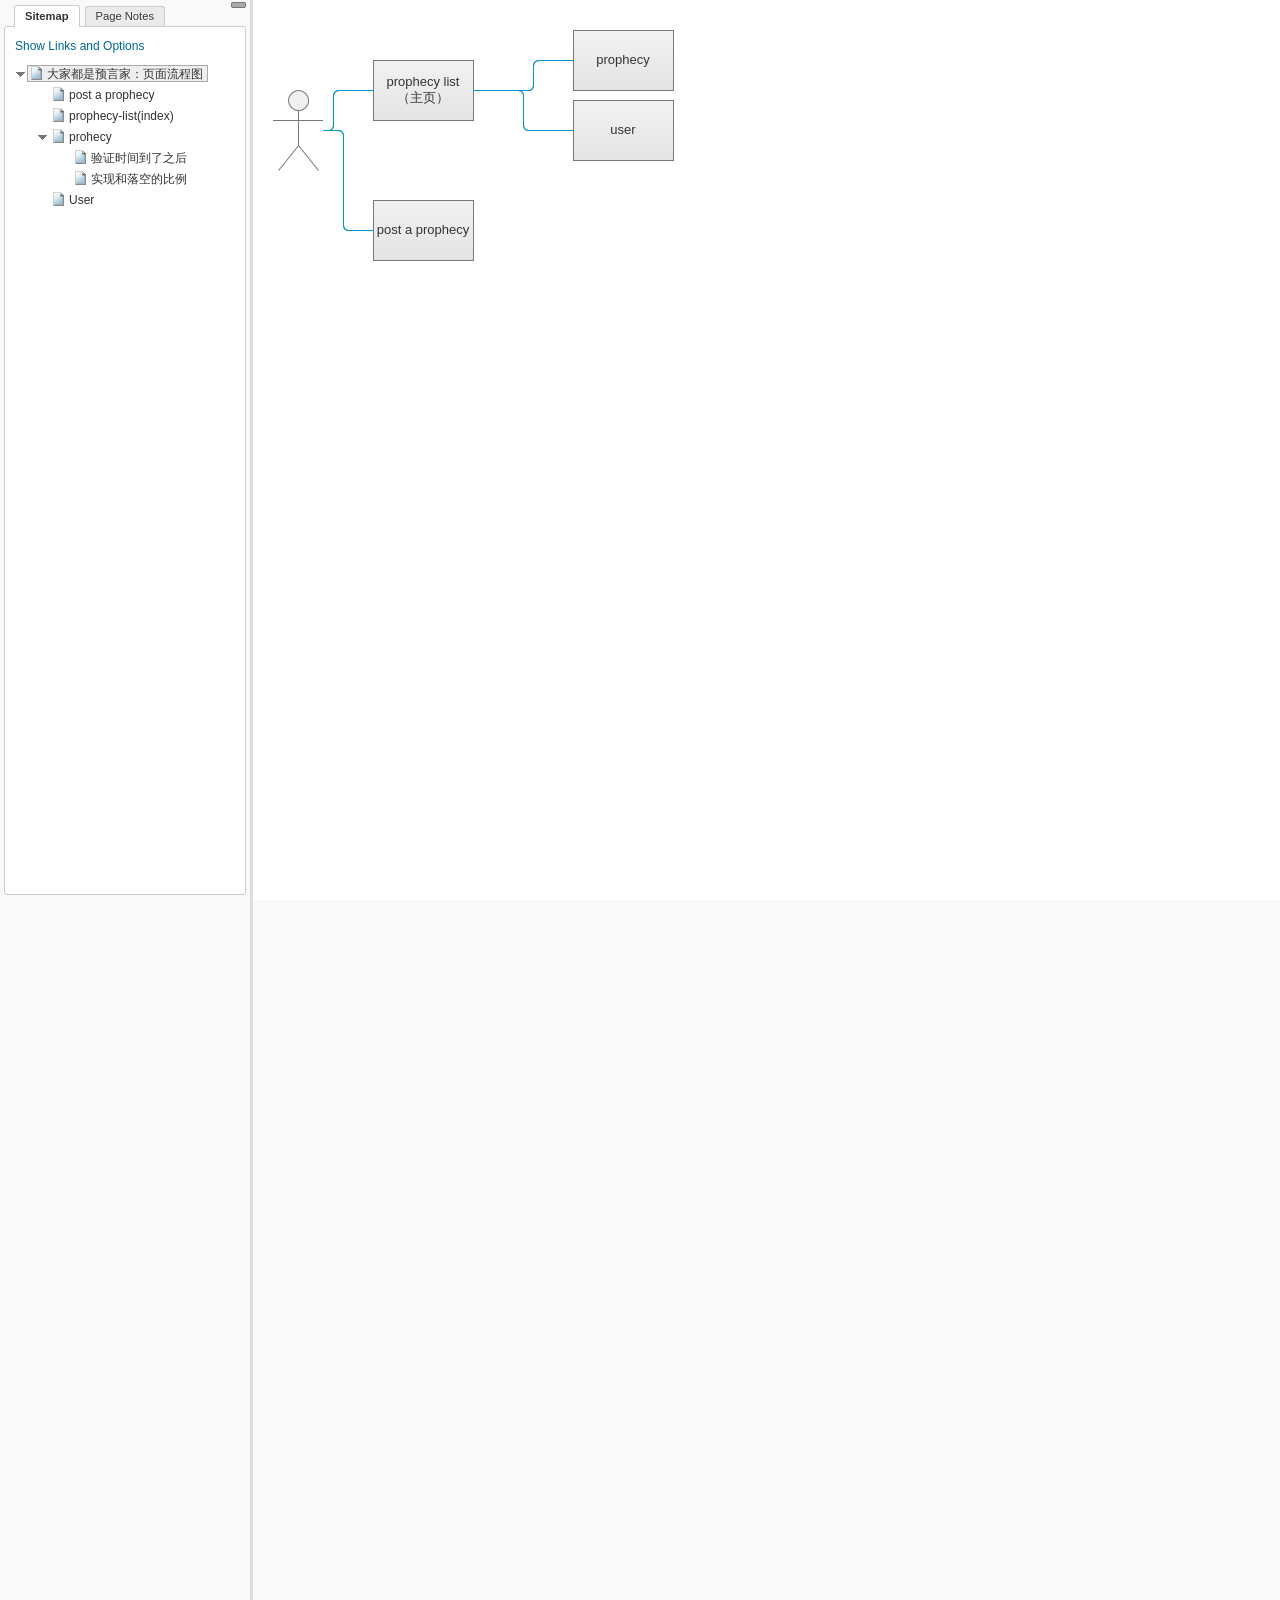
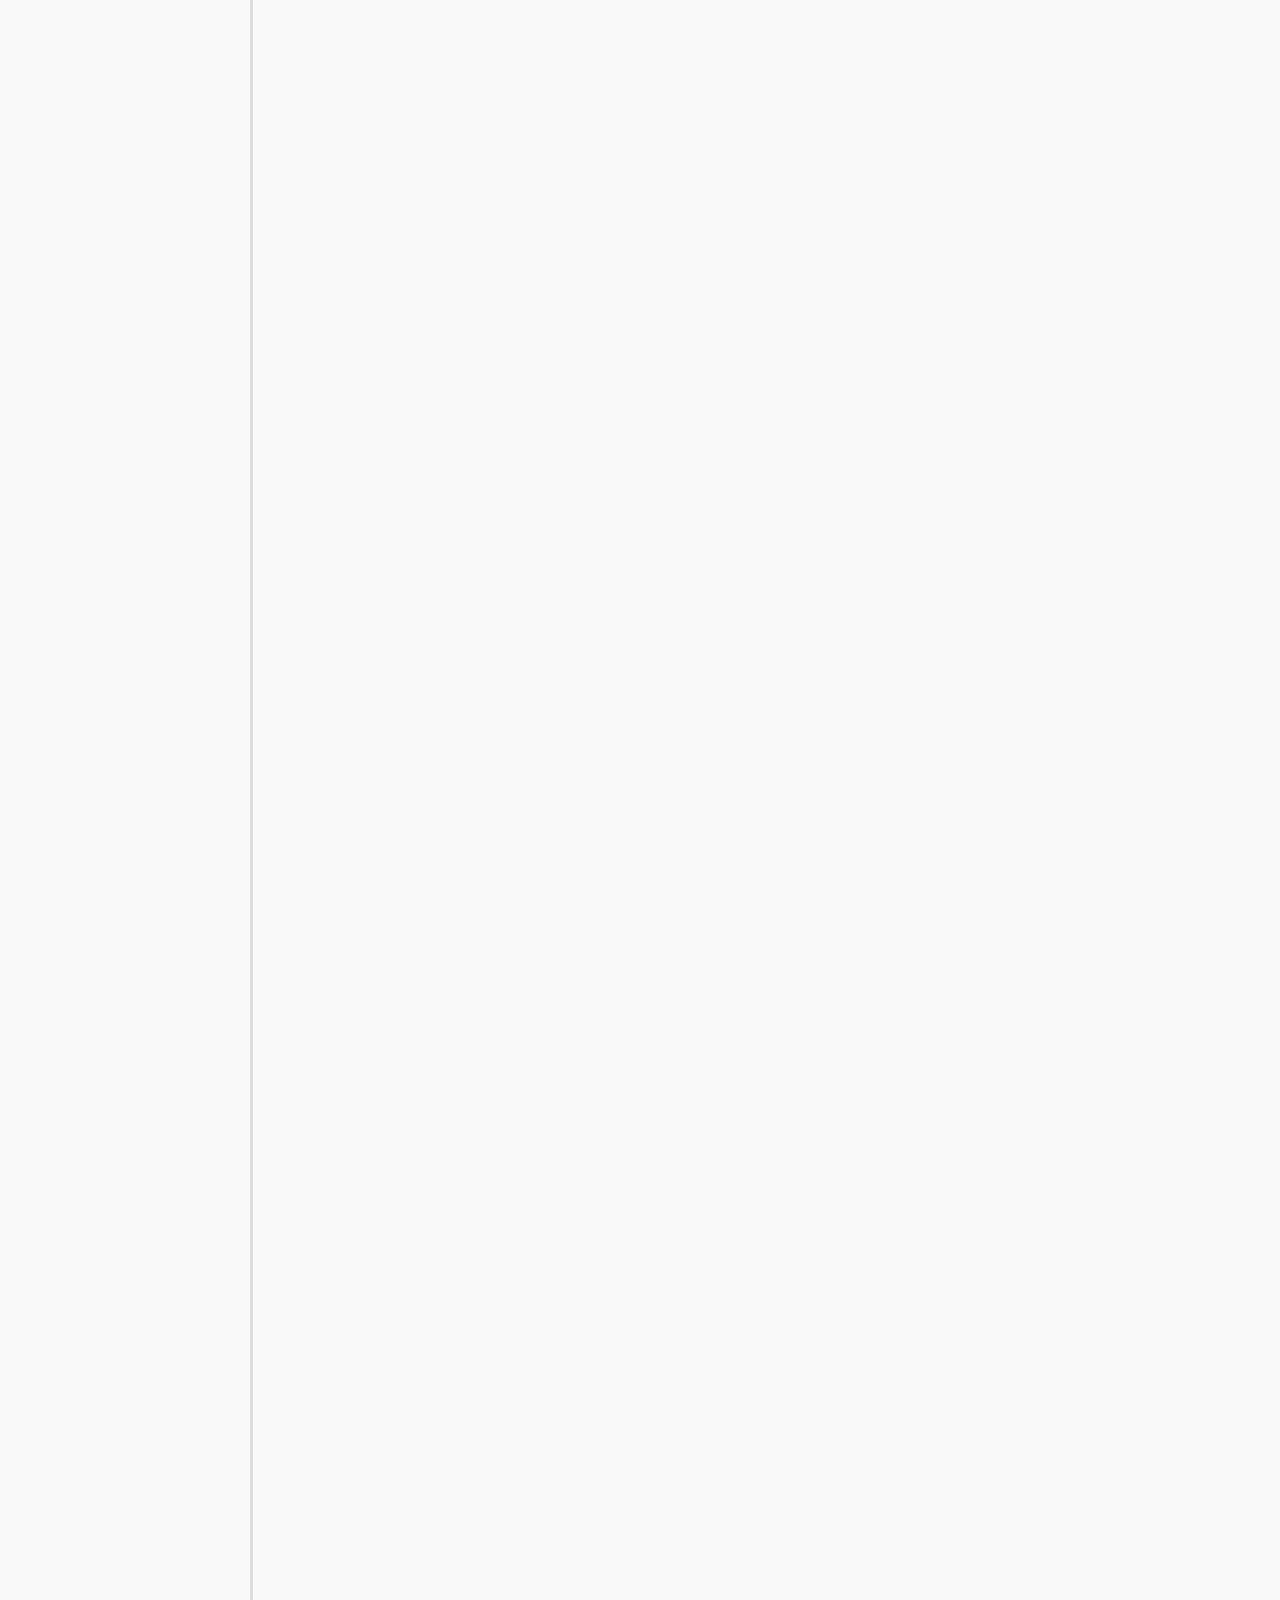
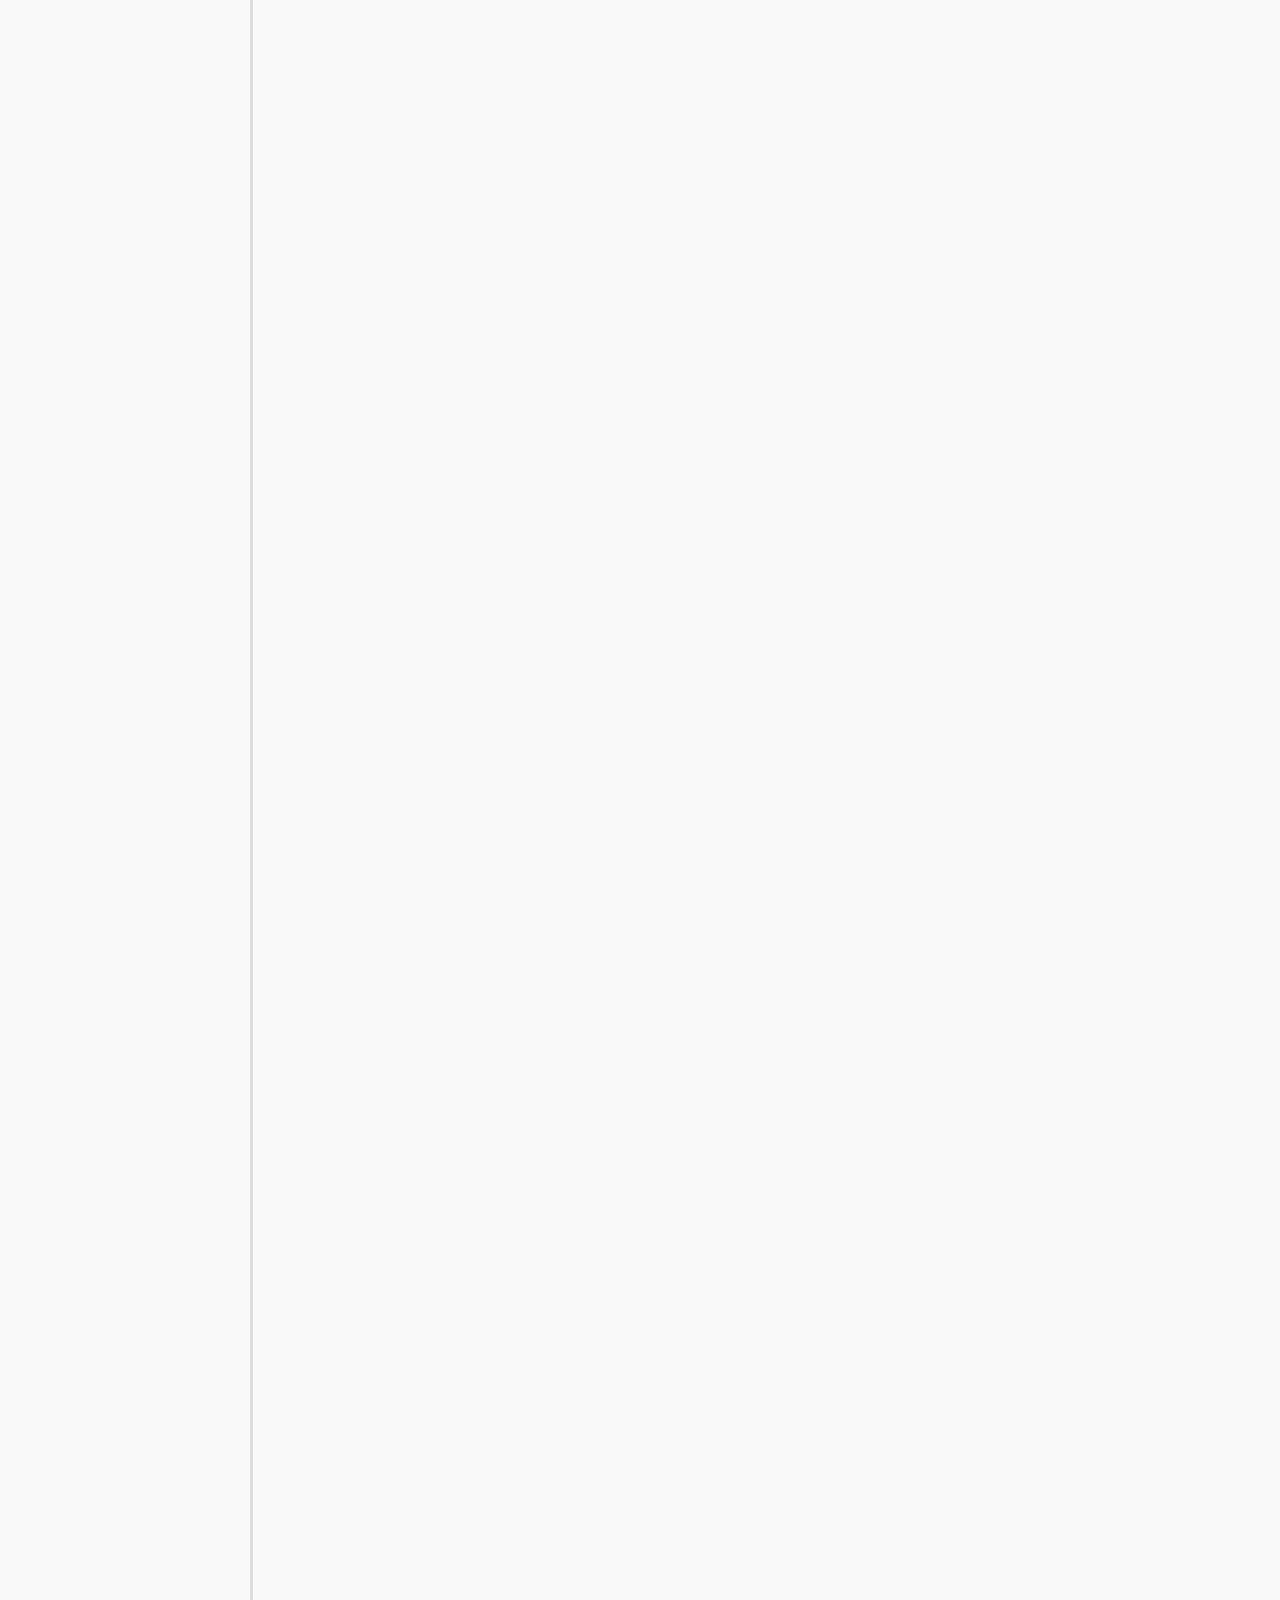
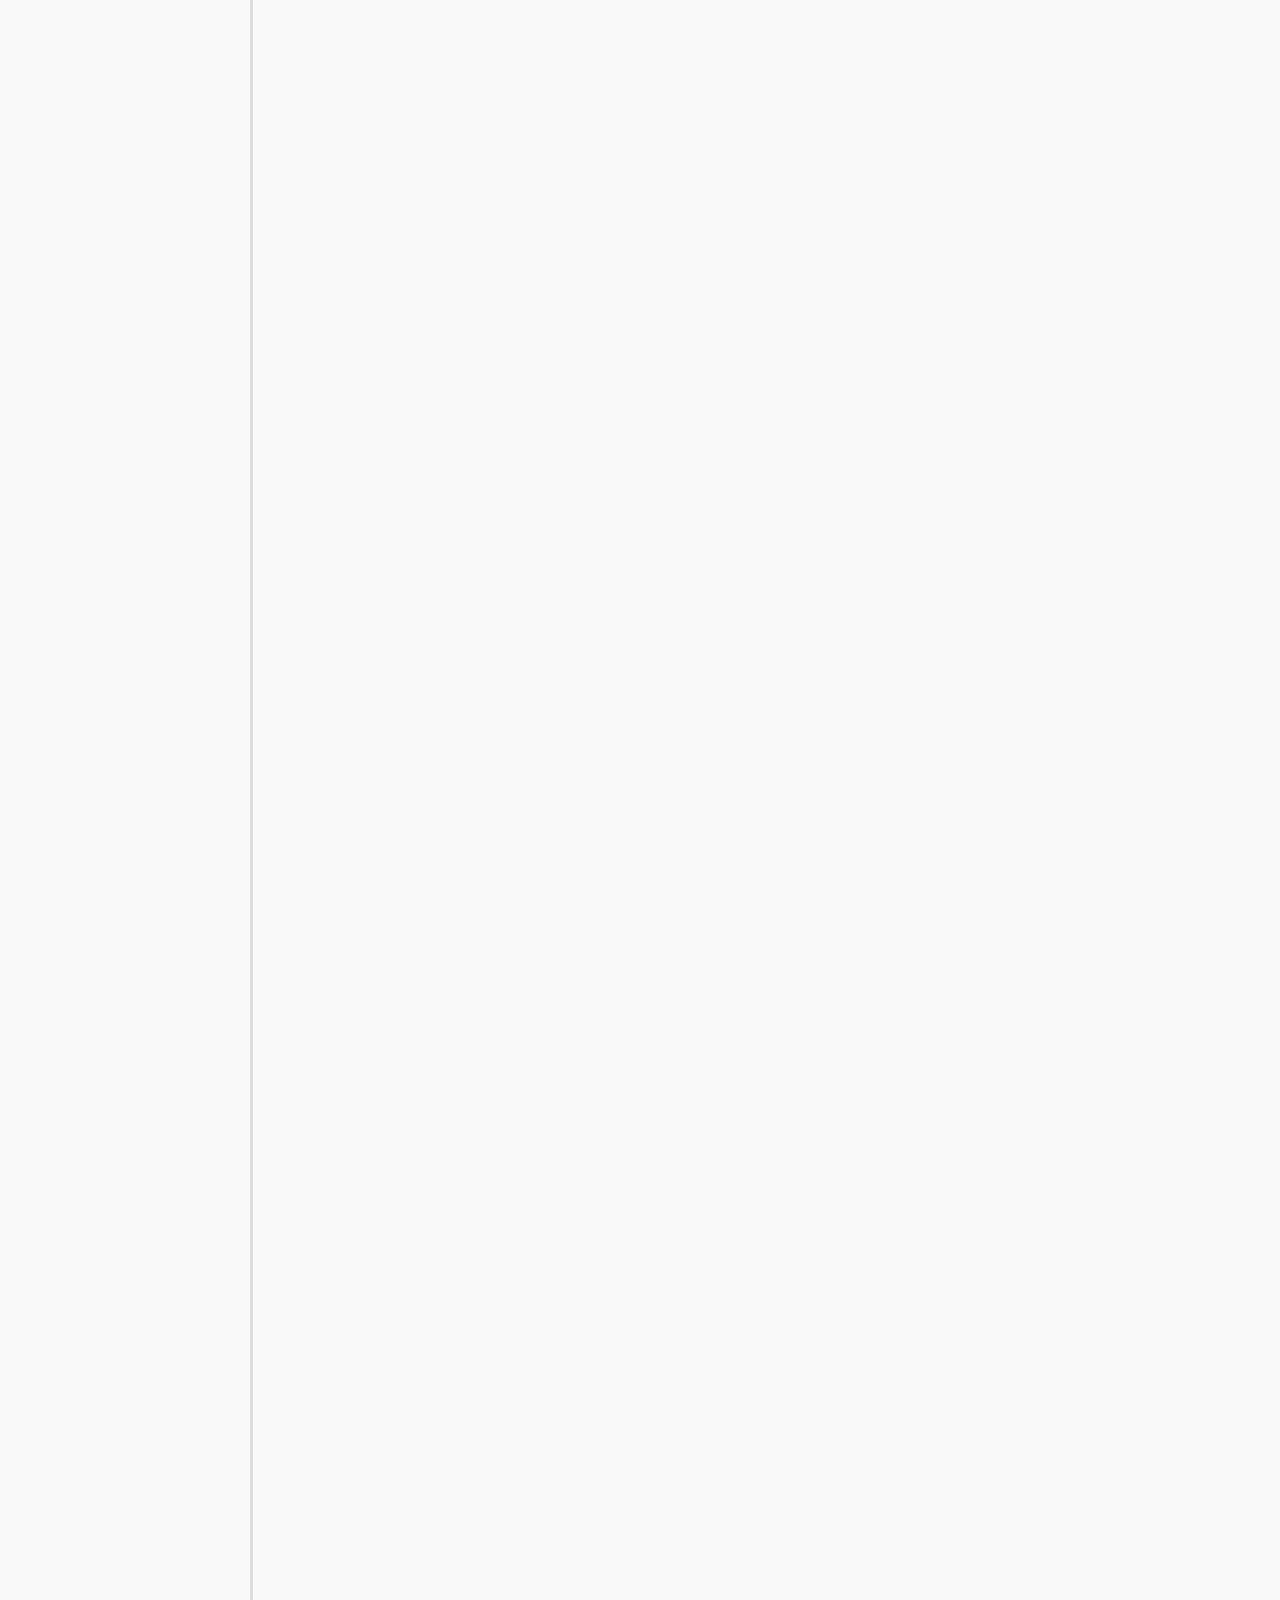
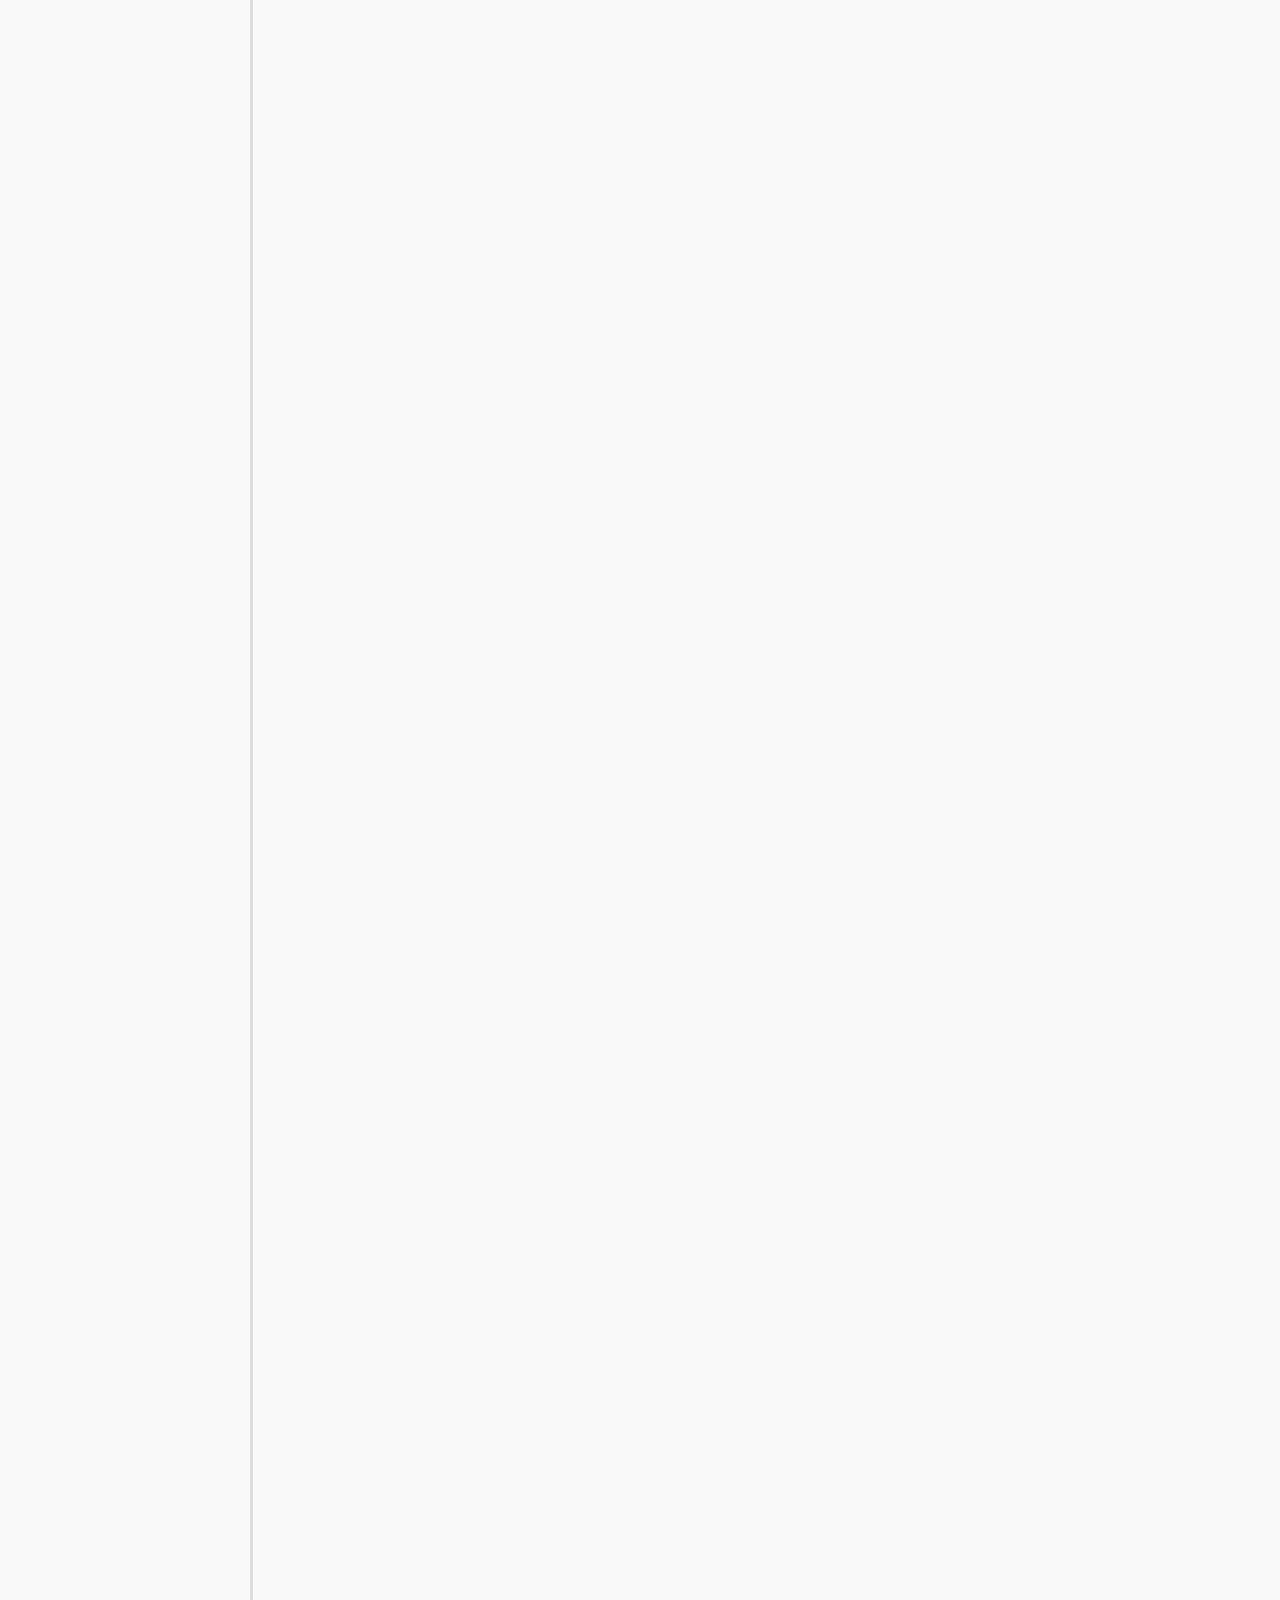
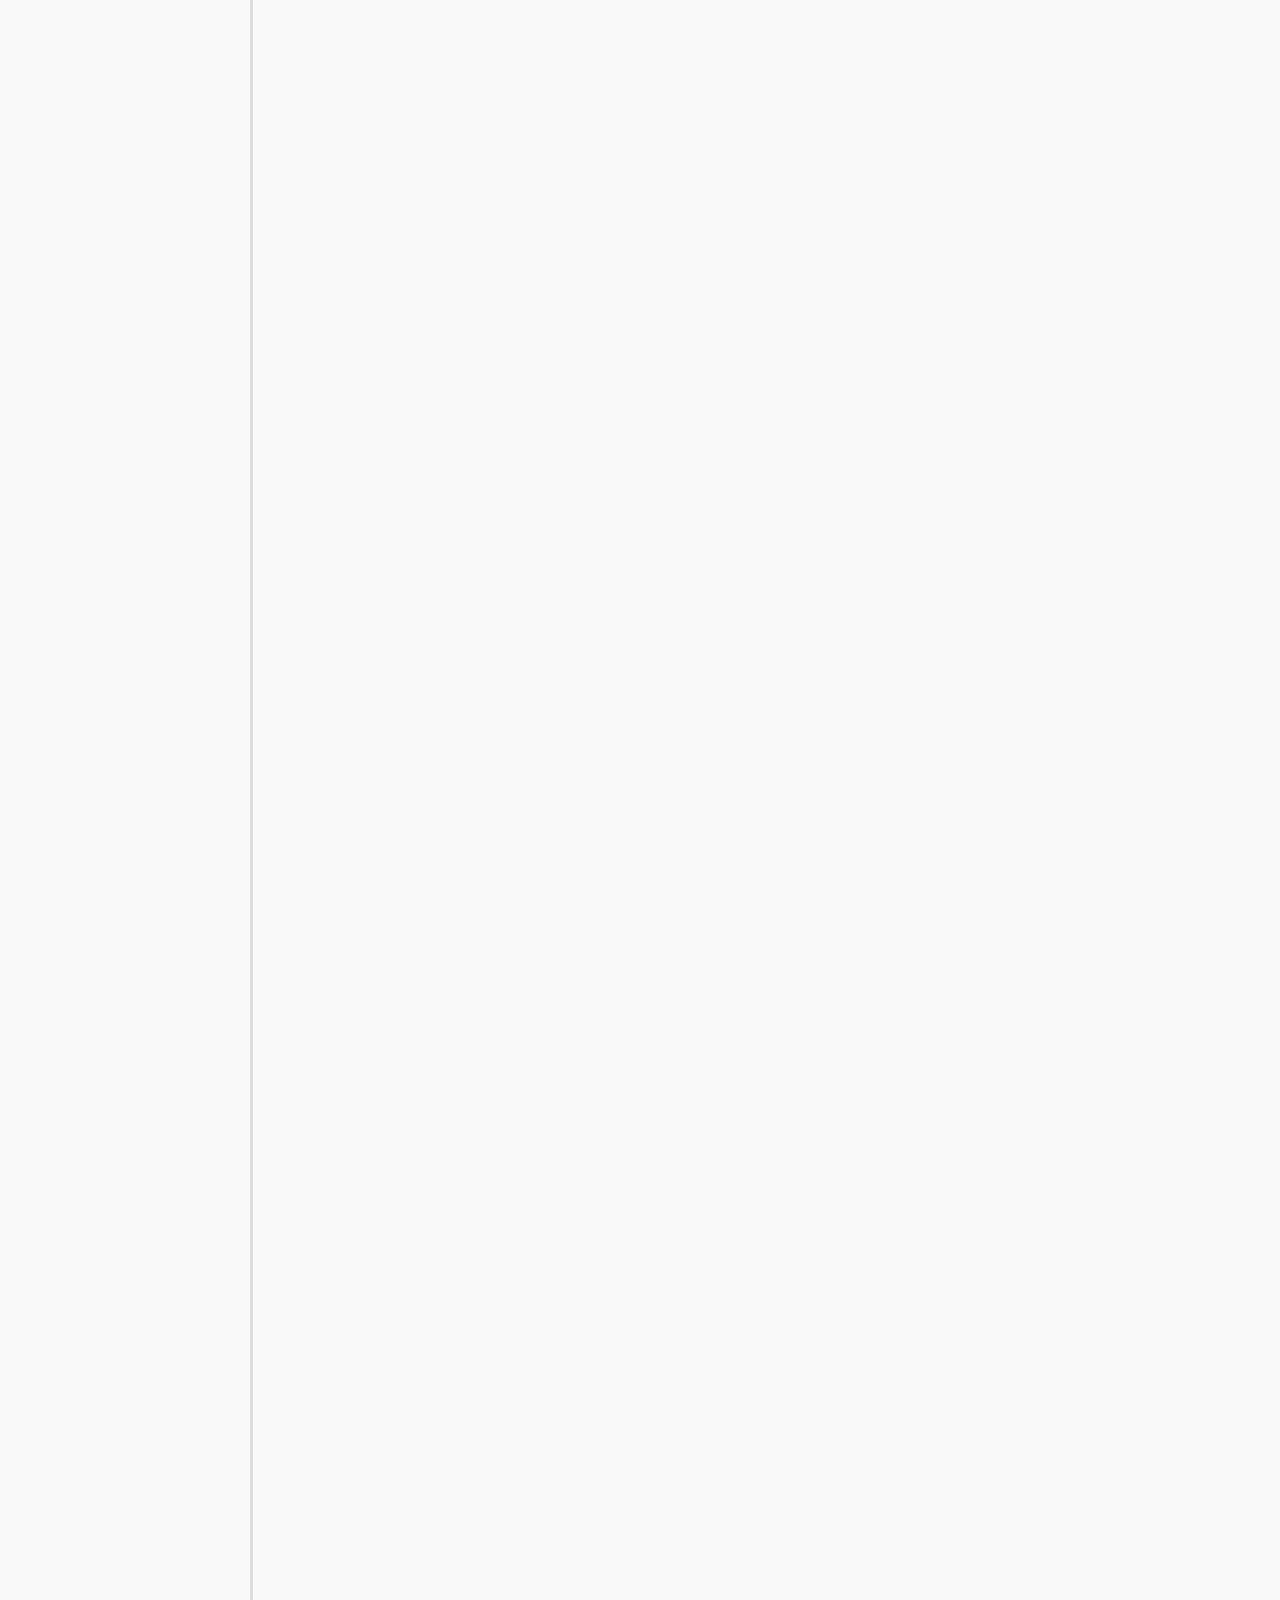
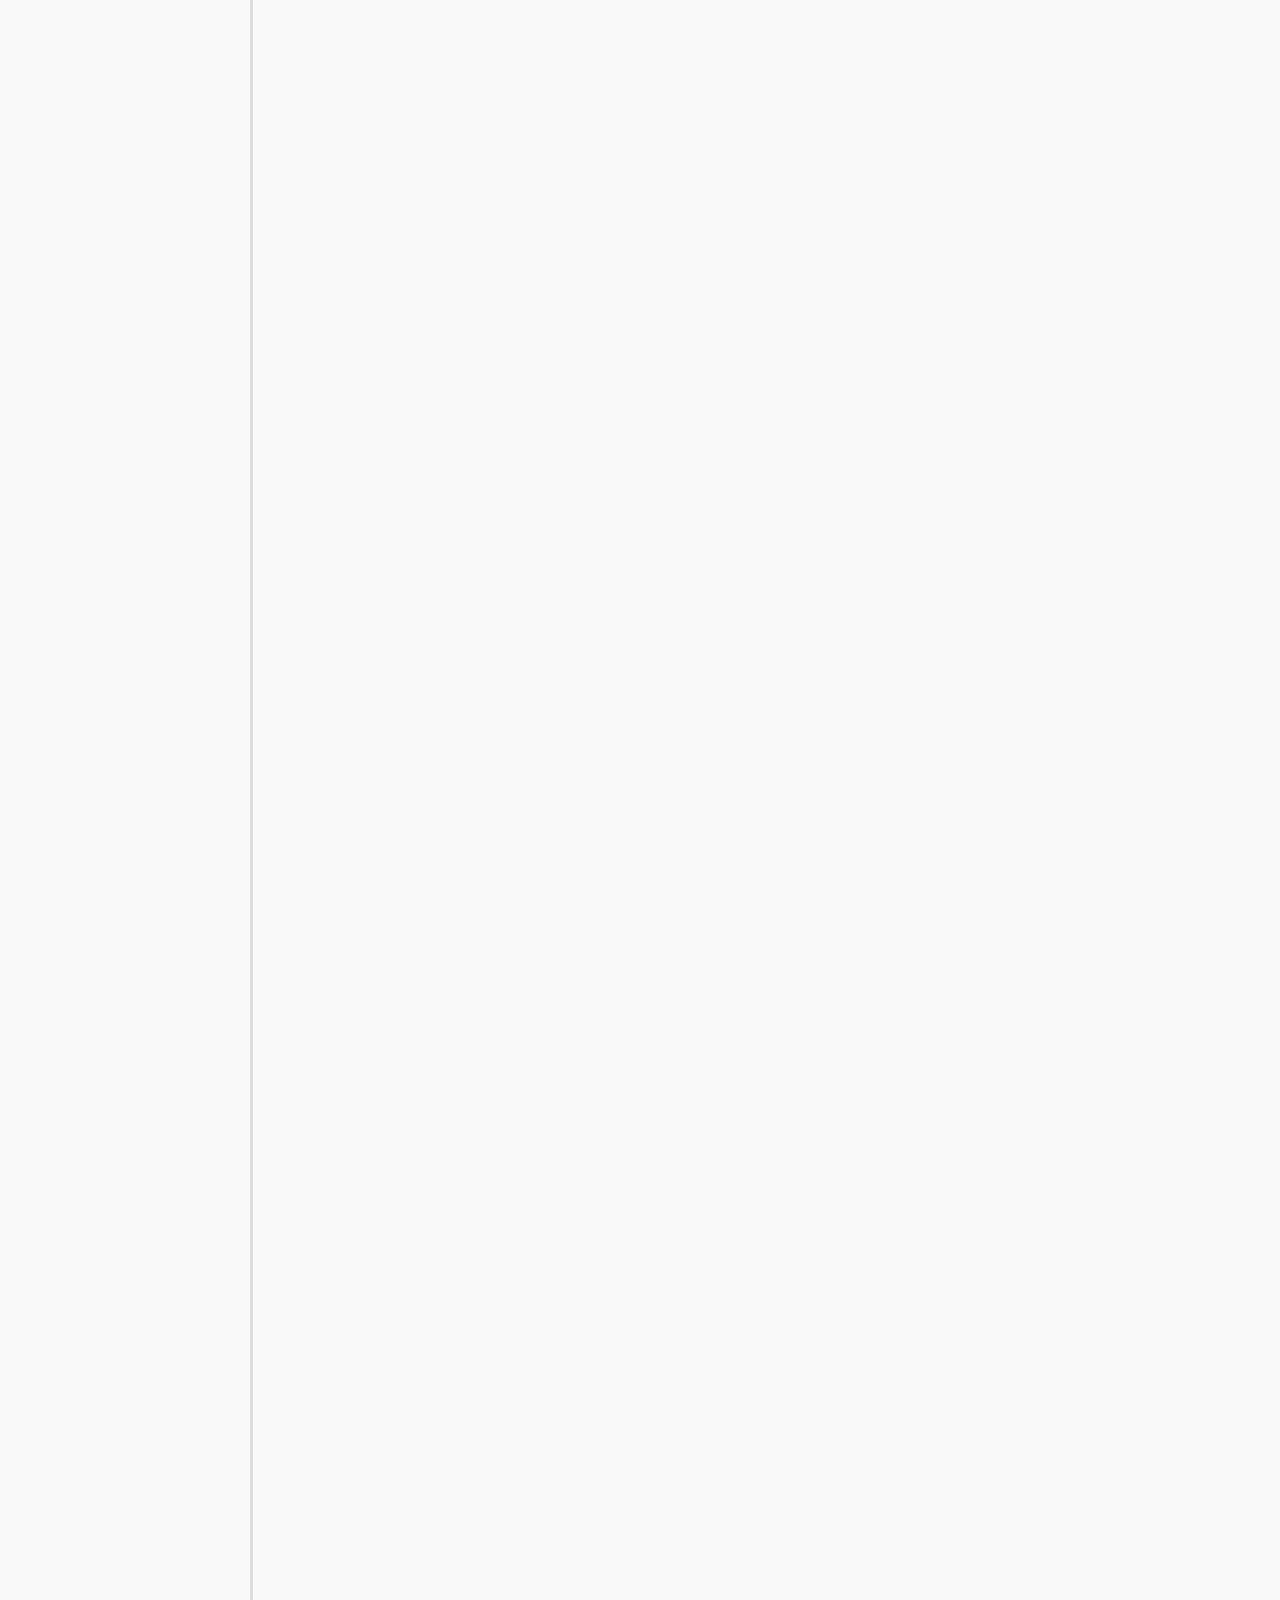
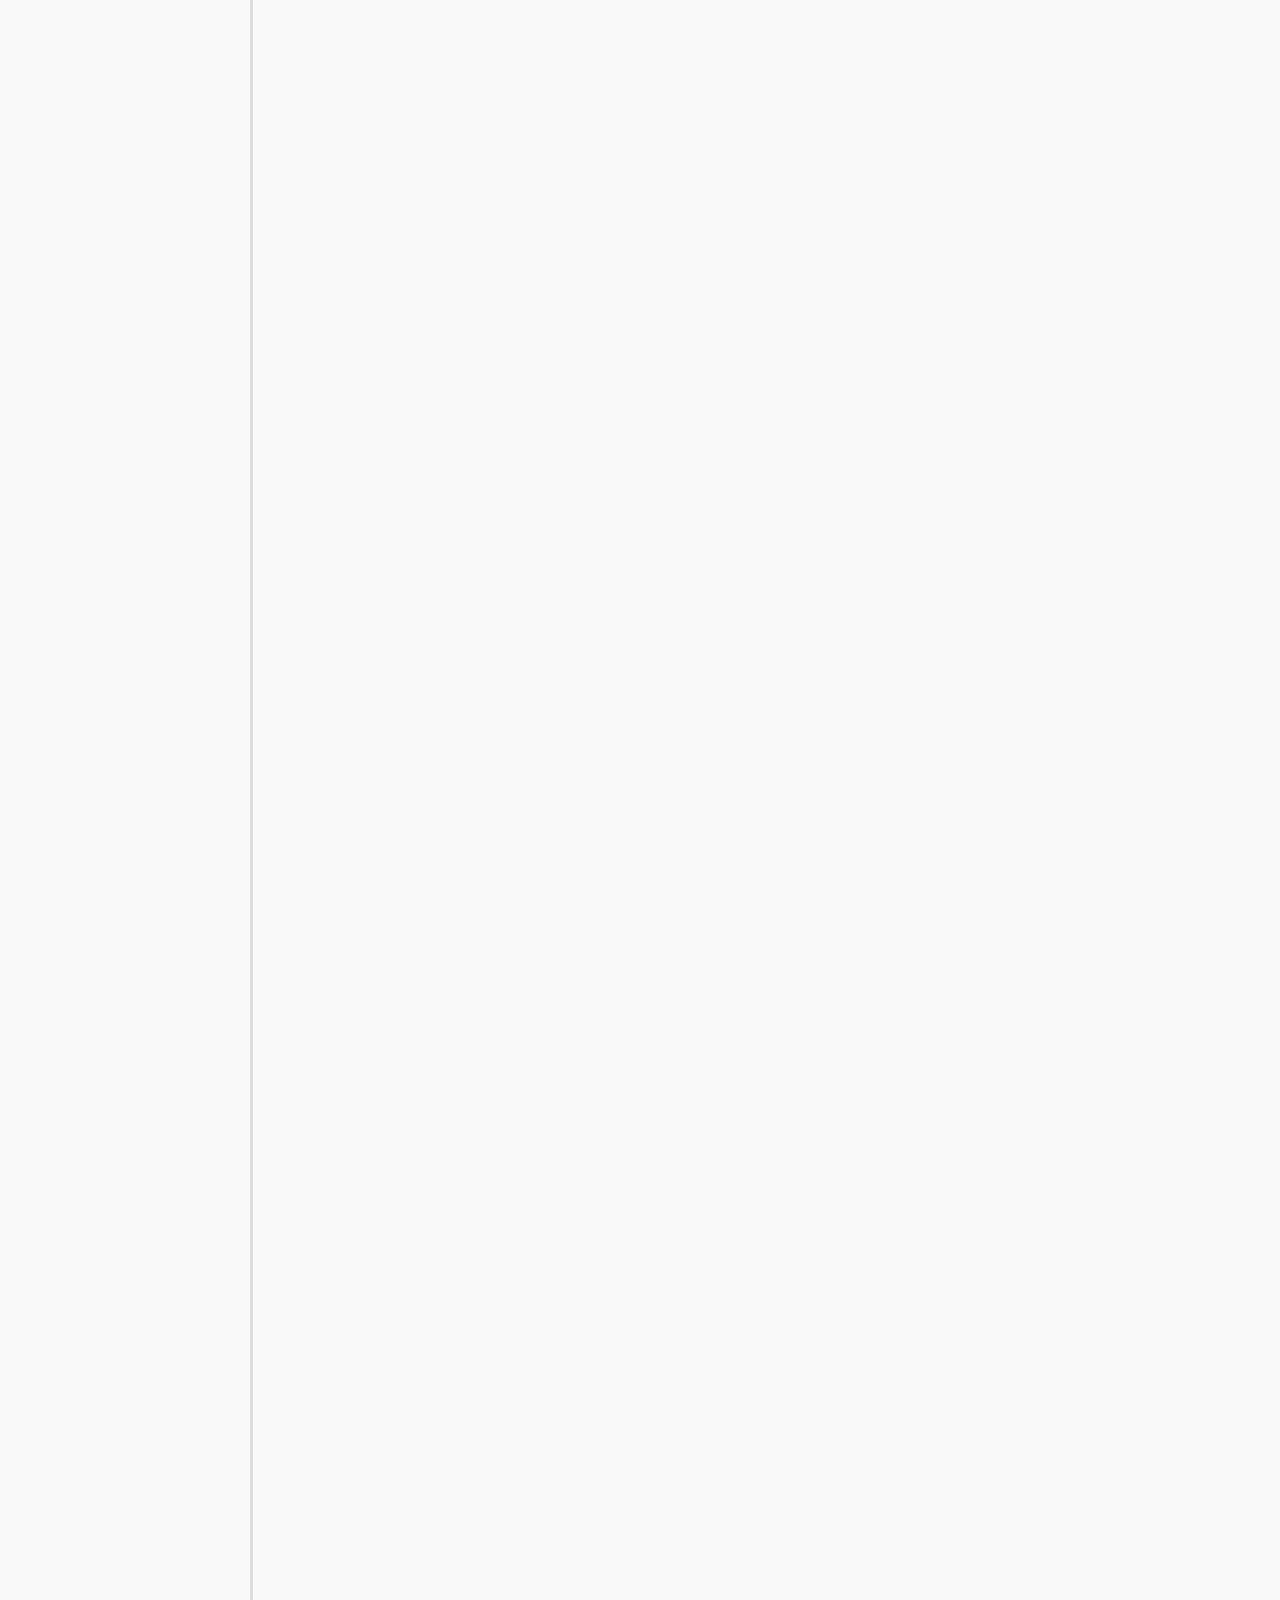
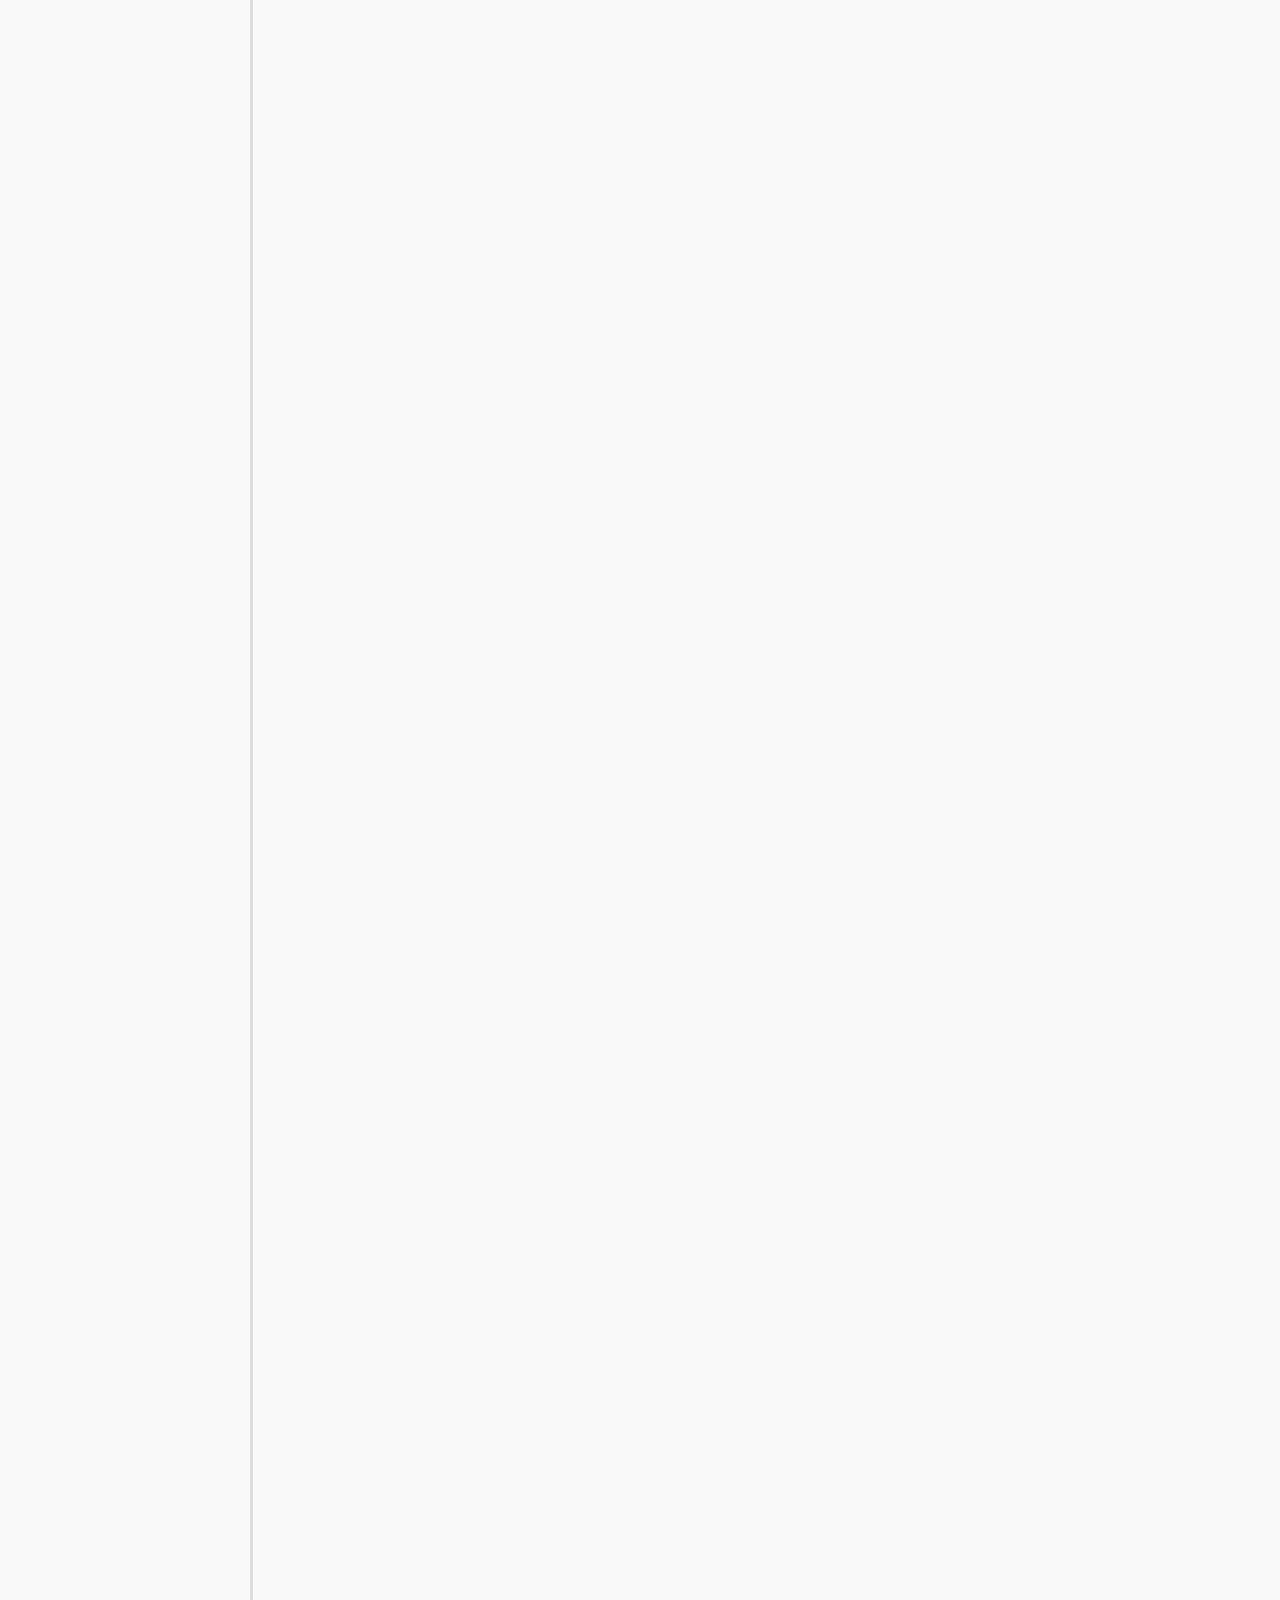
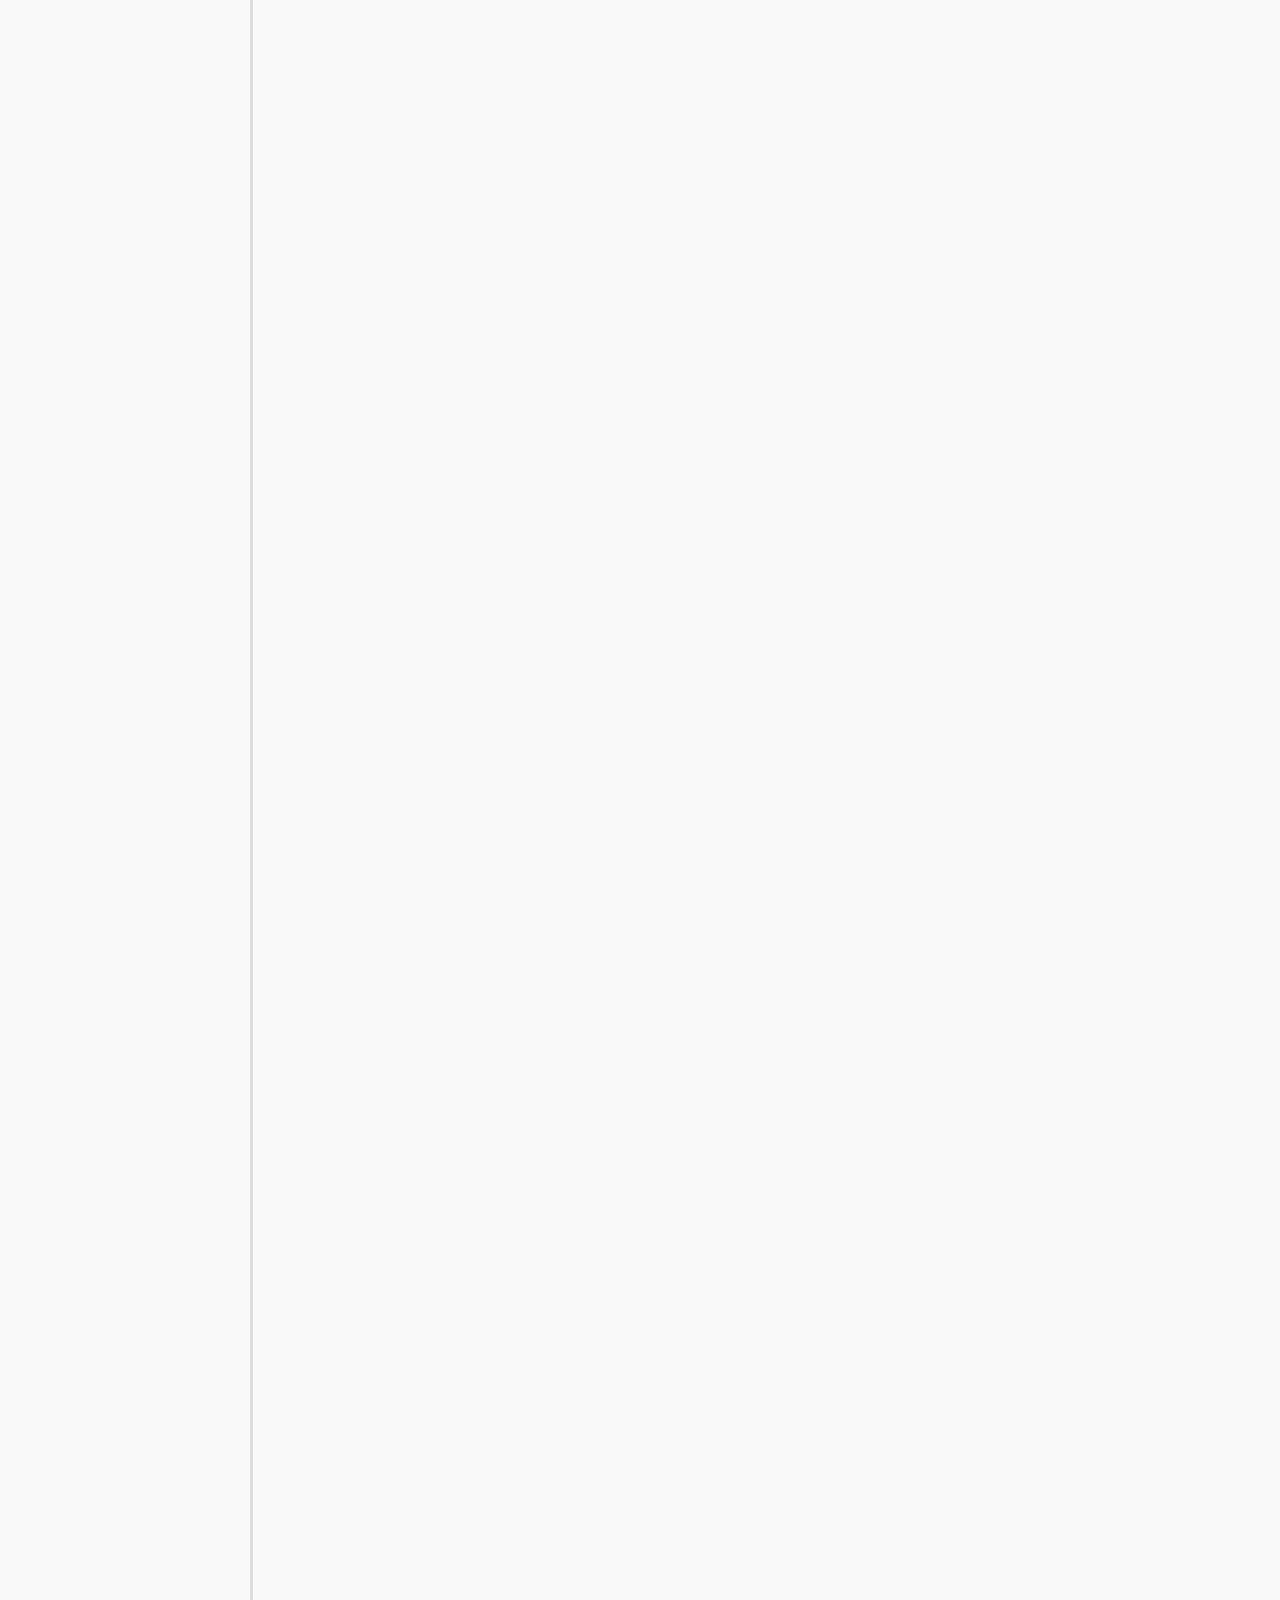
<file: index.html>
﻿<!DOCTYPE html>
<html xmlns="http://www.w3.org/1999/xhtml" xml:lang="en" lang="en">
<head>
    <title>Untitled Document</title>
    <meta http-equiv="Content-Type" content="text/html; charset=utf-8" />
    <meta http-equiv="X-UA-Compatible" content="IE=EmulateIE7" />
    <link type="text/css" href="resources/css/reset.css" rel="Stylesheet" />
    <link type="text/css" href="resources/css/default.css" rel="Stylesheet" />

    <script type="text/javascript">
        if (location.href.toString().indexOf('file://localhost/') == 0) {
            location.href = location.href.toString().replace('file://localhost/', 'file:///');
        }
    </script>

    <script type="text/javascript" src="resources/scripts/jquery-1.7.1.min.js"></script>
    <script type="text/javascript" src="resources/scripts/splitter.js"></script>
    <script type="text/javascript" src="resources/scripts/axutils.js"></script>
    <script type="text/javascript" src="resources/scripts/axprototype.js"></script>
    <script type="text/javascript" src="resources/scripts/messagecenter.js"></script>
    <script type="text/javascript" src="data/configuration.js"></script>
    <script type="text/javascript" src="data/sitemap.js"></script>
    <style type="text/css">

#outerContainer {
	width:1000px;
	height:20000px;
}

.vsplitbar {
	width: 3px;
	background: #DDD;
}

#rightPanel {
    background-color: White;
}

#leftPanel 
{
    /*min-width: 190px;*/
}

.splitterMask
{
   position:absolute;
   top: 0;
   left: 0;
   width: 100%;
   height: 100%;
   overflow: hidden;
   background-image: url(resources/images/transparent.gif);
   z-index: 20000;
}


    </style>
    <script type="text/javascript" language="JavaScript"><!--
        // isolate scope
        (function () {
            setUpController();

            var _settings = {};
            _settings.projectId = configuration.prototypeId;
            _settings.isAxshare = configuration.isAxshare;
            _settings.loadFeedbackPlugin = configuration.loadFeedbackPlugin;

            $axure.player.settings = _settings;

            $(window).bind('load', function () {
                if (CHROME_5_LOCAL && !$('body').attr('pluginDetected')) {
                    window.location = 'resources/chrome/chrome.html';
                }
            });

            $(document).ready(function () {

                $axure.page.bind('load.start', mainFrame_onload);
                $axure.messageCenter.addMessageListener(messageCenter_message);

                if ($axure.player.settings.loadFeedbackPlugin == true) {
                    if ($axure.player.settings.isAxshare == true) {
                        $axure.utils.loadJS('/Scripts/plugins/feedback/feedback.js');
                    } else {
                        $axure.utils.loadJS('http://share.axure.com/Scripts/plugins/feedback/feedback.js');
                    }
                }

                initialize();
                $('#outerContainer').splitter({
                    //outline: true,
                    sizeLeft: 250
                });
                $('#leftPanel').width(250);

                $(window).resize(function () {
                    resizeContent();
                });

                //                $('#outerContainer').resize(function() { return false; });

                $('#maximizePanelContainer').hide();

                initializeLogo();

                $(window).resize();
                //                $('#outerContainer').trigger('resize');
                resizeContent();
                if ($.browser.msie && $.browser.version == "6.0") {
                    // wait for ie to get to a good state and resize
                    setTimeout(function() { $('#outerContainer').trigger('resize'); }, 30);
                }
            });


        })();

        lastLeftPanelWidth = 250;

        function messageCenter_message(message, data) {
            if (message == 'expandFrame') expand();
        }

        function resizeContent() {
            var newHeight = $(window).height();
            var newWidth = $(window).width();
            
            var controlContainerHeight = newHeight - 37;
            if ($('#interfaceControlFrameLogoContainer').is(':visible')) {
                controlContainerHeight -= $('#interfaceControlFrameLogoContainer').height() + 16;
            }

            $('#outerContainer').height(newHeight).width(newWidth);
            $('#leftPanel').height(newHeight);
            $('#interfaceControlFrame').height(newHeight);
            $('#interfaceControlFrameContainer').height(controlContainerHeight);

            $('#rightPanel').height(newHeight);
            $('#mainFrame').height(newHeight);

            $('#rightPanel').width($(window).width() - $('#leftPanel').width() - $('.vsplitbar').width());
        }

        function collapse() {
            $('#maximizePanelContainer').show();
            lastLeftPanelWidth = $('#leftPanel').width();
            $('#leftPanel').hide();
            $('.vsplitbar').hide();
            $('#rightPanel').width($(window).width());
            $(window).resize();
            $('#outerContainer').trigger('resize');
        }

        function expand() {
            $('#maximizePanelContainer').hide();
            $('#leftPanel').width(lastLeftPanelWidth);
            $('#leftPanel').show();
            $('.vsplitbar').show();
            $('#rightPanel').width($(window).width() - $('#leftPanel').width() - $('.vsplitbar').width());
            $(window).resize();
            $('#outerContainer').trigger('resize');
        }

        function initialize() {
            var mainFrame = document.getElementById("mainFrame");
            var pageName = QueryString("Page");
            if (pageName.length > 0) {
                mainFrame.contentWindow.location.href = pageName + ".html";
            }
            else {
                mainFrame.contentWindow.location.href = 
                    (sitemap.rootNodes.length > 0 ? sitemap.rootNodes[0].url : "about:blank");
            }
        }

        function initializeLogo() {
            if (configuration.logoImagePath) {
                $('#interfaceControlFrameLogoImageContainer').html('<img id="logoImage" src="" />');
                $('#logoImage').attr('src', configuration.logoImagePath).load(function () {
                    resizeContent();
                });
            } else {
                $('#interfaceControlFrameLogoImageContainer').hide();
            }

            if (configuration.logoImageCaption) {
                $('#interfaceControlFrameLogoCaptionContainer').html(configuration.logoImageCaption);
            } else {
                $('#interfaceControlFrameLogoCaptionContainer').hide();
            }

            if (!$('#interfaceControlFrameLogoImageContainer').is(':visible') && !$('#interfaceControlFrameLogoCaptionContainer').is(':visible')) {
                $('#interfaceControlFrameLogoContainer').hide();
            }
        }

        function mainFrame_onload() {
            //var mainFrame = document.getElementById("mainFrame");
            if ($axure.page.pageName) {
                //document.title = mainFrame.contentWindow.PageName;
                document.title = $axure.page.pageName;
            }
        }

        function QueryString(query) {
            var qstring = self.location.href.split("?");
            if (qstring.length < 2) return ""

            var prms = qstring[1].split("&");
            var frmelements = new Array();
            var currprmeter, querystr = "";

            for (i = 0; i < prms.length; i++) {
                currprmeter = prms[i].split("=");
                frmelements[i] = new Array();
                frmelements[i][0] = currprmeter[0];
                frmelements[i][1] = currprmeter[1];
            }

            for (j = 0; j < frmelements.length; j++) {
                if (frmelements[j][0] == query) {
                    querystr = frmelements[j][1];
                    break;
                }
            }
            return querystr;
        }

--></script>

    <link type="text/css" rel="Stylesheet" href="plugins/sitemap/styles/sitemap.css" />
    <script type="text/javascript" src="plugins/sitemap/sitemap.js"></script>
    <link type="text/css" rel="Stylesheet" href="plugins/page_notes/styles/page_notes.css" />
    <script type="text/javascript" src="plugins/page_notes/page_notes.js"></script>

</head>
<body scroll="no">
    <div id="outerContainer">

        <div id="leftPanel">
            <div id="interfaceControlFrame">
                <div id="interfaceControlFrameMinimizeContainer">
                    <a title="Collapse Controls" id="interfaceControlFrameMinimizeButton" onclick="collapse();">&nbsp;</a>
                </div>
                <div id="interfaceControlFrameLogoContainer">
                    <div id="interfaceControlFrameLogoImageContainer"></div>
                    <div id="interfaceControlFrameLogoCaptionContainer"></div>
                </div>
                <div id="interfaceControlFrameHeaderContainer">
                    <ul id="interfaceControlFrameHeader">
                    </ul>
                </div>
                <div id="interfaceControlFrameContainer">
                </div>
            </div>
        </div>
        <div id="rightPanel">
            <iframe id="mainFrame" width="100%" height="100%" src="" frameborder="0"></iframe>
        </div>

    </div>

    <div id="maximizePanelContainer">
        <iframe id="expandFrame" src="resources/expand.html" width="100%" height="100%" scrolling="no" allowtransparency="true" frameborder="0"></iframe>
    </div>

</body>
</html>
</file>
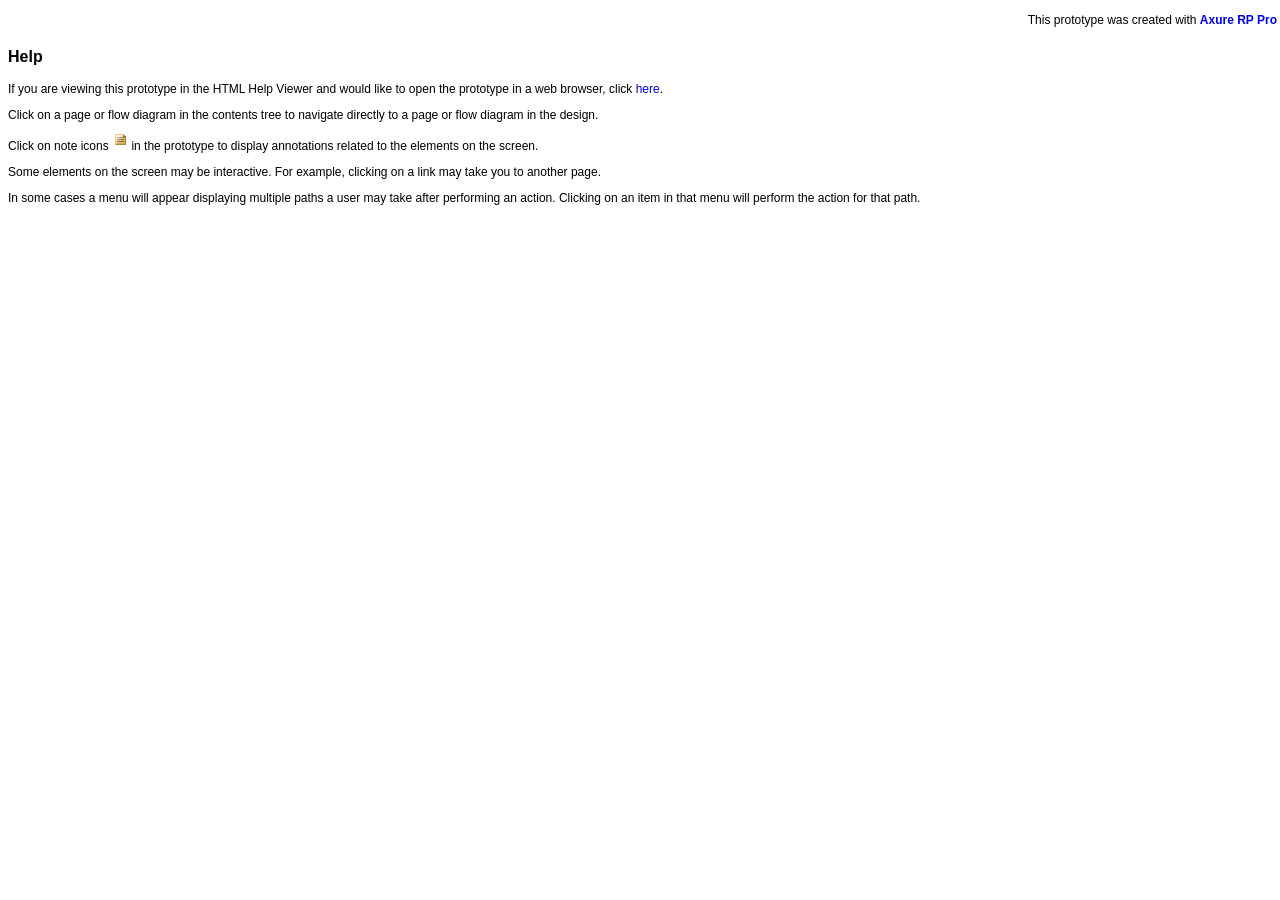
<file: chm_start.html>
<HTML>
<HEAD><meta http-equiv="content-type" content="text/html; charset=utf-8">
</HEAD>
<BODY style='font-family: arial; font-size: 12px;'>

<div style="padding:5px; width:100%; text-align:right">
This prototype was created with <a style="text-decoration:none;" href="http://www.axure.com" target=_blank><strong>Axure RP Pro</strong></a></div>
<p style='font-size: 16px;'><b>Help</b></p>
<p>If you are viewing this prototype in the HTML 
Help Viewer and would like to open the prototype in a web browser, click 
<a style="text-decoration:none;" href="start.html" target=_blank>here</a>.</p>
<p>Click on a page or flow diagram in the contents 
tree to navigate directly to a page or flow diagram in the design.</p>
<p>Click on note icons 
<img border="0" src="resources/css/images/note.gif" width="16" height="16"> in the prototype 
to display annotations related to the 
elements on the screen.</p>
<p>Some elements on the screen may be interactive. 
For example, clicking on a link may take you to another page.</p>
<p>In some cases a menu will appear displaying 
multiple paths a user may take after performing an action. Clicking on an item in that menu will perform the 
action for that path.</p>

</BODY>
</HTML>
</file>
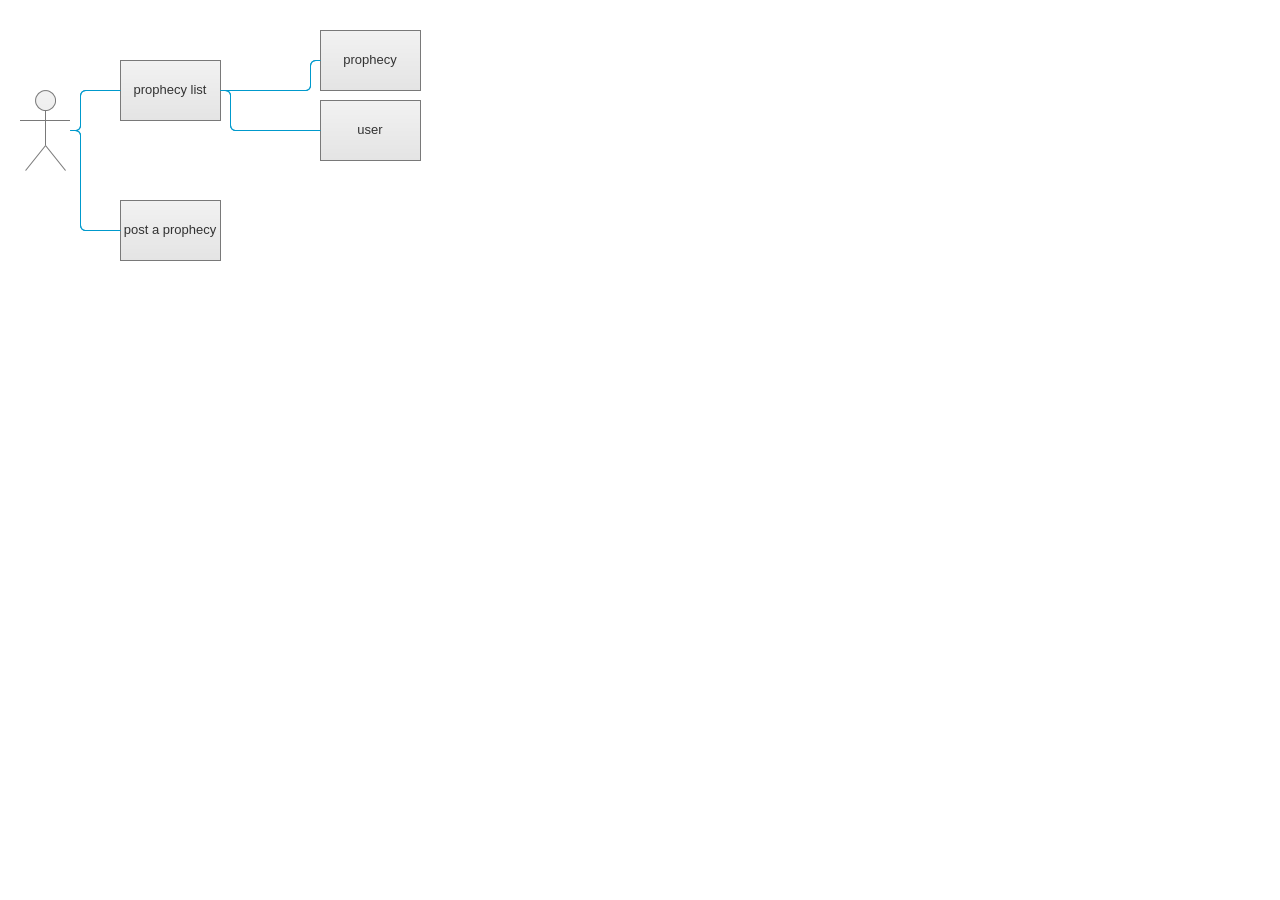
<file: Home.html>
﻿<html>
<head>
    <title>Home</title>
    <meta http-equiv="content-type" content="text/html; charset=utf-8"/>
    <meta http-equiv="imagetoolbar" content="no"/>
    <meta name="apple-mobile-web-app-capable" content="yes"/>
    <link href="resources/css/jquery-ui-themes.css" type="text/css" rel="stylesheet">
    <link href="resources/css/axure_rp_page.css" type="text/css" rel="stylesheet">
    <link href="Home_files/axurerp_pagespecificstyles.css" type="text/css" rel="stylesheet">
<!--[if IE 6]>
    <link href="Home_files/axurerp_pagespecificstyles_ie6.css" type="text/css" rel="stylesheet">
<![endif]-->
    <script src="data/sitemap.js"></script>
    <script src="resources/scripts/jquery-1.7.1.min.js"></script>
    <script src="resources/scripts/axutils.js"></script>
    <script src="resources/scripts/jquery-ui-1.8.10.custom.min.js"></script>
    <script src="resources/scripts/axurerp_beforepagescript.js"></script>
    <script src="resources/scripts/messagecenter.js"></script>
<script src='Home_files/data.js'></script>
</head>
<body>
<div id="main_container">

<div id="u0" class="u0_container"   >
<div id="u0_img" class="u0_normal detectCanvas"></div>
<div id="u1" class="u1"  >
<div id="u1_rtf"><p style="text-align:center;"><span style="font-family:Arial;font-size:13px;font-weight:normal;font-style:normal;text-decoration:none;color:#333333;">post a </span><span style="font-family:Arial;font-size:13px;font-weight:normal;font-style:normal;text-decoration:none;color:#333333;">prophecy</span></p></div>
</div>
</div>
<div id="u2" class="u2_container"   >
<div id="u2_img" class="u2_normal detectCanvas"></div>
<div id="u3" class="u3"  >
<div id="u3_rtf"><p style="text-align:center;"><span style="font-family:Arial;font-size:13px;font-weight:normal;font-style:normal;text-decoration:none;color:#333333;">pr</span><span style="font-family:Arial;font-size:13px;font-weight:normal;font-style:normal;text-decoration:none;color:#333333;">ophecy</span><span style="font-family:Arial;font-size:13px;font-weight:normal;font-style:normal;text-decoration:none;color:#333333;"> list</span></p></div>
</div>
</div>
<div id="u4" class="u4_container"   >
<div id="u4_img" class="u4_normal detectCanvas"></div>
<div id="u5" class="u5"  >
<div id="u5_rtf"><p style="text-align:center;"><span style="font-family:Arial;font-size:13px;font-weight:normal;font-style:normal;text-decoration:none;color:#333333;">pr</span><span style="font-family:Arial;font-size:13px;font-weight:normal;font-style:normal;text-decoration:none;color:#333333;">ophecy</span></p></div>
</div>
</div>
<div id="u6" class="u6_container"   >
<div id="u6_img" class="u6_normal detectCanvas"></div>
<div id="u7" class="u7"  >
<div id="u7_rtf"><p style="text-align:center;"><span style="font-family:Arial;font-size:13px;font-weight:normal;font-style:normal;text-decoration:none;color:#333333;">user</span></p></div>
</div>
</div>
<div id="u8" class="u8_container"   >
<div id="u8_img" class="u8_normal detectCanvas"></div>
<div id="u9" class="u9" style="visibility:hidden;"  >
<div id="u9_rtf"></div>
</div>
</div>
<DIV id="u10c0" class="u10c0" ></DIV>

<DIV id="u10c1" class="u10c1" ></DIV>

<DIV id="u10c2" class="u10c2" ></DIV>

<DIV id="u10container" style="position:absolute; left:220px; top:90px; width:1px; height:1px;; overflow:visible">

<div id="u11" class="u11" style="visibility:hidden;"  >
<div id="u11_rtf"></div>
</div>
</DIV>
<DIV id="u12c0" class="u12c0" ></DIV>

<DIV id="u12c1" class="u12c1" ></DIV>

<DIV id="u12c2" class="u12c2" ></DIV>

<DIV id="u12container" style="position:absolute; left:320px; top:130px; width:1px; height:1px;; overflow:visible">

<div id="u13" class="u13" style="visibility:hidden;"  >
<div id="u13_rtf"></div>
</div>
</DIV>
<DIV id="u14c0" class="u14c0" ></DIV>

<DIV id="u14c1" class="u14c1" ></DIV>

<DIV id="u14c2" class="u14c2" ></DIV>

<DIV id="u14container" style="position:absolute; left:120px; top:90px; width:1px; height:1px;; overflow:visible">

<div id="u15" class="u15" style="visibility:hidden;"  >
<div id="u15_rtf"></div>
</div>
</DIV>
<DIV id="u16c0" class="u16c0" ></DIV>

<DIV id="u16c1" class="u16c1" ></DIV>

<DIV id="u16c2" class="u16c2" ></DIV>

<DIV id="u16container" style="position:absolute; left:120px; top:230px; width:1px; height:1px;; overflow:visible">

<div id="u17" class="u17" style="visibility:hidden;"  >
<div id="u17_rtf"></div>
</div>
</DIV>
</div>
<div class="preload"><img src="Home_files/u0_normal.png" width="1" height="1"/><img src="Home_files/u8_normal.png" width="1" height="1"/><img src="Home_files/u10c0.png" width="1" height="1"/><img src="Home_files/u10c1.png" width="1" height="1"/><img src="Home_files/u10c2.png" width="1" height="1"/><img src="Home_files/u12c0.png" width="1" height="1"/><img src="Home_files/u12c1.png" width="1" height="1"/><img src="Home_files/u12c2.png" width="1" height="1"/><img src="Home_files/u14c0.png" width="1" height="1"/><img src="Home_files/u14c1.png" width="1" height="1"/><img src="Home_files/u14c2.png" width="1" height="1"/><img src="Home_files/u16c0.png" width="1" height="1"/><img src="Home_files/u16c1.png" width="1" height="1"/><img src="Home_files/u16c2.png" width="1" height="1"/></div>
</body>
<script src="resources/scripts/axurerp_pagescript.js"></script>
<script src="Home_files/axurerp_pagespecificscript.js" charset="utf-8"></script>
</file>
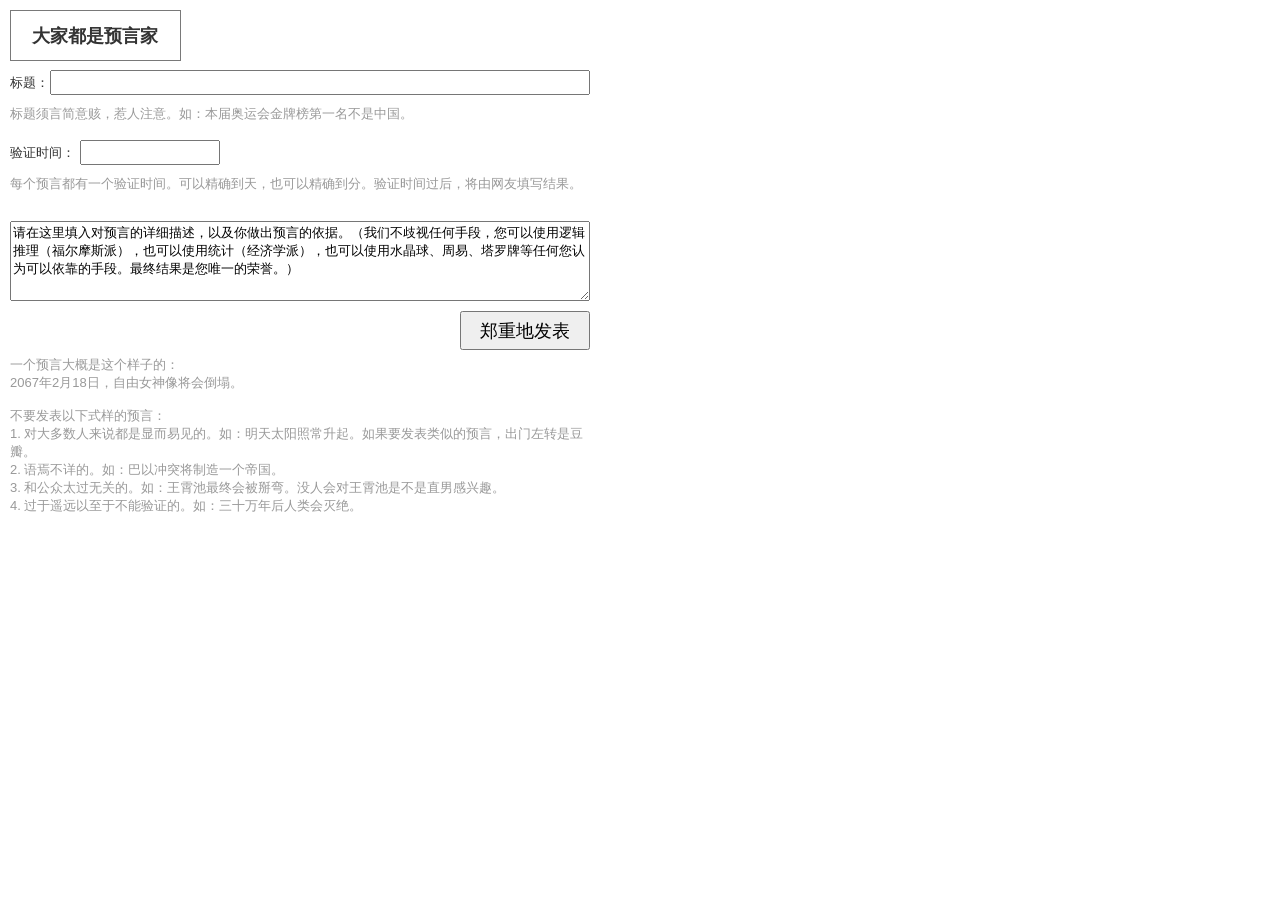
<file: post_a_prophecy.html>
﻿<html>
<head>
    <title>post a prophecy</title>
    <meta http-equiv="content-type" content="text/html; charset=utf-8"/>
    <meta http-equiv="imagetoolbar" content="no"/>
    <meta name="apple-mobile-web-app-capable" content="yes"/>
    <link href="resources/css/jquery-ui-themes.css" type="text/css" rel="stylesheet">
    <link href="resources/css/axure_rp_page.css" type="text/css" rel="stylesheet">
    <link href="post_a_prophecy_files/axurerp_pagespecificstyles.css" type="text/css" rel="stylesheet">
<!--[if IE 6]>
    <link href="post_a_prophecy_files/axurerp_pagespecificstyles_ie6.css" type="text/css" rel="stylesheet">
<![endif]-->
    <script src="data/sitemap.js"></script>
    <script src="resources/scripts/jquery-1.7.1.min.js"></script>
    <script src="resources/scripts/axutils.js"></script>
    <script src="resources/scripts/jquery-ui-1.8.10.custom.min.js"></script>
    <script src="resources/scripts/axurerp_beforepagescript.js"></script>
    <script src="resources/scripts/messagecenter.js"></script>
<script src='post_a_prophecy_files/data.js'></script>
</head>
<body>
<div id="main_container">

<INPUT id="u0" type=text value="" class="u0"     >

<TEXTAREA id=u1  class="u1"    >请在这里填入对预言的详细描述，以及你做出预言的依据。（我们不歧视任何手段，您可以使用逻辑推理（福尔摩斯派），也可以使用统计（经济学派），也可以使用水晶球、周易、塔罗牌等任何您认为可以依靠的手段。最终结果是您唯一的荣誉。）</TEXTAREA>

<div id="u2" class="u2"  >
<div id="u2_rtf"><p style="text-align:left;"><span style="font-family:Arial;font-size:13px;font-weight:normal;font-style:normal;text-decoration:none;color:#999999;">一个预言大概是这个样子的：</span></p><p style="text-align:left;"><span style="font-family:Arial;font-size:13px;font-weight:normal;font-style:normal;text-decoration:none;color:#999999;">2067年2月18日，自由女神像将会倒塌。</span></p><p style="text-align:left;"><span style="font-family:Arial;font-size:13px;font-weight:normal;font-style:normal;text-decoration:none;color:#999999;text-decoration:none;">&nbsp;</span></p><p style="text-align:left;"><span style="font-family:Arial;font-size:13px;font-weight:normal;font-style:normal;text-decoration:none;color:#999999;">不要发表以下式样的预言：</span></p><p style="text-align:left;"><span style="font-family:Arial;font-size:13px;font-weight:normal;font-style:normal;text-decoration:none;color:#999999;">1. 对大多数人来说都是显而易见的</span><span style="font-family:Arial;font-size:13px;font-weight:normal;font-style:normal;text-decoration:none;color:#999999;">。</span><span style="font-family:Arial;font-size:13px;font-weight:normal;font-style:normal;text-decoration:none;color:#999999;">如：明天太阳照常升起。如果要发表类似的预言，</span><span style="font-family:Arial;font-size:13px;font-weight:normal;font-style:normal;text-decoration:none;color:#999999;">出门左转是豆瓣</span><span style="font-family:Arial;font-size:13px;font-weight:normal;font-style:normal;text-decoration:none;color:#999999;">。</span></p><p style="text-align:left;"><span style="font-family:Arial;font-size:13px;font-weight:normal;font-style:normal;text-decoration:none;color:#999999;">2. 语焉不详</span><span style="font-family:Arial;font-size:13px;font-weight:normal;font-style:normal;text-decoration:none;color:#999999;">的</span><span style="font-family:Arial;font-size:13px;font-weight:normal;font-style:normal;text-decoration:none;color:#999999;">。</span><span style="font-family:Arial;font-size:13px;font-weight:normal;font-style:normal;text-decoration:none;color:#999999;">如：巴以冲突将制造一个帝国。</span></p><p style="text-align:left;"><span style="font-family:Arial;font-size:13px;font-weight:normal;font-style:normal;text-decoration:none;color:#999999;">3. 和公众太过无关的。如：王霄池最终会被掰弯。没人会对王霄池是不是直男感兴趣。</span></p><p style="text-align:left;"><span style="font-family:Arial;font-size:13px;font-weight:normal;font-style:normal;text-decoration:none;color:#999999;">4. 过于遥远以至于不能验证的。如：三十万年后人类会灭绝。</span></p></div>
</div>
<div id="u3" class="u3_container"   >
<div id="u3_img" class="u3_normal detectCanvas"></div>
<div id="u4" class="u4"  >
<div id="u4_rtf"><p style="text-align:center;"><span style="font-family:Arial;font-size:18px;font-weight:bold;font-style:normal;text-decoration:none;color:#333333;">大家都是预言家</span></p></div>
</div>
</div>
<DIV id="u5" style="border-style:dotted; border-color:red; visibility:hidden; position:absolute; left:10px; top:10px; width:170px; height:50px;;" ></div>
<INPUT id="u6" type="submit" class="u6" value="郑重地发表"   >

<div id="u7" class="u7"  >
<div id="u7_rtf"><p style="text-align:left;"><span style="font-family:Arial;font-size:13px;font-weight:normal;font-style:normal;text-decoration:none;color:#333333;">标题</span><span style="font-family:Arial;font-size:13px;font-weight:normal;font-style:normal;text-decoration:none;color:#333333;">：</span></p></div>
</div>
<div id="u8" class="u8"  >
<div id="u8_rtf"><p style="text-align:left;"><span style="font-family:Arial;font-size:13px;font-weight:normal;font-style:normal;text-decoration:none;color:#999999;">标题须言简意赅，惹人注意。如：</span><span style="font-family:Arial;font-size:13px;font-weight:normal;font-style:normal;text-decoration:none;color:#999999;">本届奥运会金牌榜第一名不是中国。</span></p></div>
</div>
<INPUT id="u9" type=text value="" class="u9"     >

<div id="u10" class="u10"  >
<div id="u10_rtf"><p style="text-align:left;"><span style="font-family:Arial;font-size:13px;font-weight:normal;font-style:normal;text-decoration:none;color:#333333;">验证</span><span style="font-family:Arial;font-size:13px;font-weight:normal;font-style:normal;text-decoration:none;color:#333333;">时间</span><span style="font-family:Arial;font-size:13px;font-weight:normal;font-style:normal;text-decoration:none;color:#333333;">：</span></p></div>
</div>
<div id="u11" class="u11"  >
<div id="u11_rtf"><p style="text-align:left;"><span style="font-family:Arial;font-size:13px;font-weight:normal;font-style:normal;text-decoration:none;color:#999999;">每个预言都有一个验证时间。可以精确到天，也可以精确到分。</span><span style="font-family:Arial;font-size:13px;font-weight:normal;font-style:normal;text-decoration:none;color:#999999;">验证时间过后，将由网友填写结果。</span></p></div>
</div>
</div>
<div class="preload"><img src="header_files/u3_normal.png" width="1" height="1"/></div>
</body>
<script src="resources/scripts/axurerp_pagescript.js"></script>
<script src="post_a_prophecy_files/axurerp_pagespecificscript.js" charset="utf-8"></script>
</file>
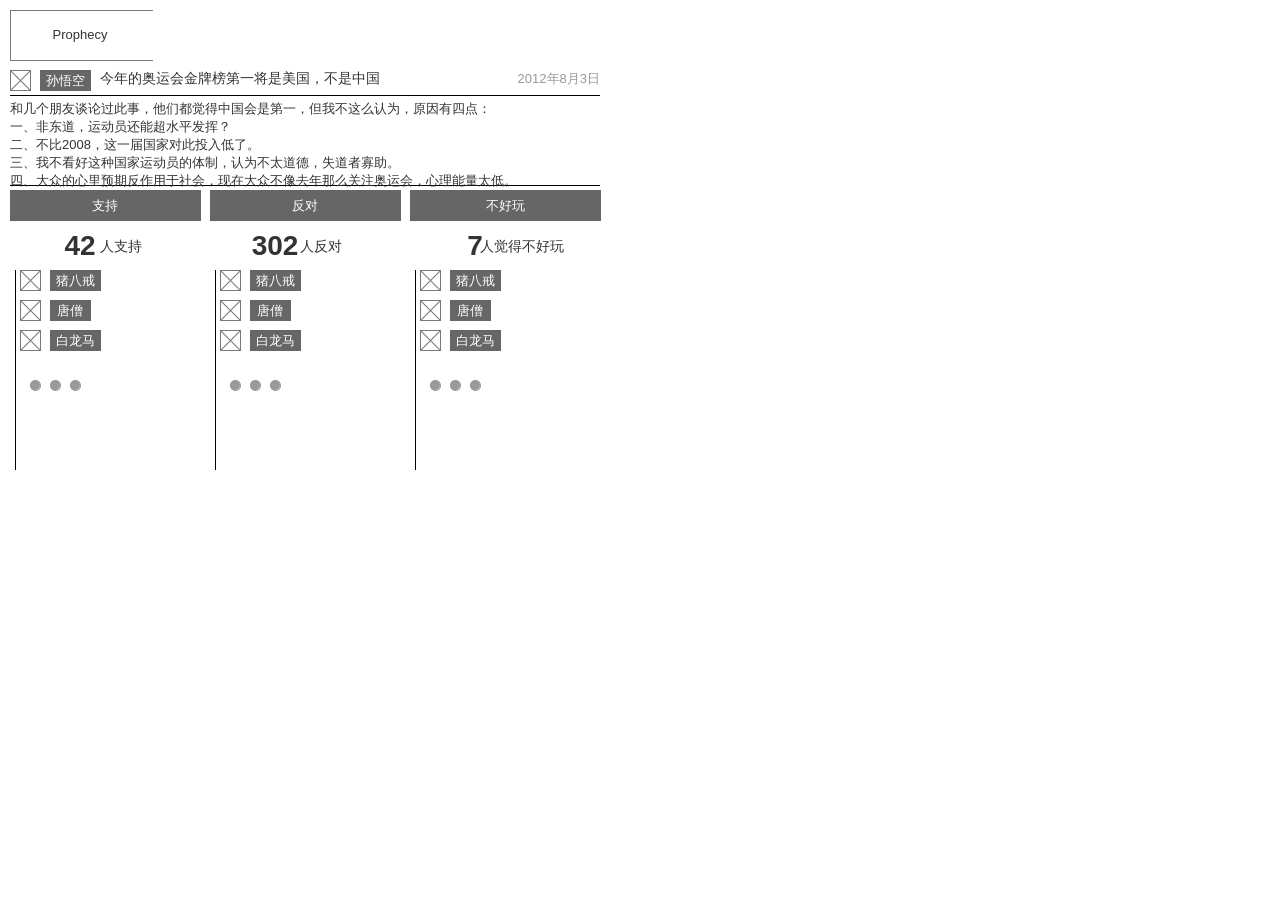
<file: prohecy.html>
﻿<html>
<head>
    <title>prohecy</title>
    <meta http-equiv="content-type" content="text/html; charset=utf-8"/>
    <meta http-equiv="imagetoolbar" content="no"/>
    <meta name="apple-mobile-web-app-capable" content="yes"/>
    <link href="resources/css/jquery-ui-themes.css" type="text/css" rel="stylesheet">
    <link href="resources/css/axure_rp_page.css" type="text/css" rel="stylesheet">
    <link href="prohecy_files/axurerp_pagespecificstyles.css" type="text/css" rel="stylesheet">
<!--[if IE 6]>
    <link href="prohecy_files/axurerp_pagespecificstyles_ie6.css" type="text/css" rel="stylesheet">
<![endif]-->
    <script src="data/sitemap.js"></script>
    <script src="resources/scripts/jquery-1.7.1.min.js"></script>
    <script src="resources/scripts/axutils.js"></script>
    <script src="resources/scripts/jquery-ui-1.8.10.custom.min.js"></script>
    <script src="resources/scripts/axurerp_beforepagescript.js"></script>
    <script src="resources/scripts/messagecenter.js"></script>
<script src='prohecy_files/data.js'></script>
</head>
<body>
<div id="main_container">

<div id="u0" class="u0_container"   >
<div id="u0_img" class="u0_normal detectCanvas"></div>
<div id="u1" class="u1"  >
<div id="u1_rtf"><p style="text-align:center;"><span style="font-family:Arial;font-size:13px;font-weight:normal;font-style:normal;text-decoration:none;color:#333333;">Pr</span><span style="font-family:Arial;font-size:13px;font-weight:normal;font-style:normal;text-decoration:none;color:#333333;">o</span><span style="font-family:Arial;font-size:13px;font-weight:normal;font-style:normal;text-decoration:none;color:#333333;">phecy</span></p></div>
</div>
</div>
<DIV id="u2" style="border-style:dotted; border-color:red; visibility:hidden; position:absolute; left:10px; top:10px; width:140px; height:50px;;" ></div>
<div id="u3" class="u3_container"   >
<div id="u3_img" class="u3_normal detectCanvas"></div>
<div id="u4" class="u4"  >
<div id="u4_rtf"><p style="text-align:center;"><span style="font-family:Arial;font-size:13px;font-weight:normal;font-style:normal;text-decoration:none;color:#FFFFFF;">支</span><span style="font-family:Arial;font-size:13px;font-weight:normal;font-style:normal;text-decoration:none;color:#FFFFFF;">持</span></p></div>
</div>
</div>
<div id="u5" class="u5_container"   >
<div id="u5_img" class="u5_normal detectCanvas"></div>
<div id="u6" class="u6"  >
<div id="u6_rtf"><p style="text-align:center;"><span style="font-family:Arial;font-size:13px;font-weight:normal;font-style:normal;text-decoration:none;color:#FFFFFF;">反对</span></p></div>
</div>
</div>
<div id="u7" class="u7_container"   >
<div id="u7_img" class="u7_normal detectCanvas"></div>
<div id="u8" class="u8"  >
<div id="u8_rtf"><p style="text-align:center;"><span style="font-family:Arial;font-size:13px;font-weight:normal;font-style:normal;text-decoration:none;color:#FFFFFF;">不好玩</span></p></div>
</div>
</div>
<div id="u9" class="u9"  >
<div id="u9_rtf"><p style="text-align:left;"><span style="font-family:Arial;font-size:14px;font-weight:normal;font-style:normal;text-decoration:none;color:#333333;">人反对</span></p></div>
</div>
<div id="u10" class="u10"  >
<div id="u10_rtf"><p style="text-align:left;"><span style="font-family:Arial;font-size:14px;font-weight:normal;font-style:normal;text-decoration:none;color:#333333;">人</span><span style="font-family:Arial;font-size:14px;font-weight:normal;font-style:normal;text-decoration:none;color:#333333;">支持</span></p></div>
</div>
<div id="u11" class="u11"  >
<div id="u11_rtf"><p style="text-align:left;"><span style="font-family:Arial;font-size:14px;font-weight:normal;font-style:normal;text-decoration:none;color:#333333;"> 人</span><span style="font-family:Arial;font-size:14px;font-weight:normal;font-style:normal;text-decoration:none;color:#333333;">觉得不好玩</span></p></div>
</div>
<div id="u12" class="u12"  >
<div id="u12_rtf"><p style="text-align:center;"><span style="font-family:Arial;font-size:28px;font-weight:bold;font-style:normal;text-decoration:none;color:#333333;">42</span></p></div>
</div>
<div id="u13" class="u13"  >
<div id="u13_rtf"><p style="text-align:center;"><span style="font-family:Arial;font-size:28px;font-weight:bold;font-style:normal;text-decoration:none;color:#333333;">302</span></p></div>
</div>
<div id="u14" class="u14"  >
<div id="u14_rtf"><p style="text-align:center;"><span style="font-family:Arial;font-size:28px;font-weight:bold;font-style:normal;text-decoration:none;color:#333333;">7</span></p></div>
</div><div id="u15" class="u15" >
<DIV id="u15_line" class="u15_line" ></DIV>
</div>
<div id="u16" class="u16"  >
<div id="u16_rtf"><p style="text-align:left;"><span style="font-family:Arial;font-size:13px;font-weight:normal;font-style:normal;text-decoration:none;color:#333333;">和几个朋友谈论过此事，</span><span style="font-family:Arial;font-size:13px;font-weight:normal;font-style:normal;text-decoration:none;color:#333333;">他们</span><span style="font-family:Arial;font-size:13px;font-weight:normal;font-style:normal;text-decoration:none;color:#333333;">都觉得中国会是第一，但我不这么认为，</span><span style="font-family:Arial;font-size:13px;font-weight:normal;font-style:normal;text-decoration:none;color:#333333;">原因有</span><span style="font-family:Arial;font-size:13px;font-weight:normal;font-style:normal;text-decoration:none;color:#333333;">四</span><span style="font-family:Arial;font-size:13px;font-weight:normal;font-style:normal;text-decoration:none;color:#333333;">点：</span></p><p style="text-align:left;"><span style="font-family:Arial;font-size:13px;font-weight:normal;font-style:normal;text-decoration:none;color:#333333;">一、非东道，运动员还能超水平发挥？</span></p><p style="text-align:left;"><span style="font-family:Arial;font-size:13px;font-weight:normal;font-style:normal;text-decoration:none;color:#333333;">二、不比2008，这一届国家对此投入低了。</span></p><p style="text-align:left;"><span style="font-family:Arial;font-size:13px;font-weight:normal;font-style:normal;text-decoration:none;color:#333333;">三、我不看好这种国家运动员的体制，认为不太道德，失道者寡助。</span></p><p style="text-align:left;"><span style="font-family:Arial;font-size:13px;font-weight:normal;font-style:normal;text-decoration:none;color:#333333;">四、大众的心里预期反作用于社会，现在大众不像去年那么关注奥运会，心理能量太低。</span></p></div>
</div>
<div id="u17" class="u17_container"   >
<div id="u17_img" class="u17_normal detectCanvas"></div>
<div id="u18" class="u18" style="visibility:hidden;"  >
<div id="u18_rtf"></div>
</div>
</div>
<div id="u19" class="u19_container"   >
<div id="u19_img" class="u19_normal detectCanvas"></div>
<div id="u20" class="u20"  >
<div id="u20_rtf"><p style="text-align:center;"><span style="font-family:Arial;font-size:13px;font-weight:normal;font-style:normal;text-decoration:none;color:#FFFFFF;">孙悟空</span></p></div>
</div>
</div>
<div id="u21" class="u21"  >
<div id="u21_rtf"><p style="text-align:left;"><span style="font-family:Arial;font-size:14px;font-weight:normal;font-style:normal;text-decoration:none;color:#333333;">今年的奥运会金牌榜第一</span><span style="font-family:Arial;font-size:14px;font-weight:normal;font-style:normal;text-decoration:none;color:#333333;">将</span><span style="font-family:Arial;font-size:14px;font-weight:normal;font-style:normal;text-decoration:none;color:#333333;">是美国，不是中国</span></p></div>
</div><div id="u22" class="u22" >
<DIV id="u22_line" class="u22_line" ></DIV>
</div>
<div id="u23" class="u23"  >
<div id="u23_rtf"><p style="text-align:right;"><span style="font-family:Arial;font-size:13px;font-weight:normal;font-style:normal;text-decoration:none;color:#999999;">2012</span><span style="font-family:Arial;font-size:13px;font-weight:normal;font-style:normal;text-decoration:none;color:#999999;">年</span><span style="font-family:Arial;font-size:13px;font-weight:normal;font-style:normal;text-decoration:none;color:#999999;">8</span><span style="font-family:Arial;font-size:13px;font-weight:normal;font-style:normal;text-decoration:none;color:#999999;">月3日</span></p></div>
</div>
<DIV id="u24" style="border-style:dotted; border-color:red; visibility:hidden; position:absolute; left:10px; top:70px; width:590px; height:30px;;" ></div>
<div id="u25" class="u25_container"   >
<div id="u25_img" class="u25_normal detectCanvas"></div>
<div id="u26" class="u26" style="visibility:hidden;"  >
<div id="u26_rtf"></div>
</div>
</div>
<div id="u27" class="u27_container"   >
<div id="u27_img" class="u27_normal detectCanvas"></div>
<div id="u28" class="u28"  >
<div id="u28_rtf"><p style="text-align:center;"><span style="font-family:Arial;font-size:13px;font-weight:normal;font-style:normal;text-decoration:none;color:#FFFFFF;">猪八戒</span></p></div>
</div>
</div>
<div id="u29" class="u29_container"   >
<div id="u29_img" class="u29_normal detectCanvas"></div>
<div id="u30" class="u30" style="visibility:hidden;"  >
<div id="u30_rtf"></div>
</div>
</div>
<div id="u31" class="u31_container"   >
<div id="u31_img" class="u31_normal detectCanvas"></div>
<div id="u32" class="u32"  >
<div id="u32_rtf"><p style="text-align:center;"><span style="font-family:Arial;font-size:13px;font-weight:normal;font-style:normal;text-decoration:none;color:#FFFFFF;">唐僧</span></p></div>
</div>
</div>
<div id="u33" class="u33_container"   >
<div id="u33_img" class="u33_normal detectCanvas"></div>
<div id="u34" class="u34" style="visibility:hidden;"  >
<div id="u34_rtf"></div>
</div>
</div>
<div id="u35" class="u35_container"   >
<div id="u35_img" class="u35_normal detectCanvas"></div>
<div id="u36" class="u36"  >
<div id="u36_rtf"><p style="text-align:center;"><span style="font-family:Arial;font-size:13px;font-weight:normal;font-style:normal;text-decoration:none;color:#FFFFFF;">白龙马</span></p></div>
</div>
</div>
<div id="u37" class="u37_container"   >
<div id="u37_img" class="u37_normal detectCanvas"></div>
<div id="u38" class="u38" style="visibility:hidden;"  >
<div id="u38_rtf"></div>
</div>
</div>
<div id="u39" class="u39_container"   >
<div id="u39_img" class="u39_normal detectCanvas"></div>
<div id="u40" class="u40" style="visibility:hidden;"  >
<div id="u40_rtf"></div>
</div>
</div>
<div id="u41" class="u41_container"   >
<div id="u41_img" class="u41_normal detectCanvas"></div>
<div id="u42" class="u42" style="visibility:hidden;"  >
<div id="u42_rtf"></div>
</div>
</div>
<div id="u43" class="u43_container"   >
<div id="u43_img" class="u43_normal detectCanvas"></div>
<div id="u44" class="u44" style="visibility:hidden;"  >
<div id="u44_rtf"></div>
</div>
</div>
<div id="u45" class="u45_container"   >
<div id="u45_img" class="u45_normal detectCanvas"></div>
<div id="u46" class="u46"  >
<div id="u46_rtf"><p style="text-align:center;"><span style="font-family:Arial;font-size:13px;font-weight:normal;font-style:normal;text-decoration:none;color:#FFFFFF;">猪八戒</span></p></div>
</div>
</div>
<div id="u47" class="u47_container"   >
<div id="u47_img" class="u47_normal detectCanvas"></div>
<div id="u48" class="u48" style="visibility:hidden;"  >
<div id="u48_rtf"></div>
</div>
</div>
<div id="u49" class="u49_container"   >
<div id="u49_img" class="u49_normal detectCanvas"></div>
<div id="u50" class="u50"  >
<div id="u50_rtf"><p style="text-align:center;"><span style="font-family:Arial;font-size:13px;font-weight:normal;font-style:normal;text-decoration:none;color:#FFFFFF;">唐僧</span></p></div>
</div>
</div>
<div id="u51" class="u51_container"   >
<div id="u51_img" class="u51_normal detectCanvas"></div>
<div id="u52" class="u52" style="visibility:hidden;"  >
<div id="u52_rtf"></div>
</div>
</div>
<div id="u53" class="u53_container"   >
<div id="u53_img" class="u53_normal detectCanvas"></div>
<div id="u54" class="u54"  >
<div id="u54_rtf"><p style="text-align:center;"><span style="font-family:Arial;font-size:13px;font-weight:normal;font-style:normal;text-decoration:none;color:#FFFFFF;">白龙马</span></p></div>
</div>
</div>
<div id="u55" class="u55_container"   >
<div id="u55_img" class="u55_normal detectCanvas"></div>
<div id="u56" class="u56" style="visibility:hidden;"  >
<div id="u56_rtf"></div>
</div>
</div>
<div id="u57" class="u57_container"   >
<div id="u57_img" class="u57_normal detectCanvas"></div>
<div id="u58" class="u58" style="visibility:hidden;"  >
<div id="u58_rtf"></div>
</div>
</div>
<div id="u59" class="u59_container"   >
<div id="u59_img" class="u59_normal detectCanvas"></div>
<div id="u60" class="u60" style="visibility:hidden;"  >
<div id="u60_rtf"></div>
</div>
</div>
<div id="u61" class="u61_container"   >
<div id="u61_img" class="u61_normal detectCanvas"></div>
<div id="u62" class="u62" style="visibility:hidden;"  >
<div id="u62_rtf"></div>
</div>
</div>
<div id="u63" class="u63_container"   >
<div id="u63_img" class="u63_normal detectCanvas"></div>
<div id="u64" class="u64"  >
<div id="u64_rtf"><p style="text-align:center;"><span style="font-family:Arial;font-size:13px;font-weight:normal;font-style:normal;text-decoration:none;color:#FFFFFF;">猪八戒</span></p></div>
</div>
</div>
<div id="u65" class="u65_container"   >
<div id="u65_img" class="u65_normal detectCanvas"></div>
<div id="u66" class="u66" style="visibility:hidden;"  >
<div id="u66_rtf"></div>
</div>
</div>
<div id="u67" class="u67_container"   >
<div id="u67_img" class="u67_normal detectCanvas"></div>
<div id="u68" class="u68"  >
<div id="u68_rtf"><p style="text-align:center;"><span style="font-family:Arial;font-size:13px;font-weight:normal;font-style:normal;text-decoration:none;color:#FFFFFF;">唐僧</span></p></div>
</div>
</div>
<div id="u69" class="u69_container"   >
<div id="u69_img" class="u69_normal detectCanvas"></div>
<div id="u70" class="u70" style="visibility:hidden;"  >
<div id="u70_rtf"></div>
</div>
</div>
<div id="u71" class="u71_container"   >
<div id="u71_img" class="u71_normal detectCanvas"></div>
<div id="u72" class="u72"  >
<div id="u72_rtf"><p style="text-align:center;"><span style="font-family:Arial;font-size:13px;font-weight:normal;font-style:normal;text-decoration:none;color:#FFFFFF;">白龙马</span></p></div>
</div>
</div>
<div id="u73" class="u73_container"   >
<div id="u73_img" class="u73_normal detectCanvas"></div>
<div id="u74" class="u74" style="visibility:hidden;"  >
<div id="u74_rtf"></div>
</div>
</div>
<div id="u75" class="u75_container"   >
<div id="u75_img" class="u75_normal detectCanvas"></div>
<div id="u76" class="u76" style="visibility:hidden;"  >
<div id="u76_rtf"></div>
</div>
</div>
<div id="u77" class="u77_container"   >
<div id="u77_img" class="u77_normal detectCanvas"></div>
<div id="u78" class="u78" style="visibility:hidden;"  >
<div id="u78_rtf"></div>
</div>
</div><div id="u79" class="u79" >
<DIV id="u79_line" class="u79_line" ></DIV>
</div><div id="u80" class="u80" >
<DIV id="u80_line" class="u80_line" ></DIV>
</div><div id="u81" class="u81" >
<DIV id="u81_line" class="u81_line" ></DIV>
</div>
</div>
<div class="preload"><img src="header_files/u3_normal.png" width="1" height="1"/><img src="prohecy_files/u3_normal.png" width="1" height="1"/><img src="prohecy_files/u15_line.png" width="1" height="1"/><img src="item_summary_files/u3_normal.png" width="1" height="1"/><img src="item_summary_files/u5_normal.png" width="1" height="1"/><img src="item_summary_files/u8_line.png" width="1" height="1"/><img src="prohecy_files/u25_normal.png" width="1" height="1"/><img src="prohecy_files/u27_normal.png" width="1" height="1"/><img src="prohecy_files/u31_normal.png" width="1" height="1"/><img src="prohecy_files/u37_normal.png" width="1" height="1"/><img src="prohecy_files/u79_line.png" width="1" height="1"/><img src="prohecy_files/u80_line.png" width="1" height="1"/><img src="prohecy_files/u81_line.png" width="1" height="1"/></div>
</body>
<script src="resources/scripts/axurerp_pagescript.js"></script>
<script src="prohecy_files/axurerp_pagespecificscript.js" charset="utf-8"></script>
</file>
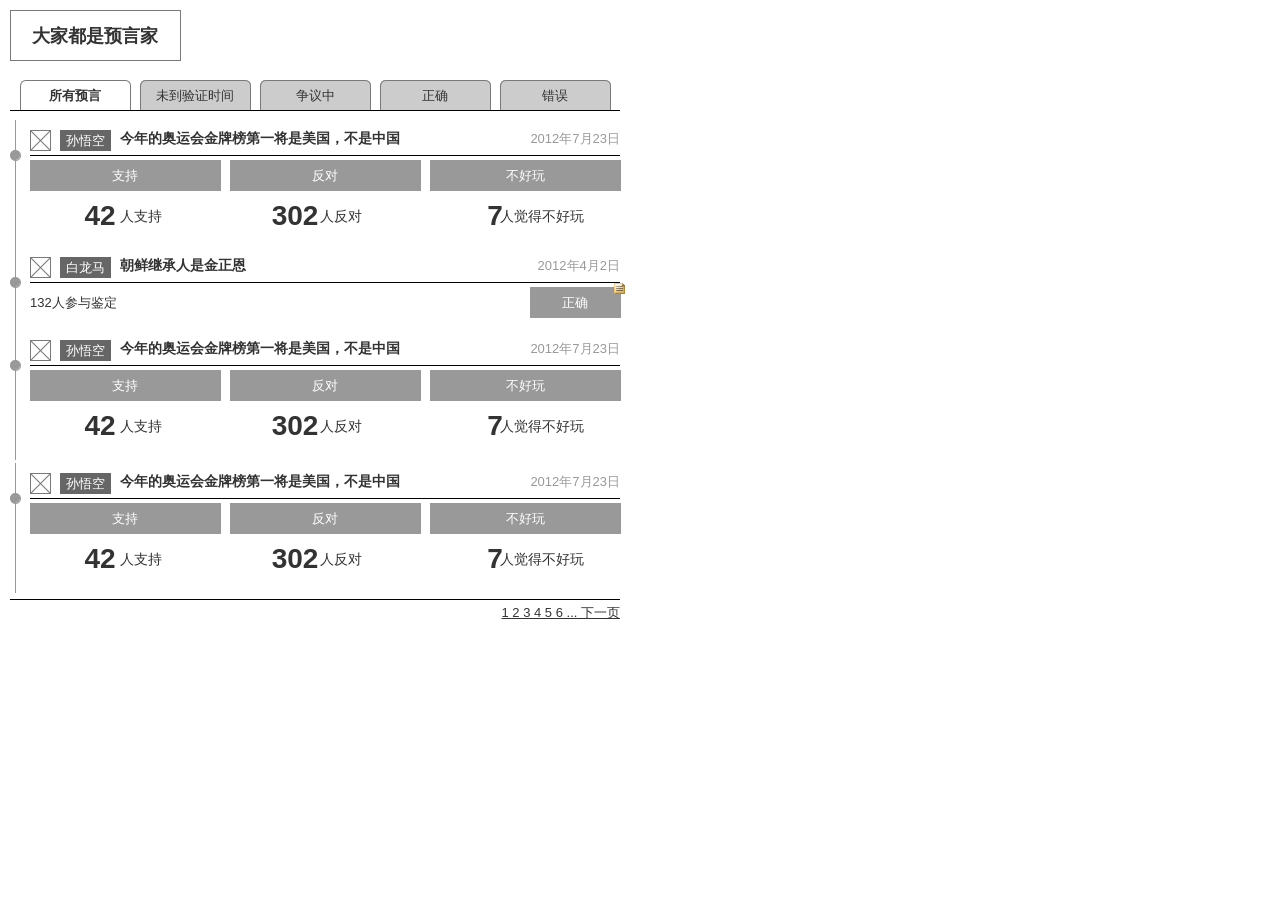
<file: prophecy_list_index_.html>
﻿<html>
<head>
    <title>prophecy-list(index)</title>
    <meta http-equiv="content-type" content="text/html; charset=utf-8"/>
    <meta http-equiv="imagetoolbar" content="no"/>
    <meta name="apple-mobile-web-app-capable" content="yes"/>
    <link href="resources/css/jquery-ui-themes.css" type="text/css" rel="stylesheet">
    <link href="resources/css/axure_rp_page.css" type="text/css" rel="stylesheet">
    <link href="prophecy_list_index__files/axurerp_pagespecificstyles.css" type="text/css" rel="stylesheet">
<!--[if IE 6]>
    <link href="prophecy_list_index__files/axurerp_pagespecificstyles_ie6.css" type="text/css" rel="stylesheet">
<![endif]-->
    <script src="data/sitemap.js"></script>
    <script src="resources/scripts/jquery-1.7.1.min.js"></script>
    <script src="resources/scripts/axutils.js"></script>
    <script src="resources/scripts/jquery-ui-1.8.10.custom.min.js"></script>
    <script src="resources/scripts/axurerp_beforepagescript.js"></script>
    <script src="resources/scripts/messagecenter.js"></script>
<script src='prophecy_list_index__files/data.js'></script>
</head>
<body>
<div id="main_container">
<div id="u0" class="u0" >
<DIV id="u0_line" class="u0_line" ></DIV>
</div>
<div id="u1" class="u1_container"   >
<div id="u1_img" class="u1_normal detectCanvas"></div>
<div id="u2" class="u2" style="visibility:hidden;"  >
<div id="u2_rtf"></div>
</div>
</div>
<div id="u3" class="u3_container"   >
<div id="u3_img" class="u3_normal detectCanvas"></div>
<div id="u4" class="u4" style="visibility:hidden;"  >
<div id="u4_rtf"></div>
</div>
</div>
<div id="u5" class="u5_container"   >
<div id="u5_img" class="u5_normal detectCanvas"></div>
<div id="u6" class="u6"  >
<div id="u6_rtf"><p style="text-align:center;"><span style="font-family:Arial;font-size:13px;font-weight:normal;font-style:normal;text-decoration:none;color:#FFFFFF;">孙悟空</span></p></div>
</div>
</div>
<div id="u7" class="u7"  >
<div id="u7_rtf"><p style="text-align:left;"><span style="font-family:Arial;font-size:14px;font-weight:bold;font-style:normal;text-decoration:none;color:#333333;">今年的奥运会金牌榜第一</span><span style="font-family:Arial;font-size:14px;font-weight:bold;font-style:normal;text-decoration:none;color:#333333;">将</span><span style="font-family:Arial;font-size:14px;font-weight:bold;font-style:normal;text-decoration:none;color:#333333;">是美国，不是中国</span></p></div>
</div><div id="u8" class="u8" >
<DIV id="u8_line" class="u8_line" ></DIV>
</div>
<div id="u9" class="u9"  >
<div id="u9_rtf"><p style="text-align:right;"><span style="font-family:Arial;font-size:13px;font-weight:normal;font-style:normal;text-decoration:none;color:#999999;">2012</span><span style="font-family:Arial;font-size:13px;font-weight:normal;font-style:normal;text-decoration:none;color:#999999;">年</span><span style="font-family:Arial;font-size:13px;font-weight:normal;font-style:normal;text-decoration:none;color:#999999;">7</span><span style="font-family:Arial;font-size:13px;font-weight:normal;font-style:normal;text-decoration:none;color:#999999;">月</span><span style="font-family:Arial;font-size:13px;font-weight:normal;font-style:normal;text-decoration:none;color:#999999;">23</span><span style="font-family:Arial;font-size:13px;font-weight:normal;font-style:normal;text-decoration:none;color:#999999;">日</span></p></div>
</div>
<DIV id="u10" style="border-style:dotted; border-color:red; visibility:hidden; position:absolute; left:30px; top:130px; width:590px; height:30px;;" ></div>
<div id="u11" class="u11_container"   >
<div id="u11_img" class="u11_normal detectCanvas"></div>
<div id="u12" class="u12"  >
<div id="u12_rtf"><p style="text-align:center;"><span style="font-family:Arial;font-size:13px;font-weight:normal;font-style:normal;text-decoration:none;color:#FFFFFF;">支</span><span style="font-family:Arial;font-size:13px;font-weight:normal;font-style:normal;text-decoration:none;color:#FFFFFF;">持</span></p></div>
</div>
</div>
<div id="u13" class="u13_container"   >
<div id="u13_img" class="u13_normal detectCanvas"></div>
<div id="u14" class="u14"  >
<div id="u14_rtf"><p style="text-align:center;"><span style="font-family:Arial;font-size:13px;font-weight:normal;font-style:normal;text-decoration:none;color:#FFFFFF;">反对</span></p></div>
</div>
</div>
<div id="u15" class="u15_container"   >
<div id="u15_img" class="u15_normal detectCanvas"></div>
<div id="u16" class="u16"  >
<div id="u16_rtf"><p style="text-align:center;"><span style="font-family:Arial;font-size:13px;font-weight:normal;font-style:normal;text-decoration:none;color:#FFFFFF;">不好玩</span></p></div>
</div>
</div>
<div id="u17" class="u17"  >
<div id="u17_rtf"><p style="text-align:left;"><span style="font-family:Arial;font-size:14px;font-weight:normal;font-style:normal;text-decoration:none;color:#333333;">人反对</span></p></div>
</div>
<div id="u18" class="u18"  >
<div id="u18_rtf"><p style="text-align:left;"><span style="font-family:Arial;font-size:14px;font-weight:normal;font-style:normal;text-decoration:none;color:#333333;">人</span><span style="font-family:Arial;font-size:14px;font-weight:normal;font-style:normal;text-decoration:none;color:#333333;">支持</span></p></div>
</div>
<div id="u19" class="u19"  >
<div id="u19_rtf"><p style="text-align:left;"><span style="font-family:Arial;font-size:14px;font-weight:normal;font-style:normal;text-decoration:none;color:#333333;"> 人</span><span style="font-family:Arial;font-size:14px;font-weight:normal;font-style:normal;text-decoration:none;color:#333333;">觉得不好玩</span></p></div>
</div>
<div id="u20" class="u20"  >
<div id="u20_rtf"><p style="text-align:center;"><span style="font-family:Arial;font-size:28px;font-weight:bold;font-style:normal;text-decoration:none;color:#333333;">42</span></p></div>
</div>
<div id="u21" class="u21"  >
<div id="u21_rtf"><p style="text-align:center;"><span style="font-family:Arial;font-size:28px;font-weight:bold;font-style:normal;text-decoration:none;color:#333333;">302</span></p></div>
</div>
<div id="u22" class="u22"  >
<div id="u22_rtf"><p style="text-align:center;"><span style="font-family:Arial;font-size:28px;font-weight:bold;font-style:normal;text-decoration:none;color:#333333;">7</span></p></div>
</div>
<DIV id="u23" style="border-style:dotted; border-color:red; visibility:hidden; position:absolute; left:10px; top:120px; width:610px; height:130px;;" ></div>
<div id="u24" class="u24_container"   >
<div id="u24_img" class="u24_normal detectCanvas"></div>
<div id="u25" class="u25"  >
<div id="u25_rtf"><p style="text-align:center;"><span style="font-family:Arial;font-size:18px;font-weight:bold;font-style:normal;text-decoration:none;color:#333333;">大家都是预言家</span></p></div>
</div>
</div>
<DIV id="u26" style="border-style:dotted; border-color:red; visibility:hidden; position:absolute; left:10px; top:10px; width:170px; height:50px;;" ></div><div id="u27" class="u27" >
<DIV id="u27_line" class="u27_line" ></DIV>
</div>
<div id="u28" class="u28_container"   >
<div id="u28_img" class="u28_normal detectCanvas"></div>
<div id="u29" class="u29" style="visibility:hidden;"  >
<div id="u29_rtf"></div>
</div>
</div>
<div id="u30" class="u30_container"   >
<div id="u30_img" class="u30_normal detectCanvas"></div>
<div id="u31" class="u31" style="visibility:hidden;"  >
<div id="u31_rtf"></div>
</div>
</div>
<div id="u32" class="u32_container"   >
<div id="u32_img" class="u32_normal detectCanvas"></div>
<div id="u33" class="u33"  >
<div id="u33_rtf"><p style="text-align:center;"><span style="font-family:Arial;font-size:13px;font-weight:normal;font-style:normal;text-decoration:none;color:#FFFFFF;">白龙马</span></p></div>
</div>
</div>
<div id="u34" class="u34"  >
<div id="u34_rtf"><p style="text-align:left;"><span style="font-family:Arial;font-size:14px;font-weight:bold;font-style:normal;text-decoration:none;color:#333333;">朝鲜继承人是金正恩</span></p></div>
</div><div id="u35" class="u35" >
<DIV id="u35_line" class="u35_line" ></DIV>
</div>
<div id="u36" class="u36"  >
<div id="u36_rtf"><p style="text-align:right;"><span style="font-family:Arial;font-size:13px;font-weight:normal;font-style:normal;text-decoration:none;color:#999999;">2012</span><span style="font-family:Arial;font-size:13px;font-weight:normal;font-style:normal;text-decoration:none;color:#999999;">年</span><span style="font-family:Arial;font-size:13px;font-weight:normal;font-style:normal;text-decoration:none;color:#999999;">4</span><span style="font-family:Arial;font-size:13px;font-weight:normal;font-style:normal;text-decoration:none;color:#999999;">月</span><span style="font-family:Arial;font-size:13px;font-weight:normal;font-style:normal;text-decoration:none;color:#999999;">2</span><span style="font-family:Arial;font-size:13px;font-weight:normal;font-style:normal;text-decoration:none;color:#999999;">日</span></p></div>
</div>
<div id="u37" class="u37_container"   >
<div id="u37_img" class="u37_normal detectCanvas"></div>
<div id="u38" class="u38"  >
<div id="u38_rtf"><p style="text-align:center;"><span style="font-family:Arial;font-size:13px;font-weight:normal;font-style:normal;text-decoration:none;color:#FFFFFF;">正确</span></p></div>
</div>
</div>
<DIV id="u37ann" style="font-size:1px; position:absolute; left:611px; top:283px; width:1px; height:1px; overflow:visible"></DIV>
<div id="u39" class="u39" >
<DIV id="u39_line" class="u39_line" ></DIV>
</div>
<div id="u40" class="u40_container"   >
<div id="u40_img" class="u40_normal detectCanvas"></div>
<div id="u41" class="u41" style="visibility:hidden;"  >
<div id="u41_rtf"></div>
</div>
</div>
<div id="u42" class="u42_container"   >
<div id="u42_img" class="u42_normal detectCanvas"></div>
<div id="u43" class="u43" style="visibility:hidden;"  >
<div id="u43_rtf"></div>
</div>
</div>
<div id="u44" class="u44_container"   >
<div id="u44_img" class="u44_normal detectCanvas"></div>
<div id="u45" class="u45"  >
<div id="u45_rtf"><p style="text-align:center;"><span style="font-family:Arial;font-size:13px;font-weight:normal;font-style:normal;text-decoration:none;color:#FFFFFF;">孙悟空</span></p></div>
</div>
</div>
<div id="u46" class="u46"  >
<div id="u46_rtf"><p style="text-align:left;"><span style="font-family:Arial;font-size:14px;font-weight:bold;font-style:normal;text-decoration:none;color:#333333;">今年的奥运会金牌榜第一</span><span style="font-family:Arial;font-size:14px;font-weight:bold;font-style:normal;text-decoration:none;color:#333333;">将</span><span style="font-family:Arial;font-size:14px;font-weight:bold;font-style:normal;text-decoration:none;color:#333333;">是美国，不是中国</span></p></div>
</div><div id="u47" class="u47" >
<DIV id="u47_line" class="u47_line" ></DIV>
</div>
<div id="u48" class="u48"  >
<div id="u48_rtf"><p style="text-align:right;"><span style="font-family:Arial;font-size:13px;font-weight:normal;font-style:normal;text-decoration:none;color:#999999;">2012</span><span style="font-family:Arial;font-size:13px;font-weight:normal;font-style:normal;text-decoration:none;color:#999999;">年</span><span style="font-family:Arial;font-size:13px;font-weight:normal;font-style:normal;text-decoration:none;color:#999999;">7</span><span style="font-family:Arial;font-size:13px;font-weight:normal;font-style:normal;text-decoration:none;color:#999999;">月</span><span style="font-family:Arial;font-size:13px;font-weight:normal;font-style:normal;text-decoration:none;color:#999999;">23</span><span style="font-family:Arial;font-size:13px;font-weight:normal;font-style:normal;text-decoration:none;color:#999999;">日</span></p></div>
</div>
<DIV id="u49" style="border-style:dotted; border-color:red; visibility:hidden; position:absolute; left:30px; top:340px; width:590px; height:30px;;" ></div>
<div id="u50" class="u50_container"   >
<div id="u50_img" class="u50_normal detectCanvas"></div>
<div id="u51" class="u51"  >
<div id="u51_rtf"><p style="text-align:center;"><span style="font-family:Arial;font-size:13px;font-weight:normal;font-style:normal;text-decoration:none;color:#FFFFFF;">支</span><span style="font-family:Arial;font-size:13px;font-weight:normal;font-style:normal;text-decoration:none;color:#FFFFFF;">持</span></p></div>
</div>
</div>
<div id="u52" class="u52_container"   >
<div id="u52_img" class="u52_normal detectCanvas"></div>
<div id="u53" class="u53"  >
<div id="u53_rtf"><p style="text-align:center;"><span style="font-family:Arial;font-size:13px;font-weight:normal;font-style:normal;text-decoration:none;color:#FFFFFF;">反对</span></p></div>
</div>
</div>
<div id="u54" class="u54_container"   >
<div id="u54_img" class="u54_normal detectCanvas"></div>
<div id="u55" class="u55"  >
<div id="u55_rtf"><p style="text-align:center;"><span style="font-family:Arial;font-size:13px;font-weight:normal;font-style:normal;text-decoration:none;color:#FFFFFF;">不好玩</span></p></div>
</div>
</div>
<div id="u56" class="u56"  >
<div id="u56_rtf"><p style="text-align:left;"><span style="font-family:Arial;font-size:14px;font-weight:normal;font-style:normal;text-decoration:none;color:#333333;">人反对</span></p></div>
</div>
<div id="u57" class="u57"  >
<div id="u57_rtf"><p style="text-align:left;"><span style="font-family:Arial;font-size:14px;font-weight:normal;font-style:normal;text-decoration:none;color:#333333;">人</span><span style="font-family:Arial;font-size:14px;font-weight:normal;font-style:normal;text-decoration:none;color:#333333;">支持</span></p></div>
</div>
<div id="u58" class="u58"  >
<div id="u58_rtf"><p style="text-align:left;"><span style="font-family:Arial;font-size:14px;font-weight:normal;font-style:normal;text-decoration:none;color:#333333;"> 人</span><span style="font-family:Arial;font-size:14px;font-weight:normal;font-style:normal;text-decoration:none;color:#333333;">觉得不好玩</span></p></div>
</div>
<div id="u59" class="u59"  >
<div id="u59_rtf"><p style="text-align:center;"><span style="font-family:Arial;font-size:28px;font-weight:bold;font-style:normal;text-decoration:none;color:#333333;">42</span></p></div>
</div>
<div id="u60" class="u60"  >
<div id="u60_rtf"><p style="text-align:center;"><span style="font-family:Arial;font-size:28px;font-weight:bold;font-style:normal;text-decoration:none;color:#333333;">302</span></p></div>
</div>
<div id="u61" class="u61"  >
<div id="u61_rtf"><p style="text-align:center;"><span style="font-family:Arial;font-size:28px;font-weight:bold;font-style:normal;text-decoration:none;color:#333333;">7</span></p></div>
</div>
<DIV id="u62" style="border-style:dotted; border-color:red; visibility:hidden; position:absolute; left:10px; top:330px; width:610px; height:130px;;" ></div><div id="u63" class="u63" >
<DIV id="u63_line" class="u63_line" ></DIV>
</div>
<div id="u64" class="u64_container"   >
<div id="u64_img" class="u64_normal detectCanvas"></div>
<div id="u65" class="u65" style="visibility:hidden;"  >
<div id="u65_rtf"></div>
</div>
</div>
<div id="u66" class="u66_container"   >
<div id="u66_img" class="u66_normal detectCanvas"></div>
<div id="u67" class="u67" style="visibility:hidden;"  >
<div id="u67_rtf"></div>
</div>
</div>
<div id="u68" class="u68_container"   >
<div id="u68_img" class="u68_normal detectCanvas"></div>
<div id="u69" class="u69"  >
<div id="u69_rtf"><p style="text-align:center;"><span style="font-family:Arial;font-size:13px;font-weight:normal;font-style:normal;text-decoration:none;color:#FFFFFF;">孙悟空</span></p></div>
</div>
</div>
<div id="u70" class="u70"  >
<div id="u70_rtf"><p style="text-align:left;"><span style="font-family:Arial;font-size:14px;font-weight:bold;font-style:normal;text-decoration:none;color:#333333;">今年的奥运会金牌榜第一</span><span style="font-family:Arial;font-size:14px;font-weight:bold;font-style:normal;text-decoration:none;color:#333333;">将</span><span style="font-family:Arial;font-size:14px;font-weight:bold;font-style:normal;text-decoration:none;color:#333333;">是美国，不是中国</span></p></div>
</div><div id="u71" class="u71" >
<DIV id="u71_line" class="u71_line" ></DIV>
</div>
<div id="u72" class="u72"  >
<div id="u72_rtf"><p style="text-align:right;"><span style="font-family:Arial;font-size:13px;font-weight:normal;font-style:normal;text-decoration:none;color:#999999;">2012</span><span style="font-family:Arial;font-size:13px;font-weight:normal;font-style:normal;text-decoration:none;color:#999999;">年</span><span style="font-family:Arial;font-size:13px;font-weight:normal;font-style:normal;text-decoration:none;color:#999999;">7</span><span style="font-family:Arial;font-size:13px;font-weight:normal;font-style:normal;text-decoration:none;color:#999999;">月</span><span style="font-family:Arial;font-size:13px;font-weight:normal;font-style:normal;text-decoration:none;color:#999999;">23</span><span style="font-family:Arial;font-size:13px;font-weight:normal;font-style:normal;text-decoration:none;color:#999999;">日</span></p></div>
</div>
<DIV id="u73" style="border-style:dotted; border-color:red; visibility:hidden; position:absolute; left:30px; top:473px; width:590px; height:30px;;" ></div>
<div id="u74" class="u74_container"   >
<div id="u74_img" class="u74_normal detectCanvas"></div>
<div id="u75" class="u75"  >
<div id="u75_rtf"><p style="text-align:center;"><span style="font-family:Arial;font-size:13px;font-weight:normal;font-style:normal;text-decoration:none;color:#FFFFFF;">支</span><span style="font-family:Arial;font-size:13px;font-weight:normal;font-style:normal;text-decoration:none;color:#FFFFFF;">持</span></p></div>
</div>
</div>
<div id="u76" class="u76_container"   >
<div id="u76_img" class="u76_normal detectCanvas"></div>
<div id="u77" class="u77"  >
<div id="u77_rtf"><p style="text-align:center;"><span style="font-family:Arial;font-size:13px;font-weight:normal;font-style:normal;text-decoration:none;color:#FFFFFF;">反对</span></p></div>
</div>
</div>
<div id="u78" class="u78_container"   >
<div id="u78_img" class="u78_normal detectCanvas"></div>
<div id="u79" class="u79"  >
<div id="u79_rtf"><p style="text-align:center;"><span style="font-family:Arial;font-size:13px;font-weight:normal;font-style:normal;text-decoration:none;color:#FFFFFF;">不好玩</span></p></div>
</div>
</div>
<div id="u80" class="u80"  >
<div id="u80_rtf"><p style="text-align:left;"><span style="font-family:Arial;font-size:14px;font-weight:normal;font-style:normal;text-decoration:none;color:#333333;">人反对</span></p></div>
</div>
<div id="u81" class="u81"  >
<div id="u81_rtf"><p style="text-align:left;"><span style="font-family:Arial;font-size:14px;font-weight:normal;font-style:normal;text-decoration:none;color:#333333;">人</span><span style="font-family:Arial;font-size:14px;font-weight:normal;font-style:normal;text-decoration:none;color:#333333;">支持</span></p></div>
</div>
<div id="u82" class="u82"  >
<div id="u82_rtf"><p style="text-align:left;"><span style="font-family:Arial;font-size:14px;font-weight:normal;font-style:normal;text-decoration:none;color:#333333;"> 人</span><span style="font-family:Arial;font-size:14px;font-weight:normal;font-style:normal;text-decoration:none;color:#333333;">觉得不好玩</span></p></div>
</div>
<div id="u83" class="u83"  >
<div id="u83_rtf"><p style="text-align:center;"><span style="font-family:Arial;font-size:28px;font-weight:bold;font-style:normal;text-decoration:none;color:#333333;">42</span></p></div>
</div>
<div id="u84" class="u84"  >
<div id="u84_rtf"><p style="text-align:center;"><span style="font-family:Arial;font-size:28px;font-weight:bold;font-style:normal;text-decoration:none;color:#333333;">302</span></p></div>
</div>
<div id="u85" class="u85"  >
<div id="u85_rtf"><p style="text-align:center;"><span style="font-family:Arial;font-size:28px;font-weight:bold;font-style:normal;text-decoration:none;color:#333333;">7</span></p></div>
</div>
<DIV id="u86" style="border-style:dotted; border-color:red; visibility:hidden; position:absolute; left:10px; top:463px; width:610px; height:130px;;" ></div><div id="u87" class="u87" >
<DIV id="u87_line" class="u87_line" ></DIV>
</div>
<div id="u88" class="u88"  >
<div id="u88_rtf"><p style="text-align:right;"><span style="font-family:Arial;font-size:13px;font-weight:normal;font-style:normal;text-decoration:underline;color:#333333;">1 2 3 4 5 6 ... 下一页</span></p></div>
</div>
<DIV id="u89" style="border-style:dotted; border-color:red; visibility:hidden; position:absolute; left:10px; top:594px; width:610px; height:26px;;" ></div>
<div id="u90" class="u90"  >
<div id="u90_rtf"><p style="text-align:left;"><span style="font-family:Arial;font-size:13px;font-weight:normal;font-style:normal;text-decoration:none;color:#333333;">132人参与鉴定</span></p></div>
</div>
<div id="u91" class="u91_container"   >
<div id="u91_img" class="u91_normal detectCanvas"></div>
<div id="u92" class="u92"  >
<div id="u92_rtf"><p style="text-align:center;"><span style="font-family:Arial;font-size:13px;font-weight:bold;font-style:normal;text-decoration:none;color:#333333;">所有预言</span></p></div>
</div>
</div>
<div id="u93" class="u93_container"   >
<div id="u93_img" class="u93_normal detectCanvas"></div>
<div id="u94" class="u94"  >
<div id="u94_rtf"><p style="text-align:center;"><span style="font-family:Arial;font-size:13px;font-weight:normal;font-style:normal;text-decoration:none;color:#333333;">未到验证时间</span></p></div>
</div>
</div>
<div id="u95" class="u95_container"   >
<div id="u95_img" class="u95_normal detectCanvas"></div>
<div id="u96" class="u96"  >
<div id="u96_rtf"><p style="text-align:center;"><span style="font-family:Arial;font-size:13px;font-weight:normal;font-style:normal;text-decoration:none;color:#333333;">正确</span></p></div>
</div>
</div>
<div id="u97" class="u97_container"   >
<div id="u97_img" class="u97_normal detectCanvas"></div>
<div id="u98" class="u98"  >
<div id="u98_rtf"><p style="text-align:center;"><span style="font-family:Arial;font-size:13px;font-weight:normal;font-style:normal;text-decoration:none;color:#333333;">错误</span></p></div>
</div>
</div>
<div id="u99" class="u99_container"   >
<div id="u99_img" class="u99_normal detectCanvas"></div>
<div id="u100" class="u100"  >
<div id="u100_rtf"><p style="text-align:center;"><span style="font-family:Arial;font-size:13px;font-weight:normal;font-style:normal;text-decoration:none;color:#333333;">争议中</span></p></div>
</div>
</div><div id="u101" class="u101" >
<DIV id="u101_line" class="u101_line" ></DIV>
</div>
</div>
<div class="preload"><img src="item_files/u0_line.png" width="1" height="1"/><img src="item_files/u1_normal.png" width="1" height="1"/><img src="item_summary_files/u3_normal.png" width="1" height="1"/><img src="item_summary_files/u5_normal.png" width="1" height="1"/><img src="item_summary_files/u8_line.png" width="1" height="1"/><img src="item_files/u11_normal.png" width="1" height="1"/><img src="header_files/u3_normal.png" width="1" height="1"/><img src="prophecy_list_index__files/u27_line.png" width="1" height="1"/><img src="prophecy_list_index__files/u28_normal.png" width="1" height="1"/><img src="prophecy_list_index__files/u30_normal.png" width="1" height="1"/><img src="prophecy_list_index__files/u32_normal.png" width="1" height="1"/><img src="prophecy_list_index__files/u35_line.png" width="1" height="1"/><img src="prophecy_list_index__files/u37_normal.png" width="1" height="1"/><img src="paging_files/u87_line.png" width="1" height="1"/><img src="prophecy_list_index__files/u91_normal.png" width="1" height="1"/><img src="prophecy_list_index__files/u93_normal.png" width="1" height="1"/><img src="prophecy_list_index__files/u101_line.png" width="1" height="1"/></div>
</body>
<script src="resources/scripts/axurerp_pagescript.js"></script>
<script src="prophecy_list_index__files/axurerp_pagespecificscript.js" charset="utf-8"></script>
</file>
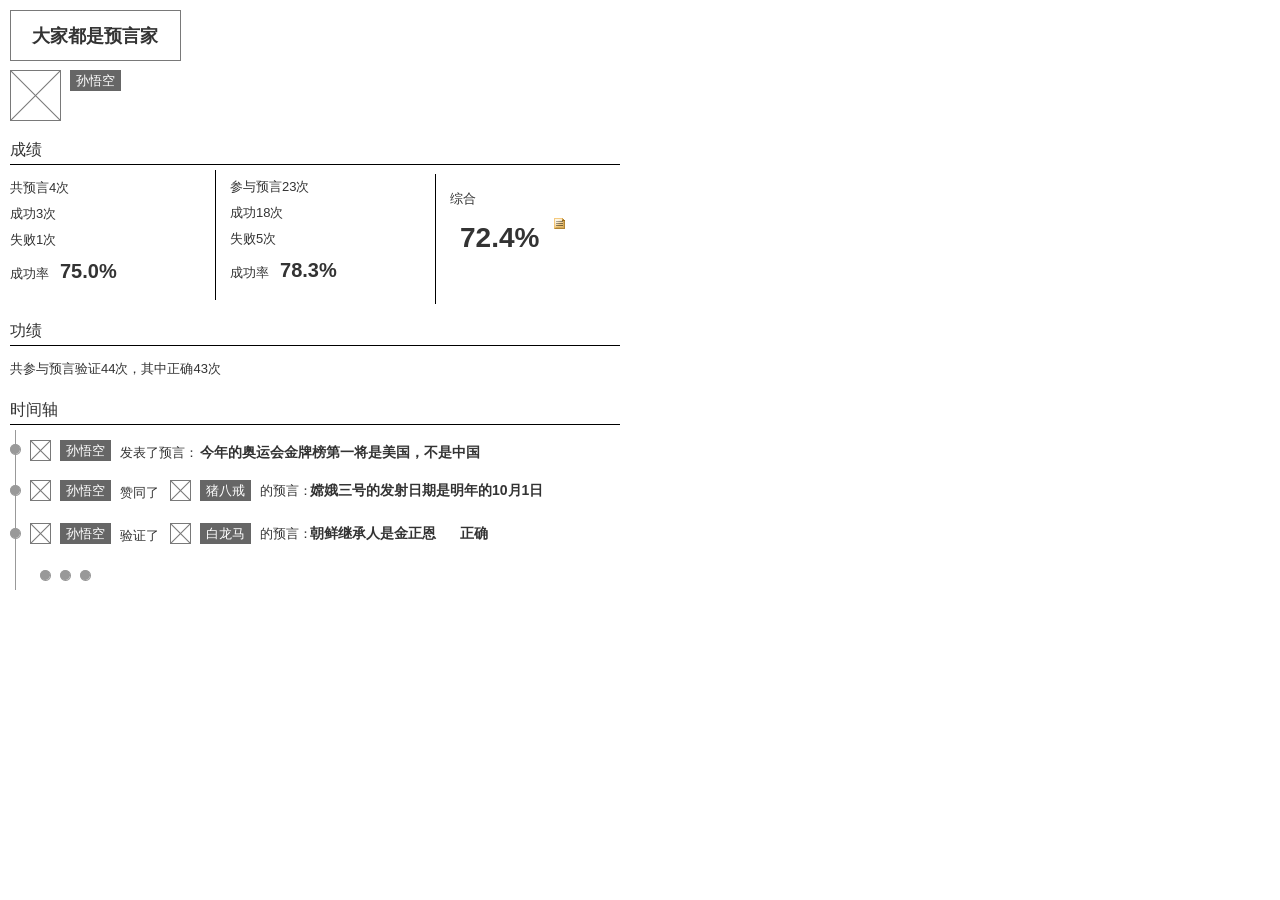
<file: User.html>
﻿<html>
<head>
    <title>User</title>
    <meta http-equiv="content-type" content="text/html; charset=utf-8"/>
    <meta http-equiv="imagetoolbar" content="no"/>
    <meta name="apple-mobile-web-app-capable" content="yes"/>
    <link href="resources/css/jquery-ui-themes.css" type="text/css" rel="stylesheet">
    <link href="resources/css/axure_rp_page.css" type="text/css" rel="stylesheet">
    <link href="User_files/axurerp_pagespecificstyles.css" type="text/css" rel="stylesheet">
<!--[if IE 6]>
    <link href="User_files/axurerp_pagespecificstyles_ie6.css" type="text/css" rel="stylesheet">
<![endif]-->
    <script src="data/sitemap.js"></script>
    <script src="resources/scripts/jquery-1.7.1.min.js"></script>
    <script src="resources/scripts/axutils.js"></script>
    <script src="resources/scripts/jquery-ui-1.8.10.custom.min.js"></script>
    <script src="resources/scripts/axurerp_beforepagescript.js"></script>
    <script src="resources/scripts/messagecenter.js"></script>
<script src='User_files/data.js'></script>
</head>
<body>
<div id="main_container">

<div id="u0" class="u0_container"   >
<div id="u0_img" class="u0_normal detectCanvas"></div>
<div id="u1" class="u1"  >
<div id="u1_rtf"><p style="text-align:center;"><span style="font-family:Arial;font-size:18px;font-weight:bold;font-style:normal;text-decoration:none;color:#333333;">大家都是预言家</span></p></div>
</div>
</div>
<DIV id="u2" style="border-style:dotted; border-color:red; visibility:hidden; position:absolute; left:10px; top:10px; width:170px; height:50px;;" ></div>
<div id="u3" class="u3_container"   >
<div id="u3_img" class="u3_normal detectCanvas"></div>
<div id="u4" class="u4" style="visibility:hidden;"  >
<div id="u4_rtf"></div>
</div>
</div>
<div id="u5" class="u5_container"   >
<div id="u5_img" class="u5_normal detectCanvas"></div>
<div id="u6" class="u6"  >
<div id="u6_rtf"><p style="text-align:center;"><span style="font-family:Arial;font-size:13px;font-weight:normal;font-style:normal;text-decoration:none;color:#FFFFFF;">孙悟空</span></p></div>
</div>
</div><div id="u7" class="u7" >
<DIV id="u7_line" class="u7_line" ></DIV>
</div>
<div id="u8" class="u8_container"   >
<div id="u8_img" class="u8_normal detectCanvas"></div>
<div id="u9" class="u9" style="visibility:hidden;"  >
<div id="u9_rtf"></div>
</div>
</div>
<div id="u10" class="u10"  >
<div id="u10_rtf"><p style="text-align:left;"><span style="font-family:Arial;font-size:16px;font-weight:normal;font-style:normal;text-decoration:none;color:#333333;">成绩</span></p></div>
</div><div id="u11" class="u11" >
<DIV id="u11_line" class="u11_line" ></DIV>
</div>
<div id="u12" class="u12"  >
<div id="u12_rtf"><p style="text-align:left;"><span style="font-family:Arial;font-size:13px;font-weight:normal;font-style:normal;text-decoration:none;color:#333333;">共</span><span style="font-family:Arial;font-size:13px;font-weight:normal;font-style:normal;text-decoration:none;color:#333333;">预言4次</span></p></div>
</div>
<div id="u13" class="u13"  >
<div id="u13_rtf"><p style="text-align:left;"><span style="font-family:Arial;font-size:13px;font-weight:normal;font-style:normal;text-decoration:none;color:#333333;">成功3次</span></p></div>
</div>
<div id="u14" class="u14"  >
<div id="u14_rtf"><p style="text-align:left;"><span style="font-family:Arial;font-size:13px;font-weight:normal;font-style:normal;text-decoration:none;color:#333333;">失败</span><span style="font-family:Arial;font-size:13px;font-weight:normal;font-style:normal;text-decoration:none;color:#333333;">1</span><span style="font-family:Arial;font-size:13px;font-weight:normal;font-style:normal;text-decoration:none;color:#333333;">次</span></p></div>
</div>
<div id="u15" class="u15"  >
<div id="u15_rtf"><p style="text-align:left;"><span style="font-family:Arial;font-size:13px;font-weight:normal;font-style:normal;text-decoration:none;color:#333333;">成功率</span></p></div>
</div>
<div id="u16" class="u16"  >
<div id="u16_rtf"><p style="text-align:left;"><span style="font-family:Arial;font-size:20px;font-weight:bold;font-style:normal;text-decoration:none;color:#333333;">75.0%</span></p></div>
</div><div id="u17" class="u17" >
<DIV id="u17_line" class="u17_line" ></DIV>
</div>
<div id="u18" class="u18"  >
<div id="u18_rtf"><p style="text-align:left;"><span style="font-family:Arial;font-size:13px;font-weight:normal;font-style:normal;text-decoration:none;color:#333333;">参与</span><span style="font-family:Arial;font-size:13px;font-weight:normal;font-style:normal;text-decoration:none;color:#333333;">预言</span><span style="font-family:Arial;font-size:13px;font-weight:normal;font-style:normal;text-decoration:none;color:#333333;">23</span><span style="font-family:Arial;font-size:13px;font-weight:normal;font-style:normal;text-decoration:none;color:#333333;">次</span></p></div>
</div>
<div id="u19" class="u19"  >
<div id="u19_rtf"><p style="text-align:left;"><span style="font-family:Arial;font-size:13px;font-weight:normal;font-style:normal;text-decoration:none;color:#333333;">成功</span><span style="font-family:Arial;font-size:13px;font-weight:normal;font-style:normal;text-decoration:none;color:#333333;">18</span><span style="font-family:Arial;font-size:13px;font-weight:normal;font-style:normal;text-decoration:none;color:#333333;">次</span></p></div>
</div>
<div id="u20" class="u20"  >
<div id="u20_rtf"><p style="text-align:left;"><span style="font-family:Arial;font-size:13px;font-weight:normal;font-style:normal;text-decoration:none;color:#333333;">失败</span><span style="font-family:Arial;font-size:13px;font-weight:normal;font-style:normal;text-decoration:none;color:#333333;">5</span><span style="font-family:Arial;font-size:13px;font-weight:normal;font-style:normal;text-decoration:none;color:#333333;">次</span></p></div>
</div>
<div id="u21" class="u21"  >
<div id="u21_rtf"><p style="text-align:left;"><span style="font-family:Arial;font-size:13px;font-weight:normal;font-style:normal;text-decoration:none;color:#333333;">成功率</span></p></div>
</div>
<div id="u22" class="u22"  >
<div id="u22_rtf"><p style="text-align:left;"><span style="font-family:Arial;font-size:20px;font-weight:bold;font-style:normal;text-decoration:none;color:#333333;">7</span><span style="font-family:Arial;font-size:20px;font-weight:bold;font-style:normal;text-decoration:none;color:#333333;">8</span><span style="font-family:Arial;font-size:20px;font-weight:bold;font-style:normal;text-decoration:none;color:#333333;">.</span><span style="font-family:Arial;font-size:20px;font-weight:bold;font-style:normal;text-decoration:none;color:#333333;">3</span><span style="font-family:Arial;font-size:20px;font-weight:bold;font-style:normal;text-decoration:none;color:#333333;">%</span></p></div>
</div><div id="u23" class="u23" >
<DIV id="u23_line" class="u23_line" ></DIV>
</div>
<div id="u24" class="u24"  >
<div id="u24_rtf"><p style="text-align:left;"><span style="font-family:Arial;font-size:13px;font-weight:normal;font-style:normal;text-decoration:none;color:#333333;">综合</span></p></div>
</div>
<div id="u25" class="u25"  >
<div id="u25_rtf"><p style="text-align:left;"><span style="font-family:Arial;font-size:28px;font-weight:bold;font-style:normal;text-decoration:none;color:#333333;">72.4</span><span style="font-family:Arial;font-size:28px;font-weight:bold;font-style:normal;text-decoration:none;color:#333333;">%</span></p></div>
</div>
<DIV id="u25ann" style="font-size:1px; position:absolute; left:551px; top:218px; width:1px; height:1px; overflow:visible"></DIV>

<div id="u26" class="u26"  >
<div id="u26_rtf"><p style="text-align:left;"><span style="font-family:Arial;font-size:16px;font-weight:normal;font-style:normal;text-decoration:none;color:#333333;">时间轴</span></p></div>
</div><div id="u27" class="u27" >
<DIV id="u27_line" class="u27_line" ></DIV>
</div>
<div id="u28" class="u28_container"   >
<div id="u28_img" class="u28_normal detectCanvas"></div>
<div id="u29" class="u29" style="visibility:hidden;"  >
<div id="u29_rtf"></div>
</div>
</div>
<div id="u30" class="u30_container"   >
<div id="u30_img" class="u30_normal detectCanvas"></div>
<div id="u31" class="u31"  >
<div id="u31_rtf"><p style="text-align:center;"><span style="font-family:Arial;font-size:13px;font-weight:normal;font-style:normal;text-decoration:none;color:#FFFFFF;">孙悟空</span></p></div>
</div>
</div>
<div id="u32" class="u32"  >
<div id="u32_rtf"><p style="text-align:left;"><span style="font-family:Arial;font-size:13px;font-weight:normal;font-style:normal;text-decoration:none;color:#333333;">发表了预言：</span></p></div>
</div>
<div id="u33" class="u33"  >
<div id="u33_rtf"><p style="text-align:left;"><span style="font-family:Arial;font-size:14px;font-weight:bold;font-style:normal;text-decoration:none;color:#333333;">今年的奥运会金牌榜第一将是美国，不是中国</span></p></div>
</div>
<div id="u34" class="u34_container"   >
<div id="u34_img" class="u34_normal detectCanvas"></div>
<div id="u35" class="u35" style="visibility:hidden;"  >
<div id="u35_rtf"></div>
</div>
</div>
<div id="u36" class="u36_container"   >
<div id="u36_img" class="u36_normal detectCanvas"></div>
<div id="u37" class="u37"  >
<div id="u37_rtf"><p style="text-align:center;"><span style="font-family:Arial;font-size:13px;font-weight:normal;font-style:normal;text-decoration:none;color:#FFFFFF;">孙悟空</span></p></div>
</div>
</div>
<div id="u38" class="u38"  >
<div id="u38_rtf"><p style="text-align:left;"><span style="font-family:Arial;font-size:13px;font-weight:normal;font-style:normal;text-decoration:none;color:#333333;">赞同了</span></p></div>
</div>
<div id="u39" class="u39_container"   >
<div id="u39_img" class="u39_normal detectCanvas"></div>
<div id="u40" class="u40" style="visibility:hidden;"  >
<div id="u40_rtf"></div>
</div>
</div>
<div id="u41" class="u41_container"   >
<div id="u41_img" class="u41_normal detectCanvas"></div>
<div id="u42" class="u42"  >
<div id="u42_rtf"><p style="text-align:center;"><span style="font-family:Arial;font-size:13px;font-weight:normal;font-style:normal;text-decoration:none;color:#FFFFFF;">猪八戒</span></p></div>
</div>
</div>
<div id="u43" class="u43"  >
<div id="u43_rtf"><p style="text-align:left;"><span style="font-family:Arial;font-size:13px;font-weight:normal;font-style:normal;text-decoration:none;color:#333333;">的预言：</span></p></div>
</div>
<div id="u44" class="u44"  >
<div id="u44_rtf"><p style="text-align:left;"><span style="font-family:Arial;font-size:14px;font-weight:bold;font-style:normal;text-decoration:none;color:#333333;">嫦娥三号的发射日期是明年的10月1日</span></p></div>
</div>
<div id="u45" class="u45_container"   >
<div id="u45_img" class="u45_normal detectCanvas"></div>
<div id="u46" class="u46" style="visibility:hidden;"  >
<div id="u46_rtf"></div>
</div>
</div>
<div id="u47" class="u47_container"   >
<div id="u47_img" class="u47_normal detectCanvas"></div>
<div id="u48" class="u48" style="visibility:hidden;"  >
<div id="u48_rtf"></div>
</div>
</div>
<div id="u49" class="u49_container"   >
<div id="u49_img" class="u49_normal detectCanvas"></div>
<div id="u50" class="u50" style="visibility:hidden;"  >
<div id="u50_rtf"></div>
</div>
</div>
<div id="u51" class="u51_container"   >
<div id="u51_img" class="u51_normal detectCanvas"></div>
<div id="u52" class="u52" style="visibility:hidden;"  >
<div id="u52_rtf"></div>
</div>
</div>
<div id="u53" class="u53"  >
<div id="u53_rtf"><p style="text-align:left;"><span style="font-family:Arial;font-size:16px;font-weight:normal;font-style:normal;text-decoration:none;color:#333333;">功绩</span></p></div>
</div><div id="u54" class="u54" >
<DIV id="u54_line" class="u54_line" ></DIV>
</div>
<div id="u55" class="u55"  >
<div id="u55_rtf"><p style="text-align:left;"><span style="font-family:Arial;font-size:13px;font-weight:normal;font-style:normal;text-decoration:none;color:#333333;">共</span><span style="font-family:Arial;font-size:13px;font-weight:normal;font-style:normal;text-decoration:none;color:#333333;">参与预言验证44次，其中正确43次</span></p></div>
</div>
<div id="u56" class="u56_container"   >
<div id="u56_img" class="u56_normal detectCanvas"></div>
<div id="u57" class="u57" style="visibility:hidden;"  >
<div id="u57_rtf"></div>
</div>
</div>
<div id="u58" class="u58_container"   >
<div id="u58_img" class="u58_normal detectCanvas"></div>
<div id="u59" class="u59"  >
<div id="u59_rtf"><p style="text-align:center;"><span style="font-family:Arial;font-size:13px;font-weight:normal;font-style:normal;text-decoration:none;color:#FFFFFF;">孙悟空</span></p></div>
</div>
</div>
<div id="u60" class="u60"  >
<div id="u60_rtf"><p style="text-align:left;"><span style="font-family:Arial;font-size:13px;font-weight:normal;font-style:normal;text-decoration:none;color:#333333;">验证了</span></p></div>
</div>
<div id="u61" class="u61_container"   >
<div id="u61_img" class="u61_normal detectCanvas"></div>
<div id="u62" class="u62" style="visibility:hidden;"  >
<div id="u62_rtf"></div>
</div>
</div>
<div id="u63" class="u63_container"   >
<div id="u63_img" class="u63_normal detectCanvas"></div>
<div id="u64" class="u64"  >
<div id="u64_rtf"><p style="text-align:center;"><span style="font-family:Arial;font-size:13px;font-weight:normal;font-style:normal;text-decoration:none;color:#FFFFFF;">白龙马</span></p></div>
</div>
</div>
<div id="u65" class="u65"  >
<div id="u65_rtf"><p style="text-align:left;"><span style="font-family:Arial;font-size:13px;font-weight:normal;font-style:normal;text-decoration:none;color:#333333;">的预言：</span></p></div>
</div>
<div id="u66" class="u66"  >
<div id="u66_rtf"><p style="text-align:left;"><span style="font-family:Arial;font-size:14px;font-weight:bold;font-style:normal;text-decoration:none;color:#333333;">朝鲜继承人是金正恩</span></p></div>
</div>
<div id="u67" class="u67"  >
<div id="u67_rtf"><p style="text-align:left;"><span style="font-family:Arial;font-size:14px;font-weight:bold;font-style:normal;text-decoration:none;color:#333333;">正确</span></p></div>
</div>
<div id="u68" class="u68_container"   >
<div id="u68_img" class="u68_normal detectCanvas"></div>
<div id="u69" class="u69" style="visibility:hidden;"  >
<div id="u69_rtf"></div>
</div>
</div>
</div>
<div class="preload"><img src="header_files/u3_normal.png" width="1" height="1"/><img src="User_files/u3_normal.png" width="1" height="1"/><img src="User_files/u5_normal.png" width="1" height="1"/><img src="User_files/u7_line.png" width="1" height="1"/><img src="User_files/u8_normal.png" width="1" height="1"/><img src="User_files/u11_line.png" width="1" height="1"/><img src="User_files/u17_line.png" width="1" height="1"/><img src="User_files/u23_line.png" width="1" height="1"/><img src="User_files/u27_line.png" width="1" height="1"/><img src="User_files/u28_normal.png" width="1" height="1"/><img src="User_files/u54_line.png" width="1" height="1"/></div>
</body>
<script src="resources/scripts/axurerp_pagescript.js"></script>
<script src="User_files/axurerp_pagespecificscript.js" charset="utf-8"></script>
</file>
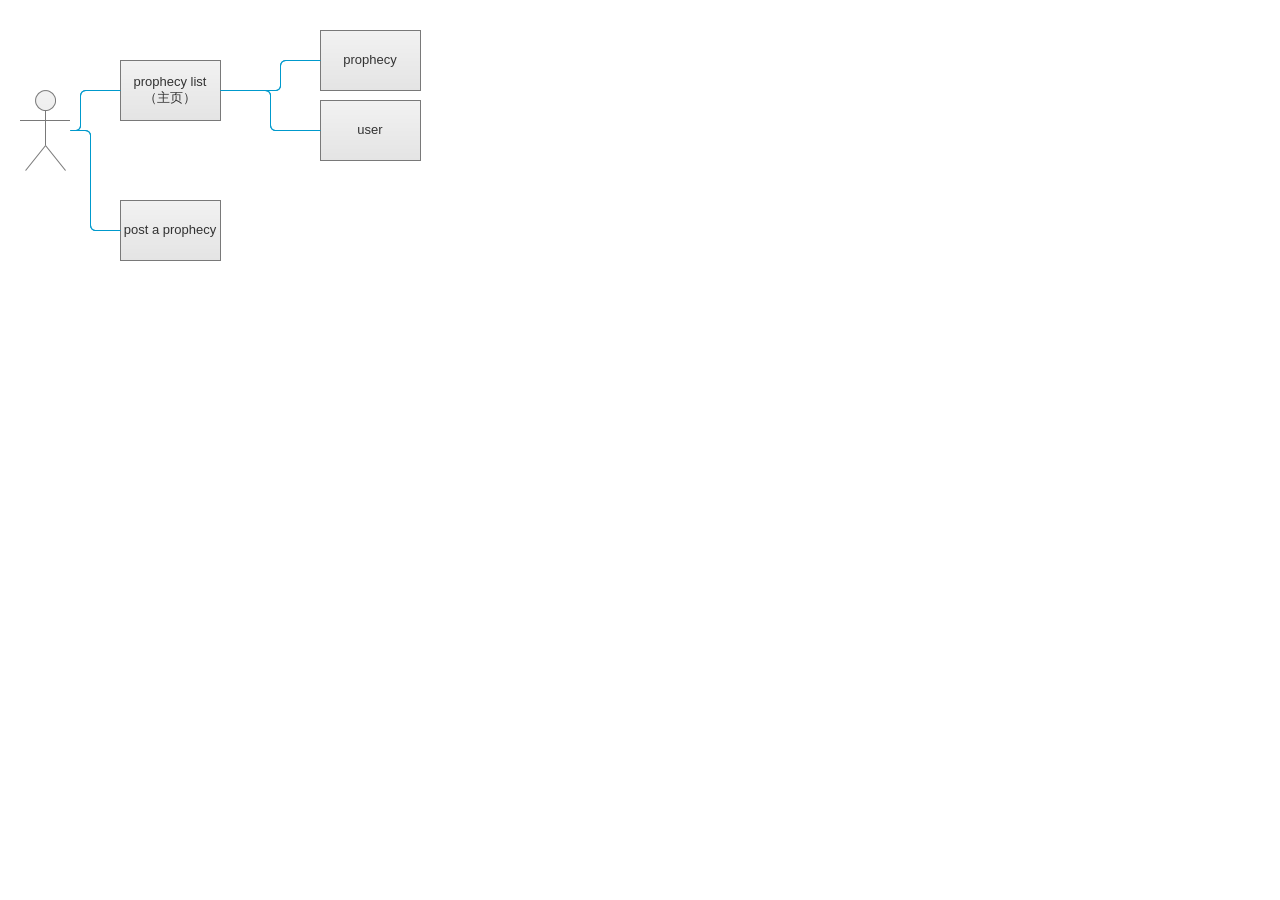
<file: 大家都是预言家：页面流程图.html>
﻿<html>
<head>
    <title>大家都是预言家：页面流程图</title>
    <meta http-equiv="content-type" content="text/html; charset=utf-8"/>
    <meta http-equiv="imagetoolbar" content="no"/>
    <meta name="apple-mobile-web-app-capable" content="yes"/>
    <link href="resources/css/jquery-ui-themes.css" type="text/css" rel="stylesheet">
    <link href="resources/css/axure_rp_page.css" type="text/css" rel="stylesheet">
    <link href="大家都是预言家：页面流程图_files/axurerp_pagespecificstyles.css" type="text/css" rel="stylesheet">
<!--[if IE 6]>
    <link href="大家都是预言家：页面流程图_files/axurerp_pagespecificstyles_ie6.css" type="text/css" rel="stylesheet">
<![endif]-->
    <script src="data/sitemap.js"></script>
    <script src="resources/scripts/jquery-1.7.1.min.js"></script>
    <script src="resources/scripts/axutils.js"></script>
    <script src="resources/scripts/jquery-ui-1.8.10.custom.min.js"></script>
    <script src="resources/scripts/axurerp_beforepagescript.js"></script>
    <script src="resources/scripts/messagecenter.js"></script>
<script src='大家都是预言家：页面流程图_files/data.js'></script>
</head>
<body>
<div id="main_container">

<div id="u0" class="u0_container"   >
<div id="u0_img" class="u0_normal detectCanvas"></div>
<div id="u1" class="u1"  >
<div id="u1_rtf"><p style="text-align:center;"><span style="font-family:Arial;font-size:13px;font-weight:normal;font-style:normal;text-decoration:none;color:#333333;">post a </span><span style="font-family:Arial;font-size:13px;font-weight:normal;font-style:normal;text-decoration:none;color:#333333;">prophecy</span></p></div>
</div>
</div>
<div id="u2" class="u2_container"   >
<div id="u2_img" class="u2_normal detectCanvas"></div>
<div id="u3" class="u3"  >
<div id="u3_rtf"><p style="text-align:center;"><span style="font-family:Arial;font-size:13px;font-weight:normal;font-style:normal;text-decoration:none;color:#333333;">pr</span><span style="font-family:Arial;font-size:13px;font-weight:normal;font-style:normal;text-decoration:none;color:#333333;">ophecy</span><span style="font-family:Arial;font-size:13px;font-weight:normal;font-style:normal;text-decoration:none;color:#333333;"> list</span></p><p style="text-align:center;"><span style="font-family:Arial;font-size:13px;font-weight:normal;font-style:normal;text-decoration:none;color:#333333;">（主页）</span></p></div>
</div>
</div>
<div id="u4" class="u4_container"   >
<div id="u4_img" class="u4_normal detectCanvas"></div>
<div id="u5" class="u5"  >
<div id="u5_rtf"><p style="text-align:center;"><span style="font-family:Arial;font-size:13px;font-weight:normal;font-style:normal;text-decoration:none;color:#333333;">pr</span><span style="font-family:Arial;font-size:13px;font-weight:normal;font-style:normal;text-decoration:none;color:#333333;">ophecy</span></p></div>
</div>
</div>
<div id="u6" class="u6_container"   >
<div id="u6_img" class="u6_normal detectCanvas"></div>
<div id="u7" class="u7"  >
<div id="u7_rtf"><p style="text-align:center;"><span style="font-family:Arial;font-size:13px;font-weight:normal;font-style:normal;text-decoration:none;color:#333333;">user</span></p></div>
</div>
</div>
<div id="u8" class="u8_container"   >
<div id="u8_img" class="u8_normal detectCanvas"></div>
<div id="u9" class="u9" style="visibility:hidden;"  >
<div id="u9_rtf"></div>
</div>
</div>
<DIV id="u10c0" class="u10c0" ></DIV>

<DIV id="u10c1" class="u10c1" ></DIV>

<DIV id="u10c2" class="u10c2" ></DIV>

<DIV id="u10container" style="position:absolute; left:220px; top:90px; width:1px; height:1px;; overflow:visible">

<div id="u11" class="u11" style="visibility:hidden;"  >
<div id="u11_rtf"></div>
</div>
</DIV>
<DIV id="u12c0" class="u12c0" ></DIV>

<DIV id="u12c1" class="u12c1" ></DIV>

<DIV id="u12c2" class="u12c2" ></DIV>

<DIV id="u12container" style="position:absolute; left:320px; top:130px; width:1px; height:1px;; overflow:visible">

<div id="u13" class="u13" style="visibility:hidden;"  >
<div id="u13_rtf"></div>
</div>
</DIV>
<DIV id="u14c0" class="u14c0" ></DIV>

<DIV id="u14c1" class="u14c1" ></DIV>

<DIV id="u14c2" class="u14c2" ></DIV>

<DIV id="u14container" style="position:absolute; left:120px; top:90px; width:1px; height:1px;; overflow:visible">

<div id="u15" class="u15" style="visibility:hidden;"  >
<div id="u15_rtf"></div>
</div>
</DIV>
<DIV id="u16c0" class="u16c0" ></DIV>

<DIV id="u16c1" class="u16c1" ></DIV>

<DIV id="u16c2" class="u16c2" ></DIV>

<DIV id="u16container" style="position:absolute; left:120px; top:230px; width:1px; height:1px;; overflow:visible">

<div id="u17" class="u17" style="visibility:hidden;"  >
<div id="u17_rtf"></div>
</div>
</DIV>
</div>
<div class="preload"><img src="大家都是预言家：页面流程图_files/u0_normal.png" width="1" height="1"/><img src="大家都是预言家：页面流程图_files/u8_normal.png" width="1" height="1"/><img src="大家都是预言家：页面流程图_files/u10c0.png" width="1" height="1"/><img src="大家都是预言家：页面流程图_files/u10c1.png" width="1" height="1"/><img src="大家都是预言家：页面流程图_files/u10c2.png" width="1" height="1"/><img src="大家都是预言家：页面流程图_files/u12c0.png" width="1" height="1"/><img src="大家都是预言家：页面流程图_files/u12c1.png" width="1" height="1"/><img src="大家都是预言家：页面流程图_files/u12c2.png" width="1" height="1"/><img src="大家都是预言家：页面流程图_files/u14c0.png" width="1" height="1"/><img src="大家都是预言家：页面流程图_files/u14c1.png" width="1" height="1"/><img src="大家都是预言家：页面流程图_files/u14c2.png" width="1" height="1"/><img src="大家都是预言家：页面流程图_files/u16c0.png" width="1" height="1"/><img src="大家都是预言家：页面流程图_files/u16c1.png" width="1" height="1"/><img src="大家都是预言家：页面流程图_files/u16c2.png" width="1" height="1"/></div>
</body>
<script src="resources/scripts/axurerp_pagescript.js"></script>
<script src="大家都是预言家：页面流程图_files/axurerp_pagespecificscript.js" charset="utf-8"></script>
</file>
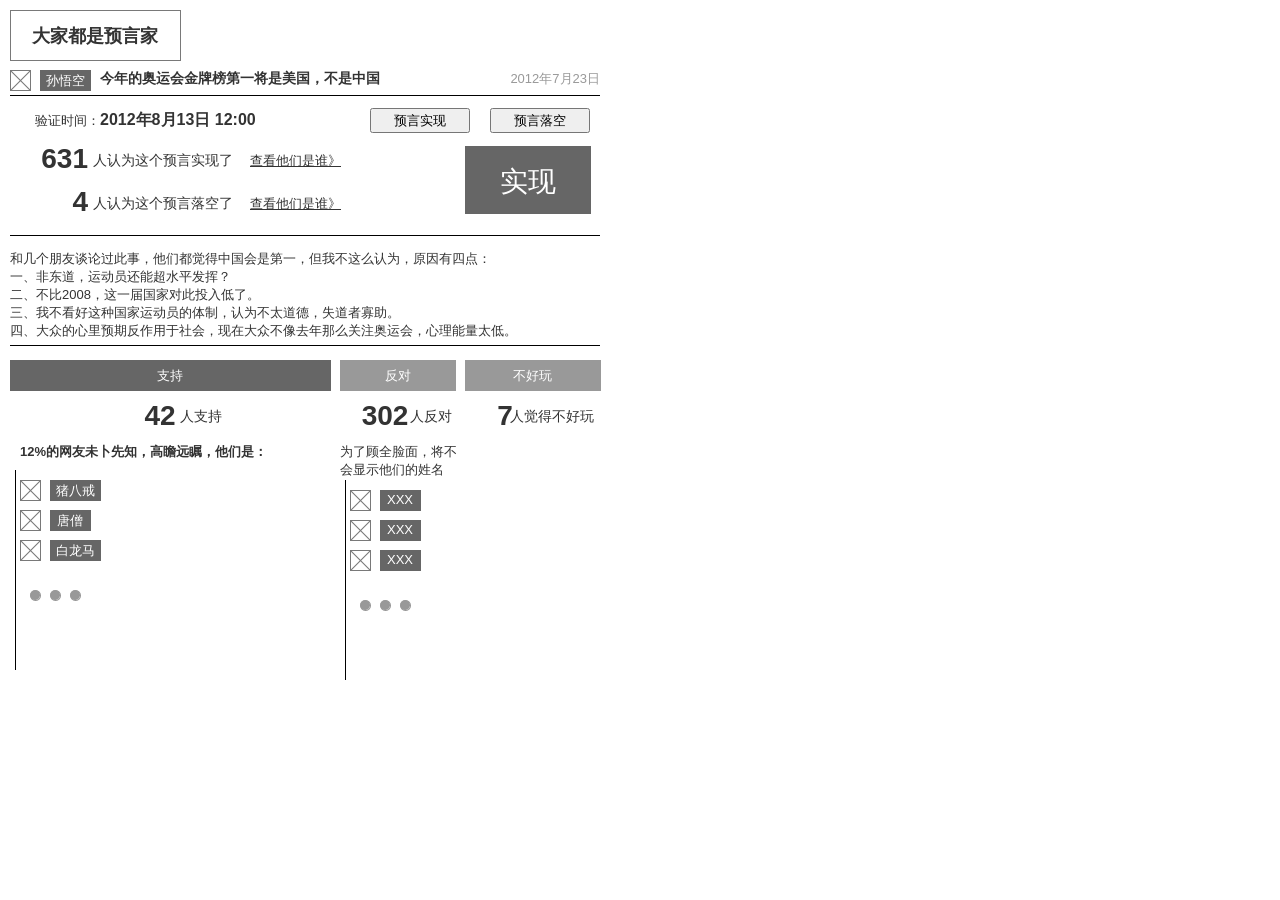
<file: 实现和落空的比例.html>
﻿<html>
<head>
    <title>实现和落空的比例</title>
    <meta http-equiv="content-type" content="text/html; charset=utf-8"/>
    <meta http-equiv="imagetoolbar" content="no"/>
    <meta name="apple-mobile-web-app-capable" content="yes"/>
    <link href="resources/css/jquery-ui-themes.css" type="text/css" rel="stylesheet">
    <link href="resources/css/axure_rp_page.css" type="text/css" rel="stylesheet">
    <link href="实现和落空的比例_files/axurerp_pagespecificstyles.css" type="text/css" rel="stylesheet">
<!--[if IE 6]>
    <link href="实现和落空的比例_files/axurerp_pagespecificstyles_ie6.css" type="text/css" rel="stylesheet">
<![endif]-->
    <script src="data/sitemap.js"></script>
    <script src="resources/scripts/jquery-1.7.1.min.js"></script>
    <script src="resources/scripts/axutils.js"></script>
    <script src="resources/scripts/jquery-ui-1.8.10.custom.min.js"></script>
    <script src="resources/scripts/axurerp_beforepagescript.js"></script>
    <script src="resources/scripts/messagecenter.js"></script>
<script src='实现和落空的比例_files/data.js'></script>
</head>
<body>
<div id="main_container">

<div id="u0" class="u0_container"   >
<div id="u0_img" class="u0_normal detectCanvas"></div>
<div id="u1" class="u1"  >
<div id="u1_rtf"><p style="text-align:center;"><span style="font-family:Arial;font-size:18px;font-weight:bold;font-style:normal;text-decoration:none;color:#333333;">大家都是预言家</span></p></div>
</div>
</div>
<DIV id="u2" style="border-style:dotted; border-color:red; visibility:hidden; position:absolute; left:10px; top:10px; width:170px; height:50px;;" ></div>
<div id="u3" class="u3_container"   >
<div id="u3_img" class="u3_normal detectCanvas"></div>
<div id="u4" class="u4"  >
<div id="u4_rtf"><p style="text-align:center;"><span style="font-family:Arial;font-size:13px;font-weight:normal;font-style:normal;text-decoration:none;color:#FFFFFF;">支</span><span style="font-family:Arial;font-size:13px;font-weight:normal;font-style:normal;text-decoration:none;color:#FFFFFF;">持</span></p></div>
</div>
</div>
<div id="u5" class="u5_container"   >
<div id="u5_img" class="u5_normal detectCanvas"></div>
<div id="u6" class="u6"  >
<div id="u6_rtf"><p style="text-align:center;"><span style="font-family:Arial;font-size:13px;font-weight:normal;font-style:normal;text-decoration:none;color:#FFFFFF;">反对</span></p></div>
</div>
</div>
<div id="u7" class="u7_container"   >
<div id="u7_img" class="u7_normal detectCanvas"></div>
<div id="u8" class="u8"  >
<div id="u8_rtf"><p style="text-align:center;"><span style="font-family:Arial;font-size:13px;font-weight:normal;font-style:normal;text-decoration:none;color:#FFFFFF;">不好玩</span></p></div>
</div>
</div>
<div id="u9" class="u9"  >
<div id="u9_rtf"><p style="text-align:left;"><span style="font-family:Arial;font-size:14px;font-weight:normal;font-style:normal;text-decoration:none;color:#333333;">人反对</span></p></div>
</div>
<div id="u10" class="u10"  >
<div id="u10_rtf"><p style="text-align:left;"><span style="font-family:Arial;font-size:14px;font-weight:normal;font-style:normal;text-decoration:none;color:#333333;">人</span><span style="font-family:Arial;font-size:14px;font-weight:normal;font-style:normal;text-decoration:none;color:#333333;">支持</span></p></div>
</div>
<div id="u11" class="u11"  >
<div id="u11_rtf"><p style="text-align:left;"><span style="font-family:Arial;font-size:14px;font-weight:normal;font-style:normal;text-decoration:none;color:#333333;"> 人</span><span style="font-family:Arial;font-size:14px;font-weight:normal;font-style:normal;text-decoration:none;color:#333333;">觉得不好玩</span></p></div>
</div>
<div id="u12" class="u12"  >
<div id="u12_rtf"><p style="text-align:center;"><span style="font-family:Arial;font-size:28px;font-weight:bold;font-style:normal;text-decoration:none;color:#333333;">42</span></p></div>
</div>
<div id="u13" class="u13"  >
<div id="u13_rtf"><p style="text-align:center;"><span style="font-family:Arial;font-size:28px;font-weight:bold;font-style:normal;text-decoration:none;color:#333333;">302</span></p></div>
</div>
<div id="u14" class="u14"  >
<div id="u14_rtf"><p style="text-align:center;"><span style="font-family:Arial;font-size:28px;font-weight:bold;font-style:normal;text-decoration:none;color:#333333;">7</span></p></div>
</div><div id="u15" class="u15" >
<DIV id="u15_line" class="u15_line" ></DIV>
</div>
<div id="u16" class="u16"  >
<div id="u16_rtf"><p style="text-align:left;"><span style="font-family:Arial;font-size:13px;font-weight:normal;font-style:normal;text-decoration:none;color:#333333;">和几个朋友谈论过此事，</span><span style="font-family:Arial;font-size:13px;font-weight:normal;font-style:normal;text-decoration:none;color:#333333;">他们</span><span style="font-family:Arial;font-size:13px;font-weight:normal;font-style:normal;text-decoration:none;color:#333333;">都觉得中国会是第一，但我不这么认为，</span><span style="font-family:Arial;font-size:13px;font-weight:normal;font-style:normal;text-decoration:none;color:#333333;">原因有</span><span style="font-family:Arial;font-size:13px;font-weight:normal;font-style:normal;text-decoration:none;color:#333333;">四</span><span style="font-family:Arial;font-size:13px;font-weight:normal;font-style:normal;text-decoration:none;color:#333333;">点：</span></p><p style="text-align:left;"><span style="font-family:Arial;font-size:13px;font-weight:normal;font-style:normal;text-decoration:none;color:#333333;">一、非东道，运动员还能超水平发挥？</span></p><p style="text-align:left;"><span style="font-family:Arial;font-size:13px;font-weight:normal;font-style:normal;text-decoration:none;color:#333333;">二、不比2008，这一届国家对此投入低了。</span></p><p style="text-align:left;"><span style="font-family:Arial;font-size:13px;font-weight:normal;font-style:normal;text-decoration:none;color:#333333;">三、我不看好这种国家运动员的体制，认为不太道德，失道者寡助。</span></p><p style="text-align:left;"><span style="font-family:Arial;font-size:13px;font-weight:normal;font-style:normal;text-decoration:none;color:#333333;">四、大众的心里预期反作用于社会，现在大众不像去年那么关注奥运会，心理能量太低。</span></p></div>
</div>
<div id="u17" class="u17_container"   >
<div id="u17_img" class="u17_normal detectCanvas"></div>
<div id="u18" class="u18" style="visibility:hidden;"  >
<div id="u18_rtf"></div>
</div>
</div>
<div id="u19" class="u19_container"   >
<div id="u19_img" class="u19_normal detectCanvas"></div>
<div id="u20" class="u20"  >
<div id="u20_rtf"><p style="text-align:center;"><span style="font-family:Arial;font-size:13px;font-weight:normal;font-style:normal;text-decoration:none;color:#FFFFFF;">孙悟空</span></p></div>
</div>
</div>
<div id="u21" class="u21"  >
<div id="u21_rtf"><p style="text-align:left;"><span style="font-family:Arial;font-size:14px;font-weight:bold;font-style:normal;text-decoration:none;color:#333333;">今年的奥运会金牌榜第一</span><span style="font-family:Arial;font-size:14px;font-weight:bold;font-style:normal;text-decoration:none;color:#333333;">将</span><span style="font-family:Arial;font-size:14px;font-weight:bold;font-style:normal;text-decoration:none;color:#333333;">是美国，不是中国</span></p></div>
</div><div id="u22" class="u22" >
<DIV id="u22_line" class="u22_line" ></DIV>
</div>
<div id="u23" class="u23"  >
<div id="u23_rtf"><p style="text-align:right;"><span style="font-family:Arial;font-size:13px;font-weight:normal;font-style:normal;text-decoration:none;color:#999999;">2012</span><span style="font-family:Arial;font-size:13px;font-weight:normal;font-style:normal;text-decoration:none;color:#999999;">年</span><span style="font-family:Arial;font-size:13px;font-weight:normal;font-style:normal;text-decoration:none;color:#999999;">7</span><span style="font-family:Arial;font-size:13px;font-weight:normal;font-style:normal;text-decoration:none;color:#999999;">月</span><span style="font-family:Arial;font-size:13px;font-weight:normal;font-style:normal;text-decoration:none;color:#999999;">23</span><span style="font-family:Arial;font-size:13px;font-weight:normal;font-style:normal;text-decoration:none;color:#999999;">日</span></p></div>
</div>
<DIV id="u24" style="border-style:dotted; border-color:red; visibility:hidden; position:absolute; left:10px; top:70px; width:590px; height:30px;;" ></div>
<div id="u25" class="u25_container"   >
<div id="u25_img" class="u25_normal detectCanvas"></div>
<div id="u26" class="u26" style="visibility:hidden;"  >
<div id="u26_rtf"></div>
</div>
</div>
<div id="u27" class="u27_container"   >
<div id="u27_img" class="u27_normal detectCanvas"></div>
<div id="u28" class="u28"  >
<div id="u28_rtf"><p style="text-align:center;"><span style="font-family:Arial;font-size:13px;font-weight:normal;font-style:normal;text-decoration:none;color:#FFFFFF;">猪八戒</span></p></div>
</div>
</div>
<div id="u29" class="u29_container"   >
<div id="u29_img" class="u29_normal detectCanvas"></div>
<div id="u30" class="u30" style="visibility:hidden;"  >
<div id="u30_rtf"></div>
</div>
</div>
<div id="u31" class="u31_container"   >
<div id="u31_img" class="u31_normal detectCanvas"></div>
<div id="u32" class="u32"  >
<div id="u32_rtf"><p style="text-align:center;"><span style="font-family:Arial;font-size:13px;font-weight:normal;font-style:normal;text-decoration:none;color:#FFFFFF;">唐僧</span></p></div>
</div>
</div>
<div id="u33" class="u33_container"   >
<div id="u33_img" class="u33_normal detectCanvas"></div>
<div id="u34" class="u34" style="visibility:hidden;"  >
<div id="u34_rtf"></div>
</div>
</div>
<div id="u35" class="u35_container"   >
<div id="u35_img" class="u35_normal detectCanvas"></div>
<div id="u36" class="u36"  >
<div id="u36_rtf"><p style="text-align:center;"><span style="font-family:Arial;font-size:13px;font-weight:normal;font-style:normal;text-decoration:none;color:#FFFFFF;">白龙马</span></p></div>
</div>
</div>
<div id="u37" class="u37_container"   >
<div id="u37_img" class="u37_normal detectCanvas"></div>
<div id="u38" class="u38" style="visibility:hidden;"  >
<div id="u38_rtf"></div>
</div>
</div>
<div id="u39" class="u39_container"   >
<div id="u39_img" class="u39_normal detectCanvas"></div>
<div id="u40" class="u40" style="visibility:hidden;"  >
<div id="u40_rtf"></div>
</div>
</div>
<div id="u41" class="u41_container"   >
<div id="u41_img" class="u41_normal detectCanvas"></div>
<div id="u42" class="u42" style="visibility:hidden;"  >
<div id="u42_rtf"></div>
</div>
</div><div id="u43" class="u43" >
<DIV id="u43_line" class="u43_line" ></DIV>
</div>
<DIV id="u44" style="" data-label="real">
<DIV id="pd1u44" style="visibility:hidden;" data-label="before">
<div id="u45" class="u45"  >
<div id="u45_rtf"><p style="text-align:right;"><span style="font-family:Arial;font-size:13px;font-weight:normal;font-style:normal;text-decoration:none;color:#333333;">验证时间</span><span style="font-family:Arial;font-size:13px;font-weight:normal;font-style:normal;text-decoration:none;color:#333333;">：</span></p></div>
</div>
<div id="u46" class="u46"  >
<div id="u46_rtf"><p style="text-align:left;"><span style="font-family:Arial;font-size:16px;font-weight:bold;font-style:normal;text-decoration:none;color:#333333;">2</span><span style="font-family:Arial;font-size:16px;font-weight:bold;font-style:normal;text-decoration:none;color:#333333;">012年8月1</span><span style="font-family:Arial;font-size:16px;font-weight:bold;font-style:normal;text-decoration:none;color:#333333;">3日 12:00</span></p></div>
</div>
</DIV>
<DIV id="pd0u44" style="" data-label="after">
<div id="u47" class="u47"  >
<div id="u47_rtf"><p style="text-align:right;"><span style="font-family:Arial;font-size:13px;font-weight:normal;font-style:normal;text-decoration:none;color:#333333;">验证时间</span><span style="font-family:Arial;font-size:13px;font-weight:normal;font-style:normal;text-decoration:none;color:#333333;">：</span></p></div>
</div>
<div id="u48" class="u48"  >
<div id="u48_rtf"><p style="text-align:left;"><span style="font-family:Arial;font-size:16px;font-weight:bold;font-style:normal;text-decoration:none;color:#333333;">2</span><span style="font-family:Arial;font-size:16px;font-weight:bold;font-style:normal;text-decoration:none;color:#333333;">012年8月1</span><span style="font-family:Arial;font-size:16px;font-weight:bold;font-style:normal;text-decoration:none;color:#333333;">3日 12:00</span></p></div>
</div>
<INPUT id="u49" type="submit" class="u49" value="预言实现"   >

<INPUT id="u50" type="submit" class="u50" value="预言落空"   >

</DIV>
</DIV><div id="u51" class="u51" >
<DIV id="u51_line" class="u51_line" ></DIV>
</div>
<div id="u52" class="u52"  >
<div id="u52_rtf"><p style="text-align:left;"><span style="font-family:Arial;font-size:14px;font-weight:normal;font-style:normal;text-decoration:none;color:#333333;">人</span><span style="font-family:Arial;font-size:14px;font-weight:normal;font-style:normal;text-decoration:none;color:#333333;">认为这个</span><span style="font-family:Arial;font-size:14px;font-weight:normal;font-style:normal;text-decoration:none;color:#333333;">预言</span><span style="font-family:Arial;font-size:14px;font-weight:normal;font-style:normal;text-decoration:none;color:#333333;">实现了</span></p></div>
</div>
<div id="u53" class="u53"  >
<div id="u53_rtf"><p style="text-align:right;"><span style="font-family:Arial;font-size:28px;font-weight:bold;font-style:normal;text-decoration:none;color:#333333;">631</span></p></div>
</div>
<div id="u54" class="u54"  >
<div id="u54_rtf"><p style="text-align:left;"><span style="font-family:Arial;font-size:13px;font-weight:normal;font-style:normal;text-decoration:underline;color:#333333;">查看他们是谁》</span></p></div>
</div>
<div id="u55" class="u55"  >
<div id="u55_rtf"><p style="text-align:left;"><span style="font-family:Arial;font-size:14px;font-weight:normal;font-style:normal;text-decoration:none;color:#333333;">人</span><span style="font-family:Arial;font-size:14px;font-weight:normal;font-style:normal;text-decoration:none;color:#333333;">认为这个</span><span style="font-family:Arial;font-size:14px;font-weight:normal;font-style:normal;text-decoration:none;color:#333333;">预言落空了</span></p></div>
</div>
<div id="u56" class="u56"  >
<div id="u56_rtf"><p style="text-align:right;"><span style="font-family:Arial;font-size:28px;font-weight:bold;font-style:normal;text-decoration:none;color:#333333;">4</span></p></div>
</div>
<div id="u57" class="u57"  >
<div id="u57_rtf"><p style="text-align:left;"><span style="font-family:Arial;font-size:13px;font-weight:normal;font-style:normal;text-decoration:underline;color:#333333;">查看他们是谁》</span></p></div>
</div>
<div id="u58" class="u58_container"   >
<div id="u58_img" class="u58_normal detectCanvas"></div>
<div id="u59" class="u59"  >
<div id="u59_rtf"><p style="text-align:center;"><span style="font-family:Arial;font-size:28px;font-weight:normal;font-style:normal;text-decoration:none;color:#FFFFFF;">实现</span></p></div>
</div>
</div>
<div id="u60" class="u60"  >
<div id="u60_rtf"><p style="text-align:left;"><span style="font-family:Arial;font-size:13px;font-weight:bold;font-style:normal;text-decoration:none;color:#333333;">1</span><span style="font-family:Arial;font-size:13px;font-weight:bold;font-style:normal;text-decoration:none;color:#333333;">2%</span><span style="font-family:Arial;font-size:13px;font-weight:bold;font-style:normal;text-decoration:none;color:#333333;">的网友未卜先知，</span><span style="font-family:Arial;font-size:13px;font-weight:bold;font-style:normal;text-decoration:none;color:#333333;">高瞻远瞩</span><span style="font-family:Arial;font-size:13px;font-weight:bold;font-style:normal;text-decoration:none;color:#333333;">，他们是：</span></p></div>
</div>
<div id="u61" class="u61"  >
<div id="u61_rtf"><p style="text-align:left;"><span style="font-family:Arial;font-size:13px;font-weight:normal;font-style:normal;text-decoration:none;color:#333333;">为</span><span style="font-family:Arial;font-size:13px;font-weight:normal;font-style:normal;text-decoration:none;color:#333333;">了顾全脸面，将不会显示他们的姓名</span></p></div>
</div>
<div id="u62" class="u62_container"   >
<div id="u62_img" class="u62_normal detectCanvas"></div>
<div id="u63" class="u63" style="visibility:hidden;"  >
<div id="u63_rtf"></div>
</div>
</div>
<div id="u64" class="u64_container"   >
<div id="u64_img" class="u64_normal detectCanvas"></div>
<div id="u65" class="u65"  >
<div id="u65_rtf"><p style="text-align:center;"><span style="font-family:Arial;font-size:13px;font-weight:normal;font-style:normal;text-decoration:none;color:#FFFFFF;">XXX</span></p></div>
</div>
</div>
<div id="u66" class="u66_container"   >
<div id="u66_img" class="u66_normal detectCanvas"></div>
<div id="u67" class="u67" style="visibility:hidden;"  >
<div id="u67_rtf"></div>
</div>
</div>
<div id="u68" class="u68_container"   >
<div id="u68_img" class="u68_normal detectCanvas"></div>
<div id="u69" class="u69"  >
<div id="u69_rtf"><p style="text-align:center;"><span style="font-family:Arial;font-size:13px;font-weight:normal;font-style:normal;text-decoration:none;color:#FFFFFF;">XXX</span></p></div>
</div>
</div>
<div id="u70" class="u70_container"   >
<div id="u70_img" class="u70_normal detectCanvas"></div>
<div id="u71" class="u71" style="visibility:hidden;"  >
<div id="u71_rtf"></div>
</div>
</div>
<div id="u72" class="u72_container"   >
<div id="u72_img" class="u72_normal detectCanvas"></div>
<div id="u73" class="u73"  >
<div id="u73_rtf"><p style="text-align:center;"><span style="font-family:Arial;font-size:13px;font-weight:normal;font-style:normal;text-decoration:none;color:#FFFFFF;">XXX</span></p></div>
</div>
</div>
<div id="u74" class="u74_container"   >
<div id="u74_img" class="u74_normal detectCanvas"></div>
<div id="u75" class="u75" style="visibility:hidden;"  >
<div id="u75_rtf"></div>
</div>
</div>
<div id="u76" class="u76_container"   >
<div id="u76_img" class="u76_normal detectCanvas"></div>
<div id="u77" class="u77" style="visibility:hidden;"  >
<div id="u77_rtf"></div>
</div>
</div>
<div id="u78" class="u78_container"   >
<div id="u78_img" class="u78_normal detectCanvas"></div>
<div id="u79" class="u79" style="visibility:hidden;"  >
<div id="u79_rtf"></div>
</div>
</div><div id="u80" class="u80" >
<DIV id="u80_line" class="u80_line" ></DIV>
</div>
</div>
<div class="preload"><img src="header_files/u3_normal.png" width="1" height="1"/><img src="实现和落空的比例_files/u3_normal.png" width="1" height="1"/><img src="实现和落空的比例_files/u5_normal.png" width="1" height="1"/><img src="实现和落空的比例_files/u7_normal.png" width="1" height="1"/><img src="实现和落空的比例_files/u15_line.png" width="1" height="1"/><img src="item_summary_files/u3_normal.png" width="1" height="1"/><img src="item_summary_files/u5_normal.png" width="1" height="1"/><img src="item_summary_files/u8_line.png" width="1" height="1"/><img src="实现和落空的比例_files/u25_normal.png" width="1" height="1"/><img src="实现和落空的比例_files/u27_normal.png" width="1" height="1"/><img src="实现和落空的比例_files/u31_normal.png" width="1" height="1"/><img src="实现和落空的比例_files/u37_normal.png" width="1" height="1"/><img src="实现和落空的比例_files/u43_line.png" width="1" height="1"/><img src="实现和落空的比例_files/u51_line.png" width="1" height="1"/><img src="实现和落空的比例_files/u58_normal.png" width="1" height="1"/><img src="实现和落空的比例_files/u80_line.png" width="1" height="1"/></div>
</body>
<script src="resources/scripts/axurerp_pagescript.js"></script>
<script src="实现和落空的比例_files/axurerp_pagespecificscript.js" charset="utf-8"></script>
</file>
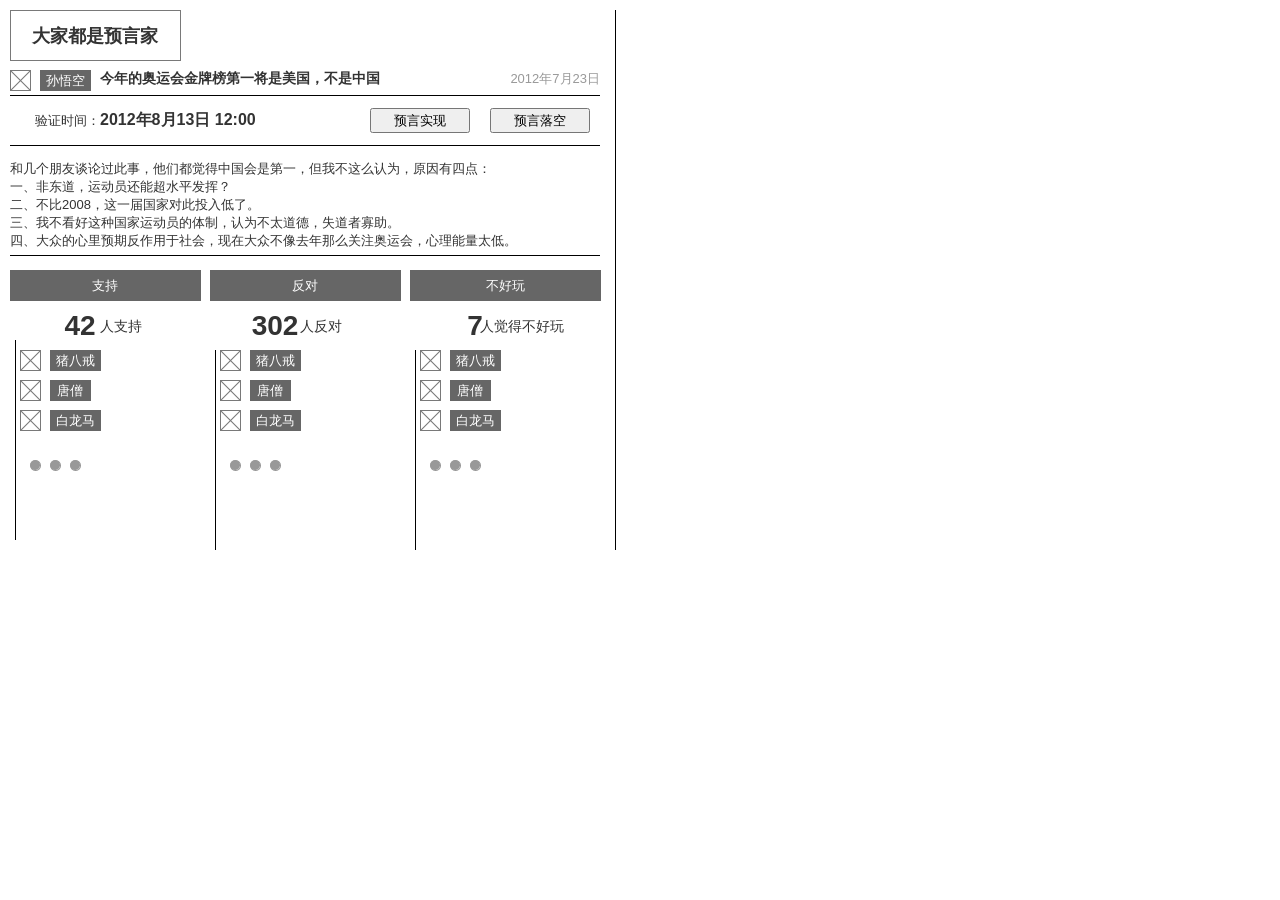
<file: 验证时间到了之后.html>
﻿<html>
<head>
    <title>验证时间到了之后</title>
    <meta http-equiv="content-type" content="text/html; charset=utf-8"/>
    <meta http-equiv="imagetoolbar" content="no"/>
    <meta name="apple-mobile-web-app-capable" content="yes"/>
    <link href="resources/css/jquery-ui-themes.css" type="text/css" rel="stylesheet">
    <link href="resources/css/axure_rp_page.css" type="text/css" rel="stylesheet">
    <link href="验证时间到了之后_files/axurerp_pagespecificstyles.css" type="text/css" rel="stylesheet">
<!--[if IE 6]>
    <link href="验证时间到了之后_files/axurerp_pagespecificstyles_ie6.css" type="text/css" rel="stylesheet">
<![endif]-->
    <script src="data/sitemap.js"></script>
    <script src="resources/scripts/jquery-1.7.1.min.js"></script>
    <script src="resources/scripts/axutils.js"></script>
    <script src="resources/scripts/jquery-ui-1.8.10.custom.min.js"></script>
    <script src="resources/scripts/axurerp_beforepagescript.js"></script>
    <script src="resources/scripts/messagecenter.js"></script>
<script src='验证时间到了之后_files/data.js'></script>
</head>
<body>
<div id="main_container">

<div id="u0" class="u0_container"   >
<div id="u0_img" class="u0_normal detectCanvas"></div>
<div id="u1" class="u1"  >
<div id="u1_rtf"><p style="text-align:center;"><span style="font-family:Arial;font-size:18px;font-weight:bold;font-style:normal;text-decoration:none;color:#333333;">大家都是预言家</span></p></div>
</div>
</div>
<DIV id="u2" style="border-style:dotted; border-color:red; visibility:hidden; position:absolute; left:10px; top:10px; width:170px; height:50px;;" ></div>
<div id="u3" class="u3_container"   >
<div id="u3_img" class="u3_normal detectCanvas"></div>
<div id="u4" class="u4"  >
<div id="u4_rtf"><p style="text-align:center;"><span style="font-family:Arial;font-size:13px;font-weight:normal;font-style:normal;text-decoration:none;color:#FFFFFF;">支</span><span style="font-family:Arial;font-size:13px;font-weight:normal;font-style:normal;text-decoration:none;color:#FFFFFF;">持</span></p></div>
</div>
</div>
<div id="u5" class="u5_container"   >
<div id="u5_img" class="u5_normal detectCanvas"></div>
<div id="u6" class="u6"  >
<div id="u6_rtf"><p style="text-align:center;"><span style="font-family:Arial;font-size:13px;font-weight:normal;font-style:normal;text-decoration:none;color:#FFFFFF;">反对</span></p></div>
</div>
</div>
<div id="u7" class="u7_container"   >
<div id="u7_img" class="u7_normal detectCanvas"></div>
<div id="u8" class="u8"  >
<div id="u8_rtf"><p style="text-align:center;"><span style="font-family:Arial;font-size:13px;font-weight:normal;font-style:normal;text-decoration:none;color:#FFFFFF;">不好玩</span></p></div>
</div>
</div>
<div id="u9" class="u9"  >
<div id="u9_rtf"><p style="text-align:left;"><span style="font-family:Arial;font-size:14px;font-weight:normal;font-style:normal;text-decoration:none;color:#333333;">人反对</span></p></div>
</div>
<div id="u10" class="u10"  >
<div id="u10_rtf"><p style="text-align:left;"><span style="font-family:Arial;font-size:14px;font-weight:normal;font-style:normal;text-decoration:none;color:#333333;">人</span><span style="font-family:Arial;font-size:14px;font-weight:normal;font-style:normal;text-decoration:none;color:#333333;">支持</span></p></div>
</div>
<div id="u11" class="u11"  >
<div id="u11_rtf"><p style="text-align:left;"><span style="font-family:Arial;font-size:14px;font-weight:normal;font-style:normal;text-decoration:none;color:#333333;"> 人</span><span style="font-family:Arial;font-size:14px;font-weight:normal;font-style:normal;text-decoration:none;color:#333333;">觉得不好玩</span></p></div>
</div>
<div id="u12" class="u12"  >
<div id="u12_rtf"><p style="text-align:center;"><span style="font-family:Arial;font-size:28px;font-weight:bold;font-style:normal;text-decoration:none;color:#333333;">42</span></p></div>
</div>
<div id="u13" class="u13"  >
<div id="u13_rtf"><p style="text-align:center;"><span style="font-family:Arial;font-size:28px;font-weight:bold;font-style:normal;text-decoration:none;color:#333333;">302</span></p></div>
</div>
<div id="u14" class="u14"  >
<div id="u14_rtf"><p style="text-align:center;"><span style="font-family:Arial;font-size:28px;font-weight:bold;font-style:normal;text-decoration:none;color:#333333;">7</span></p></div>
</div><div id="u15" class="u15" >
<DIV id="u15_line" class="u15_line" ></DIV>
</div>
<div id="u16" class="u16"  >
<div id="u16_rtf"><p style="text-align:left;"><span style="font-family:Arial;font-size:13px;font-weight:normal;font-style:normal;text-decoration:none;color:#333333;">和几个朋友谈论过此事，</span><span style="font-family:Arial;font-size:13px;font-weight:normal;font-style:normal;text-decoration:none;color:#333333;">他们</span><span style="font-family:Arial;font-size:13px;font-weight:normal;font-style:normal;text-decoration:none;color:#333333;">都觉得中国会是第一，但我不这么认为，</span><span style="font-family:Arial;font-size:13px;font-weight:normal;font-style:normal;text-decoration:none;color:#333333;">原因有</span><span style="font-family:Arial;font-size:13px;font-weight:normal;font-style:normal;text-decoration:none;color:#333333;">四</span><span style="font-family:Arial;font-size:13px;font-weight:normal;font-style:normal;text-decoration:none;color:#333333;">点：</span></p><p style="text-align:left;"><span style="font-family:Arial;font-size:13px;font-weight:normal;font-style:normal;text-decoration:none;color:#333333;">一、非东道，运动员还能超水平发挥？</span></p><p style="text-align:left;"><span style="font-family:Arial;font-size:13px;font-weight:normal;font-style:normal;text-decoration:none;color:#333333;">二、不比2008，这一届国家对此投入低了。</span></p><p style="text-align:left;"><span style="font-family:Arial;font-size:13px;font-weight:normal;font-style:normal;text-decoration:none;color:#333333;">三、我不看好这种国家运动员的体制，认为不太道德，失道者寡助。</span></p><p style="text-align:left;"><span style="font-family:Arial;font-size:13px;font-weight:normal;font-style:normal;text-decoration:none;color:#333333;">四、大众的心里预期反作用于社会，现在大众不像去年那么关注奥运会，心理能量太低。</span></p></div>
</div>
<div id="u17" class="u17_container"   >
<div id="u17_img" class="u17_normal detectCanvas"></div>
<div id="u18" class="u18" style="visibility:hidden;"  >
<div id="u18_rtf"></div>
</div>
</div>
<div id="u19" class="u19_container"   >
<div id="u19_img" class="u19_normal detectCanvas"></div>
<div id="u20" class="u20"  >
<div id="u20_rtf"><p style="text-align:center;"><span style="font-family:Arial;font-size:13px;font-weight:normal;font-style:normal;text-decoration:none;color:#FFFFFF;">孙悟空</span></p></div>
</div>
</div>
<div id="u21" class="u21"  >
<div id="u21_rtf"><p style="text-align:left;"><span style="font-family:Arial;font-size:14px;font-weight:bold;font-style:normal;text-decoration:none;color:#333333;">今年的奥运会金牌榜第一</span><span style="font-family:Arial;font-size:14px;font-weight:bold;font-style:normal;text-decoration:none;color:#333333;">将</span><span style="font-family:Arial;font-size:14px;font-weight:bold;font-style:normal;text-decoration:none;color:#333333;">是美国，不是中国</span></p></div>
</div><div id="u22" class="u22" >
<DIV id="u22_line" class="u22_line" ></DIV>
</div>
<div id="u23" class="u23"  >
<div id="u23_rtf"><p style="text-align:right;"><span style="font-family:Arial;font-size:13px;font-weight:normal;font-style:normal;text-decoration:none;color:#999999;">2012</span><span style="font-family:Arial;font-size:13px;font-weight:normal;font-style:normal;text-decoration:none;color:#999999;">年</span><span style="font-family:Arial;font-size:13px;font-weight:normal;font-style:normal;text-decoration:none;color:#999999;">7</span><span style="font-family:Arial;font-size:13px;font-weight:normal;font-style:normal;text-decoration:none;color:#999999;">月</span><span style="font-family:Arial;font-size:13px;font-weight:normal;font-style:normal;text-decoration:none;color:#999999;">23</span><span style="font-family:Arial;font-size:13px;font-weight:normal;font-style:normal;text-decoration:none;color:#999999;">日</span></p></div>
</div>
<DIV id="u24" style="border-style:dotted; border-color:red; visibility:hidden; position:absolute; left:10px; top:70px; width:590px; height:30px;;" ></div>
<div id="u25" class="u25_container"   >
<div id="u25_img" class="u25_normal detectCanvas"></div>
<div id="u26" class="u26" style="visibility:hidden;"  >
<div id="u26_rtf"></div>
</div>
</div>
<div id="u27" class="u27_container"   >
<div id="u27_img" class="u27_normal detectCanvas"></div>
<div id="u28" class="u28"  >
<div id="u28_rtf"><p style="text-align:center;"><span style="font-family:Arial;font-size:13px;font-weight:normal;font-style:normal;text-decoration:none;color:#FFFFFF;">猪八戒</span></p></div>
</div>
</div>
<div id="u29" class="u29_container"   >
<div id="u29_img" class="u29_normal detectCanvas"></div>
<div id="u30" class="u30" style="visibility:hidden;"  >
<div id="u30_rtf"></div>
</div>
</div>
<div id="u31" class="u31_container"   >
<div id="u31_img" class="u31_normal detectCanvas"></div>
<div id="u32" class="u32"  >
<div id="u32_rtf"><p style="text-align:center;"><span style="font-family:Arial;font-size:13px;font-weight:normal;font-style:normal;text-decoration:none;color:#FFFFFF;">唐僧</span></p></div>
</div>
</div>
<div id="u33" class="u33_container"   >
<div id="u33_img" class="u33_normal detectCanvas"></div>
<div id="u34" class="u34" style="visibility:hidden;"  >
<div id="u34_rtf"></div>
</div>
</div>
<div id="u35" class="u35_container"   >
<div id="u35_img" class="u35_normal detectCanvas"></div>
<div id="u36" class="u36"  >
<div id="u36_rtf"><p style="text-align:center;"><span style="font-family:Arial;font-size:13px;font-weight:normal;font-style:normal;text-decoration:none;color:#FFFFFF;">白龙马</span></p></div>
</div>
</div>
<div id="u37" class="u37_container"   >
<div id="u37_img" class="u37_normal detectCanvas"></div>
<div id="u38" class="u38" style="visibility:hidden;"  >
<div id="u38_rtf"></div>
</div>
</div>
<div id="u39" class="u39_container"   >
<div id="u39_img" class="u39_normal detectCanvas"></div>
<div id="u40" class="u40" style="visibility:hidden;"  >
<div id="u40_rtf"></div>
</div>
</div>
<div id="u41" class="u41_container"   >
<div id="u41_img" class="u41_normal detectCanvas"></div>
<div id="u42" class="u42" style="visibility:hidden;"  >
<div id="u42_rtf"></div>
</div>
</div>
<div id="u43" class="u43_container"   >
<div id="u43_img" class="u43_normal detectCanvas"></div>
<div id="u44" class="u44" style="visibility:hidden;"  >
<div id="u44_rtf"></div>
</div>
</div>
<div id="u45" class="u45_container"   >
<div id="u45_img" class="u45_normal detectCanvas"></div>
<div id="u46" class="u46"  >
<div id="u46_rtf"><p style="text-align:center;"><span style="font-family:Arial;font-size:13px;font-weight:normal;font-style:normal;text-decoration:none;color:#FFFFFF;">猪八戒</span></p></div>
</div>
</div>
<div id="u47" class="u47_container"   >
<div id="u47_img" class="u47_normal detectCanvas"></div>
<div id="u48" class="u48" style="visibility:hidden;"  >
<div id="u48_rtf"></div>
</div>
</div>
<div id="u49" class="u49_container"   >
<div id="u49_img" class="u49_normal detectCanvas"></div>
<div id="u50" class="u50"  >
<div id="u50_rtf"><p style="text-align:center;"><span style="font-family:Arial;font-size:13px;font-weight:normal;font-style:normal;text-decoration:none;color:#FFFFFF;">唐僧</span></p></div>
</div>
</div>
<div id="u51" class="u51_container"   >
<div id="u51_img" class="u51_normal detectCanvas"></div>
<div id="u52" class="u52" style="visibility:hidden;"  >
<div id="u52_rtf"></div>
</div>
</div>
<div id="u53" class="u53_container"   >
<div id="u53_img" class="u53_normal detectCanvas"></div>
<div id="u54" class="u54"  >
<div id="u54_rtf"><p style="text-align:center;"><span style="font-family:Arial;font-size:13px;font-weight:normal;font-style:normal;text-decoration:none;color:#FFFFFF;">白龙马</span></p></div>
</div>
</div>
<div id="u55" class="u55_container"   >
<div id="u55_img" class="u55_normal detectCanvas"></div>
<div id="u56" class="u56" style="visibility:hidden;"  >
<div id="u56_rtf"></div>
</div>
</div>
<div id="u57" class="u57_container"   >
<div id="u57_img" class="u57_normal detectCanvas"></div>
<div id="u58" class="u58" style="visibility:hidden;"  >
<div id="u58_rtf"></div>
</div>
</div>
<div id="u59" class="u59_container"   >
<div id="u59_img" class="u59_normal detectCanvas"></div>
<div id="u60" class="u60" style="visibility:hidden;"  >
<div id="u60_rtf"></div>
</div>
</div>
<div id="u61" class="u61_container"   >
<div id="u61_img" class="u61_normal detectCanvas"></div>
<div id="u62" class="u62" style="visibility:hidden;"  >
<div id="u62_rtf"></div>
</div>
</div>
<div id="u63" class="u63_container"   >
<div id="u63_img" class="u63_normal detectCanvas"></div>
<div id="u64" class="u64"  >
<div id="u64_rtf"><p style="text-align:center;"><span style="font-family:Arial;font-size:13px;font-weight:normal;font-style:normal;text-decoration:none;color:#FFFFFF;">猪八戒</span></p></div>
</div>
</div>
<div id="u65" class="u65_container"   >
<div id="u65_img" class="u65_normal detectCanvas"></div>
<div id="u66" class="u66" style="visibility:hidden;"  >
<div id="u66_rtf"></div>
</div>
</div>
<div id="u67" class="u67_container"   >
<div id="u67_img" class="u67_normal detectCanvas"></div>
<div id="u68" class="u68"  >
<div id="u68_rtf"><p style="text-align:center;"><span style="font-family:Arial;font-size:13px;font-weight:normal;font-style:normal;text-decoration:none;color:#FFFFFF;">唐僧</span></p></div>
</div>
</div>
<div id="u69" class="u69_container"   >
<div id="u69_img" class="u69_normal detectCanvas"></div>
<div id="u70" class="u70" style="visibility:hidden;"  >
<div id="u70_rtf"></div>
</div>
</div>
<div id="u71" class="u71_container"   >
<div id="u71_img" class="u71_normal detectCanvas"></div>
<div id="u72" class="u72"  >
<div id="u72_rtf"><p style="text-align:center;"><span style="font-family:Arial;font-size:13px;font-weight:normal;font-style:normal;text-decoration:none;color:#FFFFFF;">白龙马</span></p></div>
</div>
</div>
<div id="u73" class="u73_container"   >
<div id="u73_img" class="u73_normal detectCanvas"></div>
<div id="u74" class="u74" style="visibility:hidden;"  >
<div id="u74_rtf"></div>
</div>
</div>
<div id="u75" class="u75_container"   >
<div id="u75_img" class="u75_normal detectCanvas"></div>
<div id="u76" class="u76" style="visibility:hidden;"  >
<div id="u76_rtf"></div>
</div>
</div>
<div id="u77" class="u77_container"   >
<div id="u77_img" class="u77_normal detectCanvas"></div>
<div id="u78" class="u78" style="visibility:hidden;"  >
<div id="u78_rtf"></div>
</div>
</div><div id="u79" class="u79" >
<DIV id="u79_line" class="u79_line" ></DIV>
</div><div id="u80" class="u80" >
<DIV id="u80_line" class="u80_line" ></DIV>
</div><div id="u81" class="u81" >
<DIV id="u81_line" class="u81_line" ></DIV>
</div>
<DIV id="u82" style="" data-label="real">
<DIV id="pd1u82" style="visibility:hidden;" data-label="before">
<div id="u83" class="u83"  >
<div id="u83_rtf"><p style="text-align:right;"><span style="font-family:Arial;font-size:13px;font-weight:normal;font-style:normal;text-decoration:none;color:#333333;">验证时间</span><span style="font-family:Arial;font-size:13px;font-weight:normal;font-style:normal;text-decoration:none;color:#333333;">：</span></p></div>
</div>
<div id="u84" class="u84"  >
<div id="u84_rtf"><p style="text-align:left;"><span style="font-family:Arial;font-size:16px;font-weight:bold;font-style:normal;text-decoration:none;color:#333333;">2</span><span style="font-family:Arial;font-size:16px;font-weight:bold;font-style:normal;text-decoration:none;color:#333333;">012年8月1</span><span style="font-family:Arial;font-size:16px;font-weight:bold;font-style:normal;text-decoration:none;color:#333333;">3日 12:00</span></p></div>
</div>
</DIV>
<DIV id="pd0u82" style="" data-label="after">
<div id="u85" class="u85"  >
<div id="u85_rtf"><p style="text-align:right;"><span style="font-family:Arial;font-size:13px;font-weight:normal;font-style:normal;text-decoration:none;color:#333333;">验证时间</span><span style="font-family:Arial;font-size:13px;font-weight:normal;font-style:normal;text-decoration:none;color:#333333;">：</span></p></div>
</div>
<div id="u86" class="u86"  >
<div id="u86_rtf"><p style="text-align:left;"><span style="font-family:Arial;font-size:16px;font-weight:bold;font-style:normal;text-decoration:none;color:#333333;">2</span><span style="font-family:Arial;font-size:16px;font-weight:bold;font-style:normal;text-decoration:none;color:#333333;">012年8月1</span><span style="font-family:Arial;font-size:16px;font-weight:bold;font-style:normal;text-decoration:none;color:#333333;">3日 12:00</span></p></div>
</div>
<INPUT id="u87" type="submit" class="u87" value="预言实现"   >

<INPUT id="u88" type="submit" class="u88" value="预言落空"   >

</DIV>
</DIV><div id="u89" class="u89" >
<DIV id="u89_line" class="u89_line" ></DIV>
</div><div id="u90" class="u90" >
<DIV id="u90_line" class="u90_line" ></DIV>
</div>
</div>
<div class="preload"><img src="header_files/u3_normal.png" width="1" height="1"/><img src="验证时间到了之后_files/u3_normal.png" width="1" height="1"/><img src="验证时间到了之后_files/u15_line.png" width="1" height="1"/><img src="item_summary_files/u3_normal.png" width="1" height="1"/><img src="item_summary_files/u5_normal.png" width="1" height="1"/><img src="item_summary_files/u8_line.png" width="1" height="1"/><img src="验证时间到了之后_files/u25_normal.png" width="1" height="1"/><img src="验证时间到了之后_files/u27_normal.png" width="1" height="1"/><img src="验证时间到了之后_files/u31_normal.png" width="1" height="1"/><img src="验证时间到了之后_files/u37_normal.png" width="1" height="1"/><img src="验证时间到了之后_files/u79_line.png" width="1" height="1"/><img src="验证时间到了之后_files/u80_line.png" width="1" height="1"/><img src="验证时间到了之后_files/u81_line.png" width="1" height="1"/><img src="验证时间到了之后_files/u89_line.png" width="1" height="1"/><img src="验证时间到了之后_files/u90_line.png" width="1" height="1"/></div>
</body>
<script src="resources/scripts/axurerp_pagescript.js"></script>
<script src="验证时间到了之后_files/axurerp_pagespecificscript.js" charset="utf-8"></script>
</file>
<file: resources/css/default.css>
﻿body {
    font-family : Helvetica, Arial, Sans-Serif;
    background-color: #F9F9F9;
    overflow:hidden;
}

a {
    cursor: pointer;
}

#maximizePanelContainer 
{
	font-size: 4px;
	position:absolute;
	left: 0px;
	top: 0px;
	width: 15px;
	height: 13px;
	overflow: visible;
	z-index: 1000;
}

#maximizePanel 
{
	position:absolute;
	left: 0px;
	top: 0px;
	width: 20px;
	height: 20px;
	margin: 2px 0px 0px 1px;
}

#maximizePanel a 
{
	position:absolute;
	left: 0px;
	top: 0px;
	font-size: 4px;
	padding: 2px 5px 1px 5px;
	border: 1px solid #777;
	border-top-width: 2px;
	/*border: none;*/
	background-color: #DDD;
	/*background-color: Transparent;*/
	text-decoration: none;
	border-radius: 2px;
	opacity: .5;
}

#interfaceControlFrameMinimizeContainer 
{
    margin: 0px 4px 0px 4px;
	position:relative;
	font-size: 2px; /*for IE*/
	text-align: right;
	padding-top: 4px;
	z-index: 100;
}

#interfaceControlFrameMinimizeContainer a {
	font-size: 2px;
	padding: 1px 6px 1px 6px;
	border: 1px solid #777;
	background-color: #AAA;
	text-decoration: none;
	border-radius: 2px;
}

#interfaceControlFrameMinimizeContainer a:hover {
	border: 1 solid #777;
	background-color: #CCC;	
}

#interfaceControlFrameHeader li {
    display: inline;
}

#interfaceControlFrameHeader a 
{
	outline: none;
    border: 1px solid #CCC;
    border-bottom : none;
    padding: 3px 10px 4px 10px;
    margin-left: 5px;
    text-decoration: none;
    color: #333;
    white-space: nowrap;
    background-color: #EAEAEA;
    border-top-left-radius:3px;
    border-top-right-radius:3px;
    -moz-border-top-left-radius:3px;
    -moz-border-top-right-radius:3px;
}

#interfaceControlFrameHeader a:link {
}

#interfaceControlFrameHeader a:hover {
    background-color: #DDD;
}

#interfaceControlFrameHeader a.selected {
    padding: 4px 10px 4px 10px;
    border-bottom: 2px solid White;
    background-color: White;
    font-weight:bold;
}

#interfaceControlFrameHeaderContainer
{
    margin: 0px 4px 0px 4px;
    overflow: visible;
	width: 250px;
}

#interfaceControlFrameHeader {
	position:relative;
    list-style: none;
    padding : 4px 0px 4px 5px;
    font-size: .7em;
    z-index: 50;
    text-shadow: 0 1px 2px #FFF;
}


#interfaceControlFrame {
    /*height:100%;*/
    /*background-color:Aqua;*/   
}

#interfaceControlFrameContainer 
{
    background-color: White;
    border: 1px solid #CCC;
    margin: 0px 4px 0px 4px;
    padding: 2px 0px 2px 0px;
    border-radius: 3px;
    overflow: hidden;
    /*height:100%;*/
}

#interfaceControlFrameLogoContainer
{
	background-color: White;
    border-bottom: 1px solid #EFEFEF;
    margin: -5px 0px 5px 0px;
    padding: 10px 5px 5px 5px;
    overflow: hidden;
}

#interfaceControlFrameLogoImageContainer
{
	text-align: center;
}

#interfaceControlFrameLogoCaptionContainer
{
	text-align: center;
    margin: 5px 10px 0px 10px;
	font-size: .7em;
	color: #333;
}
</file>
<file: plugins/sitemap/styles/sitemap.css>
﻿
#sitemapHost {
    font-size: .75em;
    color:#333;
    background-color:#FFF;
    height: 100%;
}

#sitemapTreeContainer {
    /*margin: 0px 8px 0px 10px;*/
    overflow: auto;
    width: 100%;
    height: 100%;
}

.sitemapTree {
    /* list-style-type: none; */
    margin: 10px 0px 10px -9px;
    overflow:visible;
}

.sitemapTree ul {
    list-style-type: none;
    margin: 0px 0px 0px 0px;
    padding-left: 2px;
}

.sitemapPlusMinusLink 
{
}

.sitemapMinus 
{
	vertical-align:middle;
    background: url('images/minus.gif');
    background-repeat: no-repeat;
	margin-right: 3px;	
	margin-bottom: 1px;
    height:9px;
    width:9px;
    display:inline-block;
}

.sitemapPlus 
{
	vertical-align:middle;
    background: url('images/plus.gif');
    background-repeat: no-repeat;
	margin-right: 3px;	
	margin-bottom: 1px;
	height:9px;
    width:9px;
    display:inline-block;
}

.sitemapPageLink 
{
    margin-left: 0px;
}

.sitemapPageIcon 
{
	margin-bottom:-3px;
    width: 16px;
    height: 16px;
    display: inline-block;
    background: url('images/page.gif');
    background-repeat: no-repeat;
}

.sitemapFlowIcon
{
    background: url('images/case.gif');
}

.sitemapPageName 
{
    margin-left: 3px;
}

.sitemapNode 
{
    margin:3px 0px 3px 32px;
    white-space:nowrap;
}

.sitemapNode div
{
	padding-top: 2px; 
	padding-bottom: 2px; 
	height: 14px;
}

.sitemapExpandableNode 
{
	margin-left: 20px;
}

.sitemapHighlight 
{
	margin-left: -1px;
	background-color : #EEE;
    padding-right : 4px;
    padding-bottom : 0px;
    padding-top : 1px;
    border : 1px solid #AAA;
}

.sitemapToolbar 
{
	margin: 10px 10px 0px 10px;
}

.sitemapToolbarButton 
{
	font-size: 1em;
	color: #069;
}

.sitemapLinkContainer
{
	margin-top: 8px;
	padding-right: 5px;
	font-size: 1em;
}

.sitemapLinkField 
{
	width: 100%;
	font-size: 1em;
	margin-top: 3px;
}

.sitemapOptionContainer
{
	margin-top: 8px;
	padding-right: 5px;
	font-size: 1em;
}

.optionLabel
{
	font-size: 1em;
}

.sitemapLinkLabel
{
}

#sitemapLinksContainer 
{
	background-color: #EEE;
	border: 1px solid #AAA;
	padding: 5px 5px 5px 5px;
	margin: 5px 0px 0px 0px;
	border-radius: 2px;
}

#sitemapOptionsContainer
{
	background-color: #EEE;
	border: 1px solid #AAA;
	padding: 5px 5px 5px 5px;
	margin: 8px 0px 0px 0px;
	border-radius: 2px;
}

#sitemapVariableOptionLabel
{
    position: relative;
    top: -2px;
}

#sitemapClosePlayer
{
	color: #069;
}

#sitemapLinksPageName
{
	font-weight: bold;
}

#sitemapOptionsHeader
{
	font-weight: bold;
}
</file>
<file: plugins/page_notes/styles/page_notes.css>
﻿#pageNotesHost {
    font-size: .75em;
    color:#333;
    height: 100%;
}

#pageNotesScrollContainer 
{
    overflow: auto;
    width: 100%;
    height: 100%;
}    

#pageNotesContainer 
{
    padding: 10px 10px 10px 10px;
}

#pageNameHeader
{
	font-size: 1.2em;
	font-weight: bold;
	height: 23px;
	white-space: nowrap;
}

#pageNotesContent 
{
	overflow: visible;
}

.pageNoteName 
{
	font-size: .9em;
	margin-bottom: 5px;
	text-decoration: underline;
	white-space: nowrap;
}

.pageNote 
{
	margin-bottom: 10px;
}
</file>
<file: resources/css/axure_rp_page.css>
﻿p 
{
	margin: 0px;
}

iframe
{
	background: #FFFFFF;
}

div.intcases 
{
	font-family: arial; 
	font-size: 12px;
    text-align:left; 
	border:1px solid #AAA; 
	background:#FFF none repeat scroll 0% 0%; 
	z-index:9999; 
	visibility:hidden; 
	position:absolute;
    padding: 0px;
    border-radius: 3px;
}

div.intcaselink
{
	cursor: pointer;
    padding: 3px 8px 3px 8px;
    margin: 5px;
	background:#EEE none repeat scroll 0% 0%; 
	border:1px solid #AAA;
    border-radius: 3px;
}

div.annnoteimage
{
	position: absolute;
	font-size: 0px;
	width: 16px;
	height: 12px;
	cursor: help;
	background-image: url(images/note.gif);
	background-repeat: no-repeat;
}

div.annnotelabel
{
	position: absolute;
	font-family: Arial;
	font-size: 10px;
	border: 1px solid #666666;
	cursor: help;
	background:#DDDD00 none repeat scroll 0% 0%; 
	padding-left:3px; 
	padding-right:3px;
	white-space: nowrap;
}
 
.annotationName 
{
	font-size: .7em;
	font-weight: bold;
	margin-bottom: .2em;
	white-space: nowrap;
}

.annotation 
{
	font-size: .7em;
	padding-left: .2em;
	margin-bottom: 1em;
}

/* this is a fix for the issue where dialogs jump around and takes the text-align from the body */
.dialogFix 
{
    position:absolute;
    text-align:left;
}
</file>
<file: Home_files/axurerp_pagespecificstyles.css>
﻿body {
    margin: 0px;
}

div {
    background-repeat: no-repeat;
}

.raw_image {
    width: 100%;
    height: 100%;
}

.preload {
    display: none;
}
#main_container {
}

.form_sketch {
    border-color: transparent;
    background-color: transparent;
}

.u0_normal {
    background-image: url('../Home_files/u0_normal.png');
}

.u0_container {
    position:absolute;
    left:120px;
    top:200px;
    width:100px;
    height:60px;
}

#u0_img {
    position:absolute;
    left:-3px;
    top:-3px;
    width:106px;
    height:66px;
}

.u1 {
    position:absolute;
    left:2px;
    top:22px;
    width:96px;
    height:16px;
    ;
    ;
    ;
    font-family:Arial;
    text-align:left;
    word-wrap:break-word;
}

.u2_normal {
    background-image: url('../Home_files/u0_normal.png');
}

.u2_container {
    position:absolute;
    left:120px;
    top:60px;
    width:100px;
    height:60px;
}

#u2_img {
    position:absolute;
    left:-3px;
    top:-3px;
    width:106px;
    height:66px;
}

.u3 {
    position:absolute;
    left:2px;
    top:22px;
    width:96px;
    height:16px;
    ;
    ;
    ;
    font-family:Arial;
    text-align:left;
    word-wrap:break-word;
}

.u4_normal {
    background-image: url('../Home_files/u0_normal.png');
}

.u4_container {
    position:absolute;
    left:320px;
    top:30px;
    width:100px;
    height:60px;
}

#u4_img {
    position:absolute;
    left:-3px;
    top:-3px;
    width:106px;
    height:66px;
}

.u5 {
    position:absolute;
    left:2px;
    top:22px;
    width:96px;
    height:16px;
    ;
    ;
    ;
    font-family:Arial;
    text-align:left;
    word-wrap:break-word;
}

.u6_normal {
    background-image: url('../Home_files/u0_normal.png');
}

.u6_container {
    position:absolute;
    left:320px;
    top:100px;
    width:100px;
    height:60px;
}

#u6_img {
    position:absolute;
    left:-3px;
    top:-3px;
    width:106px;
    height:66px;
}

.u7 {
    position:absolute;
    left:2px;
    top:22px;
    width:96px;
    height:16px;
    ;
    ;
    ;
    font-family:Arial;
    text-align:left;
    word-wrap:break-word;
}

.u8_normal {
    background-image: url('../Home_files/u8_normal.png');
}

.u8_container {
    position:absolute;
    left:20px;
    top:90px;
    width:50px;
    height:80px;
}

#u8_img {
    position:absolute;
    left:-3px;
    top:-3px;
    width:56px;
    height:86px;
}

.u9 {
    position:absolute;
    left:2px;
    top:32px;
    width:46px;
    height:16px;
    ;
    ;
    ;
    font-family:Arial;
    text-align:left;
    word-wrap:break-word;
}

.u10c0 {
    background-image: url('../Home_files/u10c0.png');
}

.u10c0 {
    position:absolute;
    left:216px;
    top:80px;
    width:104px;
    height:20px;
}

.u10c1 {
    background-image: url('../Home_files/u10c1.png');
}

.u10c1 {
    position:absolute;
    left:300px;
    top:50px;
    width:20px;
    height:50px;
}

.u10c2 {
    background-image: url('../Home_files/u10c2.png');
}

.u10c2 {
    position:absolute;
    left:300px;
    top:50px;
    width:24px;
    height:20px;
}

.u11 {
    position:absolute;
    left:15px;
    top:-8px;
    width:100px;
    height:16px;
    ;
    ;
    ;
    font-family:Arial;
    text-align:left;
    word-wrap:break-word;
}

.u12c0 {
    background-image: url('../Home_files/u12c0.png');
}

.u12c0 {
    position:absolute;
    left:220px;
    top:120px;
    width:104px;
    height:20px;
}

.u12c1 {
    background-image: url('../Home_files/u12c1.png');
}

.u12c1 {
    position:absolute;
    left:220px;
    top:80px;
    width:20px;
    height:60px;
}

.u12c2 {
    background-image: url('../Home_files/u12c2.png');
}

.u12c2 {
    position:absolute;
    left:216px;
    top:80px;
    width:24px;
    height:20px;
}

.u13 {
    position:absolute;
    left:-120px;
    top:-8px;
    width:100px;
    height:16px;
    ;
    ;
    ;
    font-family:Arial;
    text-align:left;
    word-wrap:break-word;
}

.u14c0 {
    background-image: url('../Home_files/u14c0.png');
}

.u14c0 {
    position:absolute;
    left:70px;
    top:80px;
    width:54px;
    height:20px;
}

.u14c1 {
    background-image: url('../Home_files/u14c1.png');
}

.u14c1 {
    position:absolute;
    left:70px;
    top:80px;
    width:20px;
    height:60px;
}

.u14c2 {
    background-image: url('../Home_files/u14c2.png');
}

.u14c2 {
    position:absolute;
    left:66px;
    top:120px;
    width:24px;
    height:20px;
}

.u15 {
    position:absolute;
    left:-90px;
    top:-3px;
    width:100px;
    height:16px;
    ;
    ;
    ;
    font-family:Arial;
    text-align:left;
    word-wrap:break-word;
}

.u16c0 {
    background-image: url('../Home_files/u16c0.png');
}

.u16c0 {
    position:absolute;
    left:70px;
    top:220px;
    width:54px;
    height:20px;
}

.u16c1 {
    background-image: url('../Home_files/u16c1.png');
}

.u16c1 {
    position:absolute;
    left:70px;
    top:120px;
    width:20px;
    height:120px;
}

.u16c2 {
    background-image: url('../Home_files/u16c2.png');
}

.u16c2 {
    position:absolute;
    left:66px;
    top:120px;
    width:24px;
    height:20px;
}

.u17 {
    position:absolute;
    left:-90px;
    top:-43px;
    width:100px;
    height:16px;
    ;
    ;
    ;
    font-family:Arial;
    text-align:left;
    word-wrap:break-word;
}
</file>
<file: Home_files/axurerp_pagespecificstyles_ie6.css>
﻿* html .u0_normal {
    background-image: none;
    filter: progid:DXImageTransform.Microsoft.AlphaImageLoader(src="Home_files/u0_normal.png");
}

* html .u2_normal {
    background-image: none;
    filter: progid:DXImageTransform.Microsoft.AlphaImageLoader(src="Home_files/u0_normal.png");
}

* html .u4_normal {
    background-image: none;
    filter: progid:DXImageTransform.Microsoft.AlphaImageLoader(src="Home_files/u0_normal.png");
}

* html .u6_normal {
    background-image: none;
    filter: progid:DXImageTransform.Microsoft.AlphaImageLoader(src="Home_files/u0_normal.png");
}

* html .u8_normal {
    background-image: none;
    filter: progid:DXImageTransform.Microsoft.AlphaImageLoader(src="Home_files/u8_normal.png");
}

* html .u10c0 {
    background-image: none;
    filter: progid:DXImageTransform.Microsoft.AlphaImageLoader(src="Home_files/u10c0.png");
}

* html .u10c1 {
    background-image: none;
    filter: progid:DXImageTransform.Microsoft.AlphaImageLoader(src="Home_files/u10c1.png");
}

* html .u10c2 {
    background-image: none;
    filter: progid:DXImageTransform.Microsoft.AlphaImageLoader(src="Home_files/u10c2.png");
}

* html .u12c0 {
    background-image: none;
    filter: progid:DXImageTransform.Microsoft.AlphaImageLoader(src="Home_files/u12c0.png");
}

* html .u12c1 {
    background-image: none;
    filter: progid:DXImageTransform.Microsoft.AlphaImageLoader(src="Home_files/u12c1.png");
}

* html .u12c2 {
    background-image: none;
    filter: progid:DXImageTransform.Microsoft.AlphaImageLoader(src="Home_files/u12c2.png");
}

* html .u14c0 {
    background-image: none;
    filter: progid:DXImageTransform.Microsoft.AlphaImageLoader(src="Home_files/u14c0.png");
}

* html .u14c1 {
    background-image: none;
    filter: progid:DXImageTransform.Microsoft.AlphaImageLoader(src="Home_files/u14c1.png");
}

* html .u14c2 {
    background-image: none;
    filter: progid:DXImageTransform.Microsoft.AlphaImageLoader(src="Home_files/u14c2.png");
}

* html .u16c0 {
    background-image: none;
    filter: progid:DXImageTransform.Microsoft.AlphaImageLoader(src="Home_files/u16c0.png");
}

* html .u16c1 {
    background-image: none;
    filter: progid:DXImageTransform.Microsoft.AlphaImageLoader(src="Home_files/u16c1.png");
}

* html .u16c2 {
    background-image: none;
    filter: progid:DXImageTransform.Microsoft.AlphaImageLoader(src="Home_files/u16c2.png");
}
</file>
<file: post_a_prophecy_files/axurerp_pagespecificstyles.css>
﻿body {
    margin: 0px;
}

div {
    background-repeat: no-repeat;
}

.raw_image {
    width: 100%;
    height: 100%;
}

.preload {
    display: none;
}
#main_container {
}

.form_sketch {
    border-color: transparent;
    background-color: transparent;
}

.u0 {
    position:absolute;
    left:50px;
    top:70px;
    width:540px;
    height:25px;
    ;
    ;
    text-align: left;;
    font-family:'Arial';
    font-size: 13px;
    color:#000000;
    font-style:normal;
    font-weight:normal;
    text-decoration:none;
    
}

.u1 {
    position:absolute;
    left:10px;
    top:221px;
    width:580px;
    height:80px;
    ;
    ;
    text-align: left;;
    font-family:'Arial';
    font-size: 13px;
    color:#000000;
    font-style:normal;
    font-weight:normal;
    text-decoration:none;
    
}

.u2 {
    position:absolute;
    left:10px;
    top:356px;
    width:580px;
    height:144px;
    ;
    ;
    ;
    font-family:Arial;
    text-align:left;
    word-wrap:break-word;
}

.u3_normal {
    background-image: url('../header_files/u3_normal.png');
}

.u3_container {
    position:absolute;
    left:10px;
    top:10px;
    width:170px;
    height:50px;
}

#u3_img {
    position:absolute;
    left:-3px;
    top:-3px;
    width:176px;
    height:56px;
}

.u4 {
    position:absolute;
    left:2px;
    top:14px;
    width:166px;
    height:22px;
    ;
    ;
    ;
    font-family:Arial;
    text-align:left;
    word-wrap:break-word;
}

.u6 {
    position:absolute;
    left:460px;
    top:311px;
    width:130px;
    height:39px;
    ;
    ;
    text-align: center;;
    font-family:'Arial';
    font-size: 18px;
    color:#000000;
    font-style:normal;
    font-weight:normal;
    text-decoration:none;
    
}

.u7 {
    position:absolute;
    left:10px;
    top:74px;
    width:50px;
    height:16px;
    ;
    ;
    ;
    font-family:Arial;
    text-align:left;
    word-wrap:break-word;
}

.u8 {
    position:absolute;
    left:10px;
    top:105px;
    width:580px;
    height:16px;
    ;
    ;
    ;
    font-family:Arial;
    text-align:left;
    word-wrap:break-word;
}

.u9 {
    position:absolute;
    left:80px;
    top:140px;
    width:140px;
    height:25px;
    ;
    ;
    text-align: left;;
    font-family:'Arial';
    font-size: 13px;
    color:#000000;
    font-style:normal;
    font-weight:normal;
    text-decoration:none;
    
}

.u10 {
    position:absolute;
    left:10px;
    top:144px;
    width:70px;
    height:16px;
    ;
    ;
    ;
    font-family:Arial;
    text-align:left;
    word-wrap:break-word;
}

.u11 {
    position:absolute;
    left:10px;
    top:175px;
    width:580px;
    height:16px;
    ;
    ;
    ;
    font-family:Arial;
    text-align:left;
    word-wrap:break-word;
}
</file>
<file: post_a_prophecy_files/axurerp_pagespecificstyles_ie6.css>
﻿* html .u3_normal {
    background-image: none;
    filter: progid:DXImageTransform.Microsoft.AlphaImageLoader(src="header_files/u3_normal.png");
}
</file>
<file: prohecy_files/axurerp_pagespecificstyles.css>
﻿body {
    margin: 0px;
}

div {
    background-repeat: no-repeat;
}

.raw_image {
    width: 100%;
    height: 100%;
}

.preload {
    display: none;
}
#main_container {
}

.form_sketch {
    border-color: transparent;
    background-color: transparent;
}

.u0_normal {
    background-image: url('../header_files/u3_normal.png');
}

.u0_container {
    position:absolute;
    left:10px;
    top:10px;
    width:140px;
    height:50px;
}

#u0_img {
    position:absolute;
    left:-3px;
    top:-3px;
    width:146px;
    height:56px;
}

.u1 {
    position:absolute;
    left:2px;
    top:17px;
    width:136px;
    height:16px;
    ;
    ;
    ;
    font-family:Arial;
    text-align:left;
    word-wrap:break-word;
}

.u3_normal {
    background-image: url('../prohecy_files/u3_normal.png');
}

.u3_container {
    position:absolute;
    left:10px;
    top:190px;
    width:190px;
    height:30px;
}

#u3_img {
    position:absolute;
    left:-3px;
    top:-3px;
    width:196px;
    height:36px;
}

.u4 {
    position:absolute;
    left:2px;
    top:7px;
    width:186px;
    height:16px;
    ;
    ;
    ;
    font-family:Arial;
    text-align:left;
    word-wrap:break-word;
}

.u5_normal {
    background-image: url('../prohecy_files/u3_normal.png');
}

.u5_container {
    position:absolute;
    left:210px;
    top:190px;
    width:190px;
    height:30px;
}

#u5_img {
    position:absolute;
    left:-3px;
    top:-3px;
    width:196px;
    height:36px;
}

.u6 {
    position:absolute;
    left:2px;
    top:7px;
    width:186px;
    height:16px;
    ;
    ;
    ;
    font-family:Arial;
    text-align:left;
    word-wrap:break-word;
}

.u7_normal {
    background-image: url('../prohecy_files/u3_normal.png');
}

.u7_container {
    position:absolute;
    left:410px;
    top:190px;
    width:190px;
    height:30px;
}

#u7_img {
    position:absolute;
    left:-3px;
    top:-3px;
    width:196px;
    height:36px;
}

.u8 {
    position:absolute;
    left:2px;
    top:7px;
    width:186px;
    height:16px;
    ;
    ;
    ;
    font-family:Arial;
    text-align:left;
    word-wrap:break-word;
}

.u9 {
    position:absolute;
    left:300px;
    top:238px;
    width:70px;
    height:16px;
    ;
    ;
    ;
    font-family:Arial;
    text-align:left;
    word-wrap:break-word;
}

.u10 {
    position:absolute;
    left:100px;
    top:238px;
    width:80px;
    height:16px;
    ;
    ;
    ;
    font-family:Arial;
    text-align:left;
    word-wrap:break-word;
}

.u11 {
    position:absolute;
    left:480px;
    top:238px;
    width:120px;
    height:16px;
    ;
    ;
    ;
    font-family:Arial;
    text-align:left;
    word-wrap:break-word;
}

.u12 {
    position:absolute;
    left:10px;
    top:230px;
    width:140px;
    height:33px;
    ;
    ;
    ;
    font-family:Arial;
    text-align:left;
    word-wrap:break-word;
}

.u13 {
    position:absolute;
    left:210px;
    top:230px;
    width:130px;
    height:33px;
    ;
    ;
    ;
    font-family:Arial;
    text-align:left;
    word-wrap:break-word;
}

.u14 {
    position:absolute;
    left:410px;
    top:230px;
    width:130px;
    height:33px;
    ;
    ;
    ;
    font-family:Arial;
    text-align:left;
    word-wrap:break-word;
}

.u15_line {
    background-image: url('../prohecy_files/u15_line.png');
}

.u15_line {
    position:absolute;
    left:0px;
    top:4px;
    width:590px;
    height:3px;
}

.u15 {
    position:absolute;
    left:10px;
    top:180px;
    width:590px;
    height:10px;
    
}

.u16 {
    position:absolute;
    left:10px;
    top:100px;
    width:590px;
    height:80px;
    ;
    ;
    ;
    font-family:Arial;
    text-align:left;
    word-wrap:break-word;
}

.u17_normal {
    background-image: url('../item_summary_files/u3_normal.png');
}

.u17_container {
    position:absolute;
    left:10px;
    top:70px;
    width:20px;
    height:20px;
}

#u17_img {
    position:absolute;
    left:-3px;
    top:-3px;
    width:26px;
    height:26px;
}

.u18 {
    position:absolute;
    left:2px;
    top:2px;
    width:16px;
    height:16px;
    ;
    ;
    ;
    font-family:Arial;
    text-align:left;
    word-wrap:break-word;
}

.u19_normal {
    background-image: url('../item_summary_files/u5_normal.png');
}

.u19_container {
    position:absolute;
    left:40px;
    top:70px;
    width:50px;
    height:20px;
}

#u19_img {
    position:absolute;
    left:-3px;
    top:-3px;
    width:56px;
    height:26px;
}

.u20 {
    position:absolute;
    left:2px;
    top:2px;
    width:46px;
    height:16px;
    ;
    ;
    ;
    font-family:Arial;
    text-align:left;
    word-wrap:break-word;
}

.u21 {
    position:absolute;
    left:100px;
    top:70px;
    width:350px;
    height:16px;
    ;
    ;
    ;
    font-family:Arial;
    text-align:left;
    word-wrap:break-word;
}

.u22_line {
    background-image: url('../item_summary_files/u8_line.png');
}

.u22_line {
    position:absolute;
    left:0px;
    top:4px;
    width:590px;
    height:3px;
}

.u22 {
    position:absolute;
    left:10px;
    top:90px;
    width:590px;
    height:10px;
    
}

.u23 {
    position:absolute;
    left:450px;
    top:70px;
    width:150px;
    height:16px;
    ;
    ;
    ;
    font-family:Arial;
    text-align:left;
    word-wrap:break-word;
}

.u25_normal {
    background-image: url('../prohecy_files/u25_normal.png');
}

.u25_container {
    position:absolute;
    left:20px;
    top:270px;
    width:20px;
    height:20px;
}

#u25_img {
    position:absolute;
    left:-3px;
    top:-3px;
    width:26px;
    height:26px;
}

.u26 {
    position:absolute;
    left:2px;
    top:2px;
    width:16px;
    height:16px;
    ;
    ;
    ;
    font-family:Arial;
    text-align:left;
    word-wrap:break-word;
}

.u27_normal {
    background-image: url('../prohecy_files/u27_normal.png');
}

.u27_container {
    position:absolute;
    left:50px;
    top:270px;
    width:50px;
    height:20px;
}

#u27_img {
    position:absolute;
    left:-3px;
    top:-3px;
    width:56px;
    height:26px;
}

.u28 {
    position:absolute;
    left:2px;
    top:2px;
    width:46px;
    height:16px;
    ;
    ;
    ;
    font-family:Arial;
    text-align:left;
    word-wrap:break-word;
}

.u29_normal {
    background-image: url('../prohecy_files/u25_normal.png');
}

.u29_container {
    position:absolute;
    left:20px;
    top:300px;
    width:20px;
    height:20px;
}

#u29_img {
    position:absolute;
    left:-3px;
    top:-3px;
    width:26px;
    height:26px;
}

.u30 {
    position:absolute;
    left:2px;
    top:2px;
    width:16px;
    height:16px;
    ;
    ;
    ;
    font-family:Arial;
    text-align:left;
    word-wrap:break-word;
}

.u31_normal {
    background-image: url('../prohecy_files/u31_normal.png');
}

.u31_container {
    position:absolute;
    left:50px;
    top:300px;
    width:40px;
    height:20px;
}

#u31_img {
    position:absolute;
    left:-3px;
    top:-3px;
    width:46px;
    height:26px;
}

.u32 {
    position:absolute;
    left:2px;
    top:2px;
    width:36px;
    height:16px;
    ;
    ;
    ;
    font-family:Arial;
    text-align:left;
    word-wrap:break-word;
}

.u33_normal {
    background-image: url('../prohecy_files/u25_normal.png');
}

.u33_container {
    position:absolute;
    left:20px;
    top:330px;
    width:20px;
    height:20px;
}

#u33_img {
    position:absolute;
    left:-3px;
    top:-3px;
    width:26px;
    height:26px;
}

.u34 {
    position:absolute;
    left:2px;
    top:2px;
    width:16px;
    height:16px;
    ;
    ;
    ;
    font-family:Arial;
    text-align:left;
    word-wrap:break-word;
}

.u35_normal {
    background-image: url('../prohecy_files/u27_normal.png');
}

.u35_container {
    position:absolute;
    left:50px;
    top:330px;
    width:50px;
    height:20px;
}

#u35_img {
    position:absolute;
    left:-3px;
    top:-3px;
    width:56px;
    height:26px;
}

.u36 {
    position:absolute;
    left:2px;
    top:2px;
    width:46px;
    height:16px;
    ;
    ;
    ;
    font-family:Arial;
    text-align:left;
    word-wrap:break-word;
}

.u37_normal {
    background-image: url('../prohecy_files/u37_normal.png');
}

.u37_container {
    position:absolute;
    left:30px;
    top:380px;
    width:10px;
    height:10px;
}

#u37_img {
    position:absolute;
    left:-3px;
    top:-3px;
    width:16px;
    height:16px;
}

.u38 {
    position:absolute;
    left:2px;
    top:-3px;
    width:6px;
    height:16px;
    ;
    ;
    ;
    font-family:Arial;
    text-align:left;
    word-wrap:break-word;
}

.u39_normal {
    background-image: url('../prohecy_files/u37_normal.png');
}

.u39_container {
    position:absolute;
    left:50px;
    top:380px;
    width:10px;
    height:10px;
}

#u39_img {
    position:absolute;
    left:-3px;
    top:-3px;
    width:16px;
    height:16px;
}

.u40 {
    position:absolute;
    left:2px;
    top:-3px;
    width:6px;
    height:16px;
    ;
    ;
    ;
    font-family:Arial;
    text-align:left;
    word-wrap:break-word;
}

.u41_normal {
    background-image: url('../prohecy_files/u37_normal.png');
}

.u41_container {
    position:absolute;
    left:70px;
    top:380px;
    width:10px;
    height:10px;
}

#u41_img {
    position:absolute;
    left:-3px;
    top:-3px;
    width:16px;
    height:16px;
}

.u42 {
    position:absolute;
    left:2px;
    top:-3px;
    width:6px;
    height:16px;
    ;
    ;
    ;
    font-family:Arial;
    text-align:left;
    word-wrap:break-word;
}

.u43_normal {
    background-image: url('../prohecy_files/u25_normal.png');
}

.u43_container {
    position:absolute;
    left:220px;
    top:270px;
    width:20px;
    height:20px;
}

#u43_img {
    position:absolute;
    left:-3px;
    top:-3px;
    width:26px;
    height:26px;
}

.u44 {
    position:absolute;
    left:2px;
    top:2px;
    width:16px;
    height:16px;
    ;
    ;
    ;
    font-family:Arial;
    text-align:left;
    word-wrap:break-word;
}

.u45_normal {
    background-image: url('../prohecy_files/u27_normal.png');
}

.u45_container {
    position:absolute;
    left:250px;
    top:270px;
    width:50px;
    height:20px;
}

#u45_img {
    position:absolute;
    left:-3px;
    top:-3px;
    width:56px;
    height:26px;
}

.u46 {
    position:absolute;
    left:2px;
    top:2px;
    width:46px;
    height:16px;
    ;
    ;
    ;
    font-family:Arial;
    text-align:left;
    word-wrap:break-word;
}

.u47_normal {
    background-image: url('../prohecy_files/u25_normal.png');
}

.u47_container {
    position:absolute;
    left:220px;
    top:300px;
    width:20px;
    height:20px;
}

#u47_img {
    position:absolute;
    left:-3px;
    top:-3px;
    width:26px;
    height:26px;
}

.u48 {
    position:absolute;
    left:2px;
    top:2px;
    width:16px;
    height:16px;
    ;
    ;
    ;
    font-family:Arial;
    text-align:left;
    word-wrap:break-word;
}

.u49_normal {
    background-image: url('../prohecy_files/u31_normal.png');
}

.u49_container {
    position:absolute;
    left:250px;
    top:300px;
    width:40px;
    height:20px;
}

#u49_img {
    position:absolute;
    left:-3px;
    top:-3px;
    width:46px;
    height:26px;
}

.u50 {
    position:absolute;
    left:2px;
    top:2px;
    width:36px;
    height:16px;
    ;
    ;
    ;
    font-family:Arial;
    text-align:left;
    word-wrap:break-word;
}

.u51_normal {
    background-image: url('../prohecy_files/u25_normal.png');
}

.u51_container {
    position:absolute;
    left:220px;
    top:330px;
    width:20px;
    height:20px;
}

#u51_img {
    position:absolute;
    left:-3px;
    top:-3px;
    width:26px;
    height:26px;
}

.u52 {
    position:absolute;
    left:2px;
    top:2px;
    width:16px;
    height:16px;
    ;
    ;
    ;
    font-family:Arial;
    text-align:left;
    word-wrap:break-word;
}

.u53_normal {
    background-image: url('../prohecy_files/u27_normal.png');
}

.u53_container {
    position:absolute;
    left:250px;
    top:330px;
    width:50px;
    height:20px;
}

#u53_img {
    position:absolute;
    left:-3px;
    top:-3px;
    width:56px;
    height:26px;
}

.u54 {
    position:absolute;
    left:2px;
    top:2px;
    width:46px;
    height:16px;
    ;
    ;
    ;
    font-family:Arial;
    text-align:left;
    word-wrap:break-word;
}

.u55_normal {
    background-image: url('../prohecy_files/u37_normal.png');
}

.u55_container {
    position:absolute;
    left:230px;
    top:380px;
    width:10px;
    height:10px;
}

#u55_img {
    position:absolute;
    left:-3px;
    top:-3px;
    width:16px;
    height:16px;
}

.u56 {
    position:absolute;
    left:2px;
    top:-3px;
    width:6px;
    height:16px;
    ;
    ;
    ;
    font-family:Arial;
    text-align:left;
    word-wrap:break-word;
}

.u57_normal {
    background-image: url('../prohecy_files/u37_normal.png');
}

.u57_container {
    position:absolute;
    left:250px;
    top:380px;
    width:10px;
    height:10px;
}

#u57_img {
    position:absolute;
    left:-3px;
    top:-3px;
    width:16px;
    height:16px;
}

.u58 {
    position:absolute;
    left:2px;
    top:-3px;
    width:6px;
    height:16px;
    ;
    ;
    ;
    font-family:Arial;
    text-align:left;
    word-wrap:break-word;
}

.u59_normal {
    background-image: url('../prohecy_files/u37_normal.png');
}

.u59_container {
    position:absolute;
    left:270px;
    top:380px;
    width:10px;
    height:10px;
}

#u59_img {
    position:absolute;
    left:-3px;
    top:-3px;
    width:16px;
    height:16px;
}

.u60 {
    position:absolute;
    left:2px;
    top:-3px;
    width:6px;
    height:16px;
    ;
    ;
    ;
    font-family:Arial;
    text-align:left;
    word-wrap:break-word;
}

.u61_normal {
    background-image: url('../prohecy_files/u25_normal.png');
}

.u61_container {
    position:absolute;
    left:420px;
    top:270px;
    width:20px;
    height:20px;
}

#u61_img {
    position:absolute;
    left:-3px;
    top:-3px;
    width:26px;
    height:26px;
}

.u62 {
    position:absolute;
    left:2px;
    top:2px;
    width:16px;
    height:16px;
    ;
    ;
    ;
    font-family:Arial;
    text-align:left;
    word-wrap:break-word;
}

.u63_normal {
    background-image: url('../prohecy_files/u27_normal.png');
}

.u63_container {
    position:absolute;
    left:450px;
    top:270px;
    width:50px;
    height:20px;
}

#u63_img {
    position:absolute;
    left:-3px;
    top:-3px;
    width:56px;
    height:26px;
}

.u64 {
    position:absolute;
    left:2px;
    top:2px;
    width:46px;
    height:16px;
    ;
    ;
    ;
    font-family:Arial;
    text-align:left;
    word-wrap:break-word;
}

.u65_normal {
    background-image: url('../prohecy_files/u25_normal.png');
}

.u65_container {
    position:absolute;
    left:420px;
    top:300px;
    width:20px;
    height:20px;
}

#u65_img {
    position:absolute;
    left:-3px;
    top:-3px;
    width:26px;
    height:26px;
}

.u66 {
    position:absolute;
    left:2px;
    top:2px;
    width:16px;
    height:16px;
    ;
    ;
    ;
    font-family:Arial;
    text-align:left;
    word-wrap:break-word;
}

.u67_normal {
    background-image: url('../prohecy_files/u31_normal.png');
}

.u67_container {
    position:absolute;
    left:450px;
    top:300px;
    width:40px;
    height:20px;
}

#u67_img {
    position:absolute;
    left:-3px;
    top:-3px;
    width:46px;
    height:26px;
}

.u68 {
    position:absolute;
    left:2px;
    top:2px;
    width:36px;
    height:16px;
    ;
    ;
    ;
    font-family:Arial;
    text-align:left;
    word-wrap:break-word;
}

.u69_normal {
    background-image: url('../prohecy_files/u25_normal.png');
}

.u69_container {
    position:absolute;
    left:420px;
    top:330px;
    width:20px;
    height:20px;
}

#u69_img {
    position:absolute;
    left:-3px;
    top:-3px;
    width:26px;
    height:26px;
}

.u70 {
    position:absolute;
    left:2px;
    top:2px;
    width:16px;
    height:16px;
    ;
    ;
    ;
    font-family:Arial;
    text-align:left;
    word-wrap:break-word;
}

.u71_normal {
    background-image: url('../prohecy_files/u27_normal.png');
}

.u71_container {
    position:absolute;
    left:450px;
    top:330px;
    width:50px;
    height:20px;
}

#u71_img {
    position:absolute;
    left:-3px;
    top:-3px;
    width:56px;
    height:26px;
}

.u72 {
    position:absolute;
    left:2px;
    top:2px;
    width:46px;
    height:16px;
    ;
    ;
    ;
    font-family:Arial;
    text-align:left;
    word-wrap:break-word;
}

.u73_normal {
    background-image: url('../prohecy_files/u37_normal.png');
}

.u73_container {
    position:absolute;
    left:430px;
    top:380px;
    width:10px;
    height:10px;
}

#u73_img {
    position:absolute;
    left:-3px;
    top:-3px;
    width:16px;
    height:16px;
}

.u74 {
    position:absolute;
    left:2px;
    top:-3px;
    width:6px;
    height:16px;
    ;
    ;
    ;
    font-family:Arial;
    text-align:left;
    word-wrap:break-word;
}

.u75_normal {
    background-image: url('../prohecy_files/u37_normal.png');
}

.u75_container {
    position:absolute;
    left:450px;
    top:380px;
    width:10px;
    height:10px;
}

#u75_img {
    position:absolute;
    left:-3px;
    top:-3px;
    width:16px;
    height:16px;
}

.u76 {
    position:absolute;
    left:2px;
    top:-3px;
    width:6px;
    height:16px;
    ;
    ;
    ;
    font-family:Arial;
    text-align:left;
    word-wrap:break-word;
}

.u77_normal {
    background-image: url('../prohecy_files/u37_normal.png');
}

.u77_container {
    position:absolute;
    left:470px;
    top:380px;
    width:10px;
    height:10px;
}

#u77_img {
    position:absolute;
    left:-3px;
    top:-3px;
    width:16px;
    height:16px;
}

.u78 {
    position:absolute;
    left:2px;
    top:-3px;
    width:6px;
    height:16px;
    ;
    ;
    ;
    font-family:Arial;
    text-align:left;
    word-wrap:break-word;
}

.u79_line {
    background-image: url('../prohecy_files/u79_line.png');
}

.u79_line {
    position:absolute;
    left:4px;
    top:0px;
    width:3px;
    height:200px;
}

.u79 {
    position:absolute;
    left:410px;
    top:270px;
    width:10px;
    height:200px;
    
}

.u80_line {
    background-image: url('../prohecy_files/u80_line.png');
}

.u80_line {
    position:absolute;
    left:4px;
    top:0px;
    width:3px;
    height:200px;
}

.u80 {
    position:absolute;
    left:210px;
    top:270px;
    width:10px;
    height:200px;
    
}

.u81_line {
    background-image: url('../prohecy_files/u81_line.png');
}

.u81_line {
    position:absolute;
    left:4px;
    top:0px;
    width:3px;
    height:200px;
}

.u81 {
    position:absolute;
    left:10px;
    top:270px;
    width:10px;
    height:200px;
    
}
</file>
<file: prohecy_files/axurerp_pagespecificstyles_ie6.css>
﻿* html .u0_normal {
    background-image: none;
    filter: progid:DXImageTransform.Microsoft.AlphaImageLoader(src="header_files/u3_normal.png");
}

* html .u3_normal {
    background-image: none;
    filter: progid:DXImageTransform.Microsoft.AlphaImageLoader(src="prohecy_files/u3_normal.png");
}

* html .u5_normal {
    background-image: none;
    filter: progid:DXImageTransform.Microsoft.AlphaImageLoader(src="prohecy_files/u3_normal.png");
}

* html .u7_normal {
    background-image: none;
    filter: progid:DXImageTransform.Microsoft.AlphaImageLoader(src="prohecy_files/u3_normal.png");
}

* html .u15_line {
    background-image: none;
    filter: progid:DXImageTransform.Microsoft.AlphaImageLoader(src="prohecy_files/u15_line.png");
}

* html .u17_normal {
    background-image: none;
    filter: progid:DXImageTransform.Microsoft.AlphaImageLoader(src="item_summary_files/u3_normal.png");
}

* html .u19_normal {
    background-image: none;
    filter: progid:DXImageTransform.Microsoft.AlphaImageLoader(src="item_summary_files/u5_normal.png");
}

* html .u22_line {
    background-image: none;
    filter: progid:DXImageTransform.Microsoft.AlphaImageLoader(src="item_summary_files/u8_line.png");
}

* html .u25_normal {
    background-image: none;
    filter: progid:DXImageTransform.Microsoft.AlphaImageLoader(src="prohecy_files/u25_normal.png");
}

* html .u27_normal {
    background-image: none;
    filter: progid:DXImageTransform.Microsoft.AlphaImageLoader(src="prohecy_files/u27_normal.png");
}

* html .u29_normal {
    background-image: none;
    filter: progid:DXImageTransform.Microsoft.AlphaImageLoader(src="prohecy_files/u25_normal.png");
}

* html .u31_normal {
    background-image: none;
    filter: progid:DXImageTransform.Microsoft.AlphaImageLoader(src="prohecy_files/u31_normal.png");
}

* html .u33_normal {
    background-image: none;
    filter: progid:DXImageTransform.Microsoft.AlphaImageLoader(src="prohecy_files/u25_normal.png");
}

* html .u35_normal {
    background-image: none;
    filter: progid:DXImageTransform.Microsoft.AlphaImageLoader(src="prohecy_files/u27_normal.png");
}

* html .u37_normal {
    background-image: none;
    filter: progid:DXImageTransform.Microsoft.AlphaImageLoader(src="prohecy_files/u37_normal.png");
}

* html .u39_normal {
    background-image: none;
    filter: progid:DXImageTransform.Microsoft.AlphaImageLoader(src="prohecy_files/u37_normal.png");
}

* html .u41_normal {
    background-image: none;
    filter: progid:DXImageTransform.Microsoft.AlphaImageLoader(src="prohecy_files/u37_normal.png");
}

* html .u43_normal {
    background-image: none;
    filter: progid:DXImageTransform.Microsoft.AlphaImageLoader(src="prohecy_files/u25_normal.png");
}

* html .u45_normal {
    background-image: none;
    filter: progid:DXImageTransform.Microsoft.AlphaImageLoader(src="prohecy_files/u27_normal.png");
}

* html .u47_normal {
    background-image: none;
    filter: progid:DXImageTransform.Microsoft.AlphaImageLoader(src="prohecy_files/u25_normal.png");
}

* html .u49_normal {
    background-image: none;
    filter: progid:DXImageTransform.Microsoft.AlphaImageLoader(src="prohecy_files/u31_normal.png");
}

* html .u51_normal {
    background-image: none;
    filter: progid:DXImageTransform.Microsoft.AlphaImageLoader(src="prohecy_files/u25_normal.png");
}

* html .u53_normal {
    background-image: none;
    filter: progid:DXImageTransform.Microsoft.AlphaImageLoader(src="prohecy_files/u27_normal.png");
}

* html .u55_normal {
    background-image: none;
    filter: progid:DXImageTransform.Microsoft.AlphaImageLoader(src="prohecy_files/u37_normal.png");
}

* html .u57_normal {
    background-image: none;
    filter: progid:DXImageTransform.Microsoft.AlphaImageLoader(src="prohecy_files/u37_normal.png");
}

* html .u59_normal {
    background-image: none;
    filter: progid:DXImageTransform.Microsoft.AlphaImageLoader(src="prohecy_files/u37_normal.png");
}

* html .u61_normal {
    background-image: none;
    filter: progid:DXImageTransform.Microsoft.AlphaImageLoader(src="prohecy_files/u25_normal.png");
}

* html .u63_normal {
    background-image: none;
    filter: progid:DXImageTransform.Microsoft.AlphaImageLoader(src="prohecy_files/u27_normal.png");
}

* html .u65_normal {
    background-image: none;
    filter: progid:DXImageTransform.Microsoft.AlphaImageLoader(src="prohecy_files/u25_normal.png");
}

* html .u67_normal {
    background-image: none;
    filter: progid:DXImageTransform.Microsoft.AlphaImageLoader(src="prohecy_files/u31_normal.png");
}

* html .u69_normal {
    background-image: none;
    filter: progid:DXImageTransform.Microsoft.AlphaImageLoader(src="prohecy_files/u25_normal.png");
}

* html .u71_normal {
    background-image: none;
    filter: progid:DXImageTransform.Microsoft.AlphaImageLoader(src="prohecy_files/u27_normal.png");
}

* html .u73_normal {
    background-image: none;
    filter: progid:DXImageTransform.Microsoft.AlphaImageLoader(src="prohecy_files/u37_normal.png");
}

* html .u75_normal {
    background-image: none;
    filter: progid:DXImageTransform.Microsoft.AlphaImageLoader(src="prohecy_files/u37_normal.png");
}

* html .u77_normal {
    background-image: none;
    filter: progid:DXImageTransform.Microsoft.AlphaImageLoader(src="prohecy_files/u37_normal.png");
}

* html .u79_line {
    background-image: none;
    filter: progid:DXImageTransform.Microsoft.AlphaImageLoader(src="prohecy_files/u79_line.png");
}

* html .u80_line {
    background-image: none;
    filter: progid:DXImageTransform.Microsoft.AlphaImageLoader(src="prohecy_files/u80_line.png");
}

* html .u81_line {
    background-image: none;
    filter: progid:DXImageTransform.Microsoft.AlphaImageLoader(src="prohecy_files/u81_line.png");
}

* html .u89_line {
    background-image: none;
    filter: progid:DXImageTransform.Microsoft.AlphaImageLoader(src="prohecy_files/u89_line.png");
}

* html .u90_normal {
    background-image: none;
    filter: progid:DXImageTransform.Microsoft.AlphaImageLoader(src="prohecy_files/u90_normal.png");
}
</file>
<file: prophecy_list_index__files/axurerp_pagespecificstyles.css>
﻿body {
    margin: 0px;
}

div {
    background-repeat: no-repeat;
}

.raw_image {
    width: 100%;
    height: 100%;
}

.preload {
    display: none;
}
#main_container {
}

.form_sketch {
    border-color: transparent;
    background-color: transparent;
}

.u0_line {
    background-image: url('../item_files/u0_line.png');
}

.u0_line {
    position:absolute;
    left:4px;
    top:0px;
    width:3px;
    height:130px;
}

.u0 {
    position:absolute;
    left:10px;
    top:120px;
    width:10px;
    height:130px;
    
}

.u1_normal {
    background-image: url('../item_files/u1_normal.png');
}

.u1_container {
    position:absolute;
    left:10px;
    top:150px;
    width:10px;
    height:10px;
}

#u1_img {
    position:absolute;
    left:-3px;
    top:-3px;
    width:16px;
    height:16px;
}

.u2 {
    position:absolute;
    left:2px;
    top:-3px;
    width:6px;
    height:16px;
    ;
    ;
    ;
    font-family:Arial;
    text-align:left;
    word-wrap:break-word;
}

.u3_normal {
    background-image: url('../item_summary_files/u3_normal.png');
}

.u3_container {
    position:absolute;
    left:30px;
    top:130px;
    width:20px;
    height:20px;
}

#u3_img {
    position:absolute;
    left:-3px;
    top:-3px;
    width:26px;
    height:26px;
}

.u4 {
    position:absolute;
    left:2px;
    top:2px;
    width:16px;
    height:16px;
    ;
    ;
    ;
    font-family:Arial;
    text-align:left;
    word-wrap:break-word;
}

.u5_normal {
    background-image: url('../item_summary_files/u5_normal.png');
}

.u5_container {
    position:absolute;
    left:60px;
    top:130px;
    width:50px;
    height:20px;
}

#u5_img {
    position:absolute;
    left:-3px;
    top:-3px;
    width:56px;
    height:26px;
}

.u6 {
    position:absolute;
    left:2px;
    top:2px;
    width:46px;
    height:16px;
    ;
    ;
    ;
    font-family:Arial;
    text-align:left;
    word-wrap:break-word;
}

.u7 {
    position:absolute;
    left:120px;
    top:130px;
    width:350px;
    height:16px;
    ;
    ;
    ;
    font-family:Arial;
    text-align:left;
    word-wrap:break-word;
}

.u8_line {
    background-image: url('../item_summary_files/u8_line.png');
}

.u8_line {
    position:absolute;
    left:0px;
    top:4px;
    width:590px;
    height:3px;
}

.u8 {
    position:absolute;
    left:30px;
    top:150px;
    width:590px;
    height:10px;
    
}

.u9 {
    position:absolute;
    left:470px;
    top:130px;
    width:150px;
    height:16px;
    ;
    ;
    ;
    font-family:Arial;
    text-align:left;
    word-wrap:break-word;
}

.u11_normal {
    background-image: url('../item_files/u11_normal.png');
}

.u11_container {
    position:absolute;
    left:30px;
    top:160px;
    width:190px;
    height:30px;
}

#u11_img {
    position:absolute;
    left:-3px;
    top:-3px;
    width:196px;
    height:36px;
}

.u12 {
    position:absolute;
    left:2px;
    top:7px;
    width:186px;
    height:16px;
    ;
    ;
    ;
    font-family:Arial;
    text-align:left;
    word-wrap:break-word;
}

.u13_normal {
    background-image: url('../item_files/u11_normal.png');
}

.u13_container {
    position:absolute;
    left:230px;
    top:160px;
    width:190px;
    height:30px;
}

#u13_img {
    position:absolute;
    left:-3px;
    top:-3px;
    width:196px;
    height:36px;
}

.u14 {
    position:absolute;
    left:2px;
    top:7px;
    width:186px;
    height:16px;
    ;
    ;
    ;
    font-family:Arial;
    text-align:left;
    word-wrap:break-word;
}

.u15_normal {
    background-image: url('../item_files/u11_normal.png');
}

.u15_container {
    position:absolute;
    left:430px;
    top:160px;
    width:190px;
    height:30px;
}

#u15_img {
    position:absolute;
    left:-3px;
    top:-3px;
    width:196px;
    height:36px;
}

.u16 {
    position:absolute;
    left:2px;
    top:7px;
    width:186px;
    height:16px;
    ;
    ;
    ;
    font-family:Arial;
    text-align:left;
    word-wrap:break-word;
}

.u17 {
    position:absolute;
    left:320px;
    top:208px;
    width:70px;
    height:16px;
    ;
    ;
    ;
    font-family:Arial;
    text-align:left;
    word-wrap:break-word;
}

.u18 {
    position:absolute;
    left:120px;
    top:208px;
    width:80px;
    height:16px;
    ;
    ;
    ;
    font-family:Arial;
    text-align:left;
    word-wrap:break-word;
}

.u19 {
    position:absolute;
    left:500px;
    top:208px;
    width:120px;
    height:16px;
    ;
    ;
    ;
    font-family:Arial;
    text-align:left;
    word-wrap:break-word;
}

.u20 {
    position:absolute;
    left:30px;
    top:200px;
    width:140px;
    height:33px;
    ;
    ;
    ;
    font-family:Arial;
    text-align:left;
    word-wrap:break-word;
}

.u21 {
    position:absolute;
    left:230px;
    top:200px;
    width:130px;
    height:33px;
    ;
    ;
    ;
    font-family:Arial;
    text-align:left;
    word-wrap:break-word;
}

.u22 {
    position:absolute;
    left:430px;
    top:200px;
    width:130px;
    height:33px;
    ;
    ;
    ;
    font-family:Arial;
    text-align:left;
    word-wrap:break-word;
}

.u24_normal {
    background-image: url('../header_files/u3_normal.png');
}

.u24_container {
    position:absolute;
    left:10px;
    top:10px;
    width:170px;
    height:50px;
}

#u24_img {
    position:absolute;
    left:-3px;
    top:-3px;
    width:176px;
    height:56px;
}

.u25 {
    position:absolute;
    left:2px;
    top:14px;
    width:166px;
    height:22px;
    ;
    ;
    ;
    font-family:Arial;
    text-align:left;
    word-wrap:break-word;
}

.u27_line {
    background-image: url('../prophecy_list_index__files/u27_line.png');
}

.u27_line {
    position:absolute;
    left:4px;
    top:0px;
    width:3px;
    height:83px;
}

.u27 {
    position:absolute;
    left:10px;
    top:247px;
    width:10px;
    height:83px;
    
}

.u28_normal {
    background-image: url('../prophecy_list_index__files/u28_normal.png');
}

.u28_container {
    position:absolute;
    left:10px;
    top:277px;
    width:10px;
    height:10px;
}

#u28_img {
    position:absolute;
    left:-3px;
    top:-3px;
    width:16px;
    height:16px;
}

.u29 {
    position:absolute;
    left:2px;
    top:-3px;
    width:6px;
    height:16px;
    ;
    ;
    ;
    font-family:Arial;
    text-align:left;
    word-wrap:break-word;
}

.u30_normal {
    background-image: url('../prophecy_list_index__files/u30_normal.png');
}

.u30_container {
    position:absolute;
    left:30px;
    top:257px;
    width:20px;
    height:20px;
}

#u30_img {
    position:absolute;
    left:-3px;
    top:-3px;
    width:26px;
    height:26px;
}

.u31 {
    position:absolute;
    left:2px;
    top:2px;
    width:16px;
    height:16px;
    ;
    ;
    ;
    font-family:Arial;
    text-align:left;
    word-wrap:break-word;
}

.u32_normal {
    background-image: url('../prophecy_list_index__files/u32_normal.png');
}

.u32_container {
    position:absolute;
    left:60px;
    top:257px;
    width:50px;
    height:20px;
}

#u32_img {
    position:absolute;
    left:-3px;
    top:-3px;
    width:56px;
    height:26px;
}

.u33 {
    position:absolute;
    left:2px;
    top:2px;
    width:46px;
    height:16px;
    ;
    ;
    ;
    font-family:Arial;
    text-align:left;
    word-wrap:break-word;
}

.u34 {
    position:absolute;
    left:120px;
    top:257px;
    width:350px;
    height:16px;
    ;
    ;
    ;
    font-family:Arial;
    text-align:left;
    word-wrap:break-word;
}

.u35_line {
    background-image: url('../prophecy_list_index__files/u35_line.png');
}

.u35_line {
    position:absolute;
    left:0px;
    top:4px;
    width:590px;
    height:3px;
}

.u35 {
    position:absolute;
    left:30px;
    top:277px;
    width:590px;
    height:10px;
    
}

.u36 {
    position:absolute;
    left:470px;
    top:257px;
    width:150px;
    height:16px;
    ;
    ;
    ;
    font-family:Arial;
    text-align:left;
    word-wrap:break-word;
}

.u37_normal {
    background-image: url('../prophecy_list_index__files/u37_normal.png');
}

.u37_container {
    position:absolute;
    left:530px;
    top:287px;
    width:90px;
    height:30px;
}

#u37_img {
    position:absolute;
    left:-3px;
    top:-3px;
    width:96px;
    height:36px;
}

.u38 {
    position:absolute;
    left:2px;
    top:7px;
    width:86px;
    height:16px;
    ;
    ;
    ;
    font-family:Arial;
    text-align:left;
    word-wrap:break-word;
}

.u39_line {
    background-image: url('../item_files/u0_line.png');
}

.u39_line {
    position:absolute;
    left:4px;
    top:0px;
    width:3px;
    height:130px;
}

.u39 {
    position:absolute;
    left:10px;
    top:330px;
    width:10px;
    height:130px;
    
}

.u40_normal {
    background-image: url('../item_files/u1_normal.png');
}

.u40_container {
    position:absolute;
    left:10px;
    top:360px;
    width:10px;
    height:10px;
}

#u40_img {
    position:absolute;
    left:-3px;
    top:-3px;
    width:16px;
    height:16px;
}

.u41 {
    position:absolute;
    left:2px;
    top:-3px;
    width:6px;
    height:16px;
    ;
    ;
    ;
    font-family:Arial;
    text-align:left;
    word-wrap:break-word;
}

.u42_normal {
    background-image: url('../item_summary_files/u3_normal.png');
}

.u42_container {
    position:absolute;
    left:30px;
    top:340px;
    width:20px;
    height:20px;
}

#u42_img {
    position:absolute;
    left:-3px;
    top:-3px;
    width:26px;
    height:26px;
}

.u43 {
    position:absolute;
    left:2px;
    top:2px;
    width:16px;
    height:16px;
    ;
    ;
    ;
    font-family:Arial;
    text-align:left;
    word-wrap:break-word;
}

.u44_normal {
    background-image: url('../item_summary_files/u5_normal.png');
}

.u44_container {
    position:absolute;
    left:60px;
    top:340px;
    width:50px;
    height:20px;
}

#u44_img {
    position:absolute;
    left:-3px;
    top:-3px;
    width:56px;
    height:26px;
}

.u45 {
    position:absolute;
    left:2px;
    top:2px;
    width:46px;
    height:16px;
    ;
    ;
    ;
    font-family:Arial;
    text-align:left;
    word-wrap:break-word;
}

.u46 {
    position:absolute;
    left:120px;
    top:340px;
    width:350px;
    height:16px;
    ;
    ;
    ;
    font-family:Arial;
    text-align:left;
    word-wrap:break-word;
}

.u47_line {
    background-image: url('../item_summary_files/u8_line.png');
}

.u47_line {
    position:absolute;
    left:0px;
    top:4px;
    width:590px;
    height:3px;
}

.u47 {
    position:absolute;
    left:30px;
    top:360px;
    width:590px;
    height:10px;
    
}

.u48 {
    position:absolute;
    left:470px;
    top:340px;
    width:150px;
    height:16px;
    ;
    ;
    ;
    font-family:Arial;
    text-align:left;
    word-wrap:break-word;
}

.u50_normal {
    background-image: url('../item_files/u11_normal.png');
}

.u50_container {
    position:absolute;
    left:30px;
    top:370px;
    width:190px;
    height:30px;
}

#u50_img {
    position:absolute;
    left:-3px;
    top:-3px;
    width:196px;
    height:36px;
}

.u51 {
    position:absolute;
    left:2px;
    top:7px;
    width:186px;
    height:16px;
    ;
    ;
    ;
    font-family:Arial;
    text-align:left;
    word-wrap:break-word;
}

.u52_normal {
    background-image: url('../item_files/u11_normal.png');
}

.u52_container {
    position:absolute;
    left:230px;
    top:370px;
    width:190px;
    height:30px;
}

#u52_img {
    position:absolute;
    left:-3px;
    top:-3px;
    width:196px;
    height:36px;
}

.u53 {
    position:absolute;
    left:2px;
    top:7px;
    width:186px;
    height:16px;
    ;
    ;
    ;
    font-family:Arial;
    text-align:left;
    word-wrap:break-word;
}

.u54_normal {
    background-image: url('../item_files/u11_normal.png');
}

.u54_container {
    position:absolute;
    left:430px;
    top:370px;
    width:190px;
    height:30px;
}

#u54_img {
    position:absolute;
    left:-3px;
    top:-3px;
    width:196px;
    height:36px;
}

.u55 {
    position:absolute;
    left:2px;
    top:7px;
    width:186px;
    height:16px;
    ;
    ;
    ;
    font-family:Arial;
    text-align:left;
    word-wrap:break-word;
}

.u56 {
    position:absolute;
    left:320px;
    top:418px;
    width:70px;
    height:16px;
    ;
    ;
    ;
    font-family:Arial;
    text-align:left;
    word-wrap:break-word;
}

.u57 {
    position:absolute;
    left:120px;
    top:418px;
    width:80px;
    height:16px;
    ;
    ;
    ;
    font-family:Arial;
    text-align:left;
    word-wrap:break-word;
}

.u58 {
    position:absolute;
    left:500px;
    top:418px;
    width:120px;
    height:16px;
    ;
    ;
    ;
    font-family:Arial;
    text-align:left;
    word-wrap:break-word;
}

.u59 {
    position:absolute;
    left:30px;
    top:410px;
    width:140px;
    height:33px;
    ;
    ;
    ;
    font-family:Arial;
    text-align:left;
    word-wrap:break-word;
}

.u60 {
    position:absolute;
    left:230px;
    top:410px;
    width:130px;
    height:33px;
    ;
    ;
    ;
    font-family:Arial;
    text-align:left;
    word-wrap:break-word;
}

.u61 {
    position:absolute;
    left:430px;
    top:410px;
    width:130px;
    height:33px;
    ;
    ;
    ;
    font-family:Arial;
    text-align:left;
    word-wrap:break-word;
}

.u63_line {
    background-image: url('../item_files/u0_line.png');
}

.u63_line {
    position:absolute;
    left:4px;
    top:0px;
    width:3px;
    height:130px;
}

.u63 {
    position:absolute;
    left:10px;
    top:463px;
    width:10px;
    height:130px;
    
}

.u64_normal {
    background-image: url('../item_files/u1_normal.png');
}

.u64_container {
    position:absolute;
    left:10px;
    top:493px;
    width:10px;
    height:10px;
}

#u64_img {
    position:absolute;
    left:-3px;
    top:-3px;
    width:16px;
    height:16px;
}

.u65 {
    position:absolute;
    left:2px;
    top:-3px;
    width:6px;
    height:16px;
    ;
    ;
    ;
    font-family:Arial;
    text-align:left;
    word-wrap:break-word;
}

.u66_normal {
    background-image: url('../item_summary_files/u3_normal.png');
}

.u66_container {
    position:absolute;
    left:30px;
    top:473px;
    width:20px;
    height:20px;
}

#u66_img {
    position:absolute;
    left:-3px;
    top:-3px;
    width:26px;
    height:26px;
}

.u67 {
    position:absolute;
    left:2px;
    top:2px;
    width:16px;
    height:16px;
    ;
    ;
    ;
    font-family:Arial;
    text-align:left;
    word-wrap:break-word;
}

.u68_normal {
    background-image: url('../item_summary_files/u5_normal.png');
}

.u68_container {
    position:absolute;
    left:60px;
    top:473px;
    width:50px;
    height:20px;
}

#u68_img {
    position:absolute;
    left:-3px;
    top:-3px;
    width:56px;
    height:26px;
}

.u69 {
    position:absolute;
    left:2px;
    top:2px;
    width:46px;
    height:16px;
    ;
    ;
    ;
    font-family:Arial;
    text-align:left;
    word-wrap:break-word;
}

.u70 {
    position:absolute;
    left:120px;
    top:473px;
    width:350px;
    height:16px;
    ;
    ;
    ;
    font-family:Arial;
    text-align:left;
    word-wrap:break-word;
}

.u71_line {
    background-image: url('../item_summary_files/u8_line.png');
}

.u71_line {
    position:absolute;
    left:0px;
    top:4px;
    width:590px;
    height:3px;
}

.u71 {
    position:absolute;
    left:30px;
    top:493px;
    width:590px;
    height:10px;
    
}

.u72 {
    position:absolute;
    left:470px;
    top:473px;
    width:150px;
    height:16px;
    ;
    ;
    ;
    font-family:Arial;
    text-align:left;
    word-wrap:break-word;
}

.u74_normal {
    background-image: url('../item_files/u11_normal.png');
}

.u74_container {
    position:absolute;
    left:30px;
    top:503px;
    width:190px;
    height:30px;
}

#u74_img {
    position:absolute;
    left:-3px;
    top:-3px;
    width:196px;
    height:36px;
}

.u75 {
    position:absolute;
    left:2px;
    top:7px;
    width:186px;
    height:16px;
    ;
    ;
    ;
    font-family:Arial;
    text-align:left;
    word-wrap:break-word;
}

.u76_normal {
    background-image: url('../item_files/u11_normal.png');
}

.u76_container {
    position:absolute;
    left:230px;
    top:503px;
    width:190px;
    height:30px;
}

#u76_img {
    position:absolute;
    left:-3px;
    top:-3px;
    width:196px;
    height:36px;
}

.u77 {
    position:absolute;
    left:2px;
    top:7px;
    width:186px;
    height:16px;
    ;
    ;
    ;
    font-family:Arial;
    text-align:left;
    word-wrap:break-word;
}

.u78_normal {
    background-image: url('../item_files/u11_normal.png');
}

.u78_container {
    position:absolute;
    left:430px;
    top:503px;
    width:190px;
    height:30px;
}

#u78_img {
    position:absolute;
    left:-3px;
    top:-3px;
    width:196px;
    height:36px;
}

.u79 {
    position:absolute;
    left:2px;
    top:7px;
    width:186px;
    height:16px;
    ;
    ;
    ;
    font-family:Arial;
    text-align:left;
    word-wrap:break-word;
}

.u80 {
    position:absolute;
    left:320px;
    top:551px;
    width:70px;
    height:16px;
    ;
    ;
    ;
    font-family:Arial;
    text-align:left;
    word-wrap:break-word;
}

.u81 {
    position:absolute;
    left:120px;
    top:551px;
    width:80px;
    height:16px;
    ;
    ;
    ;
    font-family:Arial;
    text-align:left;
    word-wrap:break-word;
}

.u82 {
    position:absolute;
    left:500px;
    top:551px;
    width:120px;
    height:16px;
    ;
    ;
    ;
    font-family:Arial;
    text-align:left;
    word-wrap:break-word;
}

.u83 {
    position:absolute;
    left:30px;
    top:543px;
    width:140px;
    height:33px;
    ;
    ;
    ;
    font-family:Arial;
    text-align:left;
    word-wrap:break-word;
}

.u84 {
    position:absolute;
    left:230px;
    top:543px;
    width:130px;
    height:33px;
    ;
    ;
    ;
    font-family:Arial;
    text-align:left;
    word-wrap:break-word;
}

.u85 {
    position:absolute;
    left:430px;
    top:543px;
    width:130px;
    height:33px;
    ;
    ;
    ;
    font-family:Arial;
    text-align:left;
    word-wrap:break-word;
}

.u87_line {
    background-image: url('../paging_files/u87_line.png');
}

.u87_line {
    position:absolute;
    left:0px;
    top:4px;
    width:610px;
    height:3px;
}

.u87 {
    position:absolute;
    left:10px;
    top:594px;
    width:610px;
    height:10px;
    
}

.u88 {
    position:absolute;
    left:470px;
    top:604px;
    width:150px;
    height:16px;
    ;
    ;
    ;
    font-family:Arial;
    text-align:left;
    word-wrap:break-word;
}

.u90 {
    position:absolute;
    left:30px;
    top:294px;
    width:150px;
    height:16px;
    ;
    ;
    ;
    font-family:Arial;
    text-align:left;
    word-wrap:break-word;
}

.u91_normal {
    background-image: url('../prophecy_list_index__files/u91_normal.png');
}

.u91_container {
    position:absolute;
    left:20px;
    top:80px;
    width:110px;
    height:30px;
}

#u91_img {
    position:absolute;
    left:-3px;
    top:-3px;
    width:116px;
    height:36px;
}

.u92 {
    position:absolute;
    left:2px;
    top:7px;
    width:106px;
    height:16px;
    ;
    ;
    ;
    font-family:Arial;
    text-align:left;
    word-wrap:break-word;
}

.u93_normal {
    background-image: url('../prophecy_list_index__files/u93_normal.png');
}

.u93_container {
    position:absolute;
    left:140px;
    top:80px;
    width:110px;
    height:30px;
}

#u93_img {
    position:absolute;
    left:-3px;
    top:-3px;
    width:116px;
    height:36px;
}

.u94 {
    position:absolute;
    left:2px;
    top:7px;
    width:106px;
    height:16px;
    ;
    ;
    ;
    font-family:Arial;
    text-align:left;
    word-wrap:break-word;
}

.u95_normal {
    background-image: url('../prophecy_list_index__files/u93_normal.png');
}

.u95_container {
    position:absolute;
    left:380px;
    top:80px;
    width:110px;
    height:30px;
}

#u95_img {
    position:absolute;
    left:-3px;
    top:-3px;
    width:116px;
    height:36px;
}

.u96 {
    position:absolute;
    left:2px;
    top:7px;
    width:106px;
    height:16px;
    ;
    ;
    ;
    font-family:Arial;
    text-align:left;
    word-wrap:break-word;
}

.u97_normal {
    background-image: url('../prophecy_list_index__files/u93_normal.png');
}

.u97_container {
    position:absolute;
    left:500px;
    top:80px;
    width:110px;
    height:30px;
}

#u97_img {
    position:absolute;
    left:-3px;
    top:-3px;
    width:116px;
    height:36px;
}

.u98 {
    position:absolute;
    left:2px;
    top:7px;
    width:106px;
    height:16px;
    ;
    ;
    ;
    font-family:Arial;
    text-align:left;
    word-wrap:break-word;
}

.u99_normal {
    background-image: url('../prophecy_list_index__files/u93_normal.png');
}

.u99_container {
    position:absolute;
    left:260px;
    top:80px;
    width:110px;
    height:30px;
}

#u99_img {
    position:absolute;
    left:-3px;
    top:-3px;
    width:116px;
    height:36px;
}

.u100 {
    position:absolute;
    left:2px;
    top:7px;
    width:106px;
    height:16px;
    ;
    ;
    ;
    font-family:Arial;
    text-align:left;
    word-wrap:break-word;
}

.u101_line {
    background-image: url('../prophecy_list_index__files/u101_line.png');
}

.u101_line {
    position:absolute;
    left:0px;
    top:4px;
    width:610px;
    height:3px;
}

.u101 {
    position:absolute;
    left:10px;
    top:105px;
    width:610px;
    height:10px;
    
}
</file>
<file: prophecy_list_index__files/axurerp_pagespecificstyles_ie6.css>
﻿* html .u0_line {
    background-image: none;
    filter: progid:DXImageTransform.Microsoft.AlphaImageLoader(src="item_files/u0_line.png");
}

* html .u1_normal {
    background-image: none;
    filter: progid:DXImageTransform.Microsoft.AlphaImageLoader(src="item_files/u1_normal.png");
}

* html .u3_normal {
    background-image: none;
    filter: progid:DXImageTransform.Microsoft.AlphaImageLoader(src="item_summary_files/u3_normal.png");
}

* html .u5_normal {
    background-image: none;
    filter: progid:DXImageTransform.Microsoft.AlphaImageLoader(src="item_summary_files/u5_normal.png");
}

* html .u8_line {
    background-image: none;
    filter: progid:DXImageTransform.Microsoft.AlphaImageLoader(src="item_summary_files/u8_line.png");
}

* html .u11_normal {
    background-image: none;
    filter: progid:DXImageTransform.Microsoft.AlphaImageLoader(src="item_files/u11_normal.png");
}

* html .u13_normal {
    background-image: none;
    filter: progid:DXImageTransform.Microsoft.AlphaImageLoader(src="item_files/u11_normal.png");
}

* html .u15_normal {
    background-image: none;
    filter: progid:DXImageTransform.Microsoft.AlphaImageLoader(src="item_files/u11_normal.png");
}

* html .u24_normal {
    background-image: none;
    filter: progid:DXImageTransform.Microsoft.AlphaImageLoader(src="header_files/u3_normal.png");
}

* html .u27_line {
    background-image: none;
    filter: progid:DXImageTransform.Microsoft.AlphaImageLoader(src="prophecy_list_index__files/u27_line.png");
}

* html .u28_normal {
    background-image: none;
    filter: progid:DXImageTransform.Microsoft.AlphaImageLoader(src="prophecy_list_index__files/u28_normal.png");
}

* html .u30_normal {
    background-image: none;
    filter: progid:DXImageTransform.Microsoft.AlphaImageLoader(src="prophecy_list_index__files/u30_normal.png");
}

* html .u32_normal {
    background-image: none;
    filter: progid:DXImageTransform.Microsoft.AlphaImageLoader(src="prophecy_list_index__files/u32_normal.png");
}

* html .u35_line {
    background-image: none;
    filter: progid:DXImageTransform.Microsoft.AlphaImageLoader(src="prophecy_list_index__files/u35_line.png");
}

* html .u37_normal {
    background-image: none;
    filter: progid:DXImageTransform.Microsoft.AlphaImageLoader(src="prophecy_list_index__files/u37_normal.png");
}

* html .u39_line {
    background-image: none;
    filter: progid:DXImageTransform.Microsoft.AlphaImageLoader(src="item_files/u0_line.png");
}

* html .u40_normal {
    background-image: none;
    filter: progid:DXImageTransform.Microsoft.AlphaImageLoader(src="item_files/u1_normal.png");
}

* html .u42_normal {
    background-image: none;
    filter: progid:DXImageTransform.Microsoft.AlphaImageLoader(src="item_summary_files/u3_normal.png");
}

* html .u44_normal {
    background-image: none;
    filter: progid:DXImageTransform.Microsoft.AlphaImageLoader(src="item_summary_files/u5_normal.png");
}

* html .u47_line {
    background-image: none;
    filter: progid:DXImageTransform.Microsoft.AlphaImageLoader(src="item_summary_files/u8_line.png");
}

* html .u50_normal {
    background-image: none;
    filter: progid:DXImageTransform.Microsoft.AlphaImageLoader(src="item_files/u11_normal.png");
}

* html .u52_normal {
    background-image: none;
    filter: progid:DXImageTransform.Microsoft.AlphaImageLoader(src="item_files/u11_normal.png");
}

* html .u54_normal {
    background-image: none;
    filter: progid:DXImageTransform.Microsoft.AlphaImageLoader(src="item_files/u11_normal.png");
}

* html .u63_line {
    background-image: none;
    filter: progid:DXImageTransform.Microsoft.AlphaImageLoader(src="item_files/u0_line.png");
}

* html .u64_normal {
    background-image: none;
    filter: progid:DXImageTransform.Microsoft.AlphaImageLoader(src="item_files/u1_normal.png");
}

* html .u66_normal {
    background-image: none;
    filter: progid:DXImageTransform.Microsoft.AlphaImageLoader(src="item_summary_files/u3_normal.png");
}

* html .u68_normal {
    background-image: none;
    filter: progid:DXImageTransform.Microsoft.AlphaImageLoader(src="item_summary_files/u5_normal.png");
}

* html .u71_line {
    background-image: none;
    filter: progid:DXImageTransform.Microsoft.AlphaImageLoader(src="item_summary_files/u8_line.png");
}

* html .u74_normal {
    background-image: none;
    filter: progid:DXImageTransform.Microsoft.AlphaImageLoader(src="item_files/u11_normal.png");
}

* html .u76_normal {
    background-image: none;
    filter: progid:DXImageTransform.Microsoft.AlphaImageLoader(src="item_files/u11_normal.png");
}

* html .u78_normal {
    background-image: none;
    filter: progid:DXImageTransform.Microsoft.AlphaImageLoader(src="item_files/u11_normal.png");
}

* html .u87_line {
    background-image: none;
    filter: progid:DXImageTransform.Microsoft.AlphaImageLoader(src="paging_files/u87_line.png");
}

* html .u91_normal {
    background-image: none;
    filter: progid:DXImageTransform.Microsoft.AlphaImageLoader(src="prophecy_list_index__files/u91_normal.png");
}

* html .u93_normal {
    background-image: none;
    filter: progid:DXImageTransform.Microsoft.AlphaImageLoader(src="prophecy_list_index__files/u93_normal.png");
}

* html .u95_normal {
    background-image: none;
    filter: progid:DXImageTransform.Microsoft.AlphaImageLoader(src="prophecy_list_index__files/u93_normal.png");
}

* html .u97_normal {
    background-image: none;
    filter: progid:DXImageTransform.Microsoft.AlphaImageLoader(src="prophecy_list_index__files/u93_normal.png");
}

* html .u99_normal {
    background-image: none;
    filter: progid:DXImageTransform.Microsoft.AlphaImageLoader(src="prophecy_list_index__files/u93_normal.png");
}

* html .u101_line {
    background-image: none;
    filter: progid:DXImageTransform.Microsoft.AlphaImageLoader(src="prophecy_list_index__files/u101_line.png");
}
</file>
<file: User_files/axurerp_pagespecificstyles.css>
﻿body {
    margin: 0px;
}

div {
    background-repeat: no-repeat;
}

.raw_image {
    width: 100%;
    height: 100%;
}

.preload {
    display: none;
}
#main_container {
}

.form_sketch {
    border-color: transparent;
    background-color: transparent;
}

.u0_normal {
    background-image: url('../header_files/u3_normal.png');
}

.u0_container {
    position:absolute;
    left:10px;
    top:10px;
    width:170px;
    height:50px;
}

#u0_img {
    position:absolute;
    left:-3px;
    top:-3px;
    width:176px;
    height:56px;
}

.u1 {
    position:absolute;
    left:2px;
    top:14px;
    width:166px;
    height:22px;
    ;
    ;
    ;
    font-family:Arial;
    text-align:left;
    word-wrap:break-word;
}

.u3_normal {
    background-image: url('../User_files/u3_normal.png');
}

.u3_container {
    position:absolute;
    left:10px;
    top:70px;
    width:50px;
    height:50px;
}

#u3_img {
    position:absolute;
    left:-3px;
    top:-3px;
    width:56px;
    height:56px;
}

.u4 {
    position:absolute;
    left:2px;
    top:17px;
    width:46px;
    height:16px;
    ;
    ;
    ;
    font-family:Arial;
    text-align:left;
    word-wrap:break-word;
}

.u5_normal {
    background-image: url('../User_files/u5_normal.png');
}

.u5_container {
    position:absolute;
    left:70px;
    top:70px;
    width:50px;
    height:20px;
}

#u5_img {
    position:absolute;
    left:-3px;
    top:-3px;
    width:56px;
    height:26px;
}

.u6 {
    position:absolute;
    left:2px;
    top:2px;
    width:46px;
    height:16px;
    ;
    ;
    ;
    font-family:Arial;
    text-align:left;
    word-wrap:break-word;
}

.u7_line {
    background-image: url('../User_files/u7_line.png');
}

.u7_line {
    position:absolute;
    left:4px;
    top:0px;
    width:3px;
    height:160px;
}

.u7 {
    position:absolute;
    left:10px;
    top:430px;
    width:10px;
    height:160px;
    
}

.u8_normal {
    background-image: url('../User_files/u8_normal.png');
}

.u8_container {
    position:absolute;
    left:10px;
    top:444px;
    width:10px;
    height:10px;
}

#u8_img {
    position:absolute;
    left:-3px;
    top:-3px;
    width:16px;
    height:16px;
}

.u9 {
    position:absolute;
    left:2px;
    top:-3px;
    width:6px;
    height:16px;
    ;
    ;
    ;
    font-family:Arial;
    text-align:left;
    word-wrap:break-word;
}

.u10 {
    position:absolute;
    left:10px;
    top:140px;
    width:150px;
    height:19px;
    ;
    ;
    ;
    font-family:Arial;
    text-align:left;
    word-wrap:break-word;
}

.u11_line {
    background-image: url('../User_files/u11_line.png');
}

.u11_line {
    position:absolute;
    left:0px;
    top:4px;
    width:610px;
    height:3px;
}

.u11 {
    position:absolute;
    left:10px;
    top:159px;
    width:610px;
    height:10px;
    
}

.u12 {
    position:absolute;
    left:10px;
    top:179px;
    width:150px;
    height:16px;
    ;
    ;
    ;
    font-family:Arial;
    text-align:left;
    word-wrap:break-word;
}

.u13 {
    position:absolute;
    left:10px;
    top:205px;
    width:150px;
    height:16px;
    ;
    ;
    ;
    font-family:Arial;
    text-align:left;
    word-wrap:break-word;
}

.u14 {
    position:absolute;
    left:10px;
    top:231px;
    width:150px;
    height:16px;
    ;
    ;
    ;
    font-family:Arial;
    text-align:left;
    word-wrap:break-word;
}

.u15 {
    position:absolute;
    left:10px;
    top:265px;
    width:150px;
    height:16px;
    ;
    ;
    ;
    font-family:Arial;
    text-align:left;
    word-wrap:break-word;
}

.u16 {
    position:absolute;
    left:60px;
    top:260px;
    width:100px;
    height:24px;
    ;
    ;
    ;
    font-family:Arial;
    text-align:left;
    word-wrap:break-word;
}

.u17_line {
    background-image: url('../User_files/u17_line.png');
}

.u17_line {
    position:absolute;
    left:4px;
    top:0px;
    width:3px;
    height:130px;
}

.u17 {
    position:absolute;
    left:210px;
    top:170px;
    width:10px;
    height:130px;
    
}

.u18 {
    position:absolute;
    left:230px;
    top:178px;
    width:150px;
    height:16px;
    ;
    ;
    ;
    font-family:Arial;
    text-align:left;
    word-wrap:break-word;
}

.u19 {
    position:absolute;
    left:230px;
    top:204px;
    width:150px;
    height:16px;
    ;
    ;
    ;
    font-family:Arial;
    text-align:left;
    word-wrap:break-word;
}

.u20 {
    position:absolute;
    left:230px;
    top:230px;
    width:150px;
    height:16px;
    ;
    ;
    ;
    font-family:Arial;
    text-align:left;
    word-wrap:break-word;
}

.u21 {
    position:absolute;
    left:230px;
    top:264px;
    width:150px;
    height:16px;
    ;
    ;
    ;
    font-family:Arial;
    text-align:left;
    word-wrap:break-word;
}

.u22 {
    position:absolute;
    left:280px;
    top:259px;
    width:100px;
    height:24px;
    ;
    ;
    ;
    font-family:Arial;
    text-align:left;
    word-wrap:break-word;
}

.u23_line {
    background-image: url('../User_files/u23_line.png');
}

.u23_line {
    position:absolute;
    left:4px;
    top:0px;
    width:3px;
    height:130px;
}

.u23 {
    position:absolute;
    left:430px;
    top:174px;
    width:10px;
    height:130px;
    
}

.u24 {
    position:absolute;
    left:450px;
    top:190px;
    width:60px;
    height:16px;
    ;
    ;
    ;
    font-family:Arial;
    text-align:left;
    word-wrap:break-word;
}

.u25 {
    position:absolute;
    left:460px;
    top:222px;
    width:100px;
    height:33px;
    ;
    ;
    ;
    font-family:Arial;
    text-align:left;
    word-wrap:break-word;
}

.u26 {
    position:absolute;
    left:10px;
    top:400px;
    width:150px;
    height:19px;
    ;
    ;
    ;
    font-family:Arial;
    text-align:left;
    word-wrap:break-word;
}

.u27_line {
    background-image: url('../User_files/u27_line.png');
}

.u27_line {
    position:absolute;
    left:0px;
    top:4px;
    width:610px;
    height:3px;
}

.u27 {
    position:absolute;
    left:10px;
    top:419px;
    width:610px;
    height:10px;
    
}

.u28_normal {
    background-image: url('../User_files/u28_normal.png');
}

.u28_container {
    position:absolute;
    left:30px;
    top:440px;
    width:20px;
    height:20px;
}

#u28_img {
    position:absolute;
    left:-3px;
    top:-3px;
    width:26px;
    height:26px;
}

.u29 {
    position:absolute;
    left:2px;
    top:2px;
    width:16px;
    height:16px;
    ;
    ;
    ;
    font-family:Arial;
    text-align:left;
    word-wrap:break-word;
}

.u30_normal {
    background-image: url('../User_files/u5_normal.png');
}

.u30_container {
    position:absolute;
    left:60px;
    top:440px;
    width:50px;
    height:20px;
}

#u30_img {
    position:absolute;
    left:-3px;
    top:-3px;
    width:56px;
    height:26px;
}

.u31 {
    position:absolute;
    left:2px;
    top:2px;
    width:46px;
    height:16px;
    ;
    ;
    ;
    font-family:Arial;
    text-align:left;
    word-wrap:break-word;
}

.u32 {
    position:absolute;
    left:120px;
    top:444px;
    width:150px;
    height:16px;
    ;
    ;
    ;
    font-family:Arial;
    text-align:left;
    word-wrap:break-word;
}

.u33 {
    position:absolute;
    left:200px;
    top:444px;
    width:310px;
    height:16px;
    ;
    ;
    ;
    font-family:Arial;
    text-align:left;
    word-wrap:break-word;
}

.u34_normal {
    background-image: url('../User_files/u28_normal.png');
}

.u34_container {
    position:absolute;
    left:30px;
    top:480px;
    width:20px;
    height:20px;
}

#u34_img {
    position:absolute;
    left:-3px;
    top:-3px;
    width:26px;
    height:26px;
}

.u35 {
    position:absolute;
    left:2px;
    top:2px;
    width:16px;
    height:16px;
    ;
    ;
    ;
    font-family:Arial;
    text-align:left;
    word-wrap:break-word;
}

.u36_normal {
    background-image: url('../User_files/u5_normal.png');
}

.u36_container {
    position:absolute;
    left:60px;
    top:480px;
    width:50px;
    height:20px;
}

#u36_img {
    position:absolute;
    left:-3px;
    top:-3px;
    width:56px;
    height:26px;
}

.u37 {
    position:absolute;
    left:2px;
    top:2px;
    width:46px;
    height:16px;
    ;
    ;
    ;
    font-family:Arial;
    text-align:left;
    word-wrap:break-word;
}

.u38 {
    position:absolute;
    left:120px;
    top:484px;
    width:50px;
    height:16px;
    ;
    ;
    ;
    font-family:Arial;
    text-align:left;
    word-wrap:break-word;
}

.u39_normal {
    background-image: url('../User_files/u28_normal.png');
}

.u39_container {
    position:absolute;
    left:170px;
    top:480px;
    width:20px;
    height:20px;
}

#u39_img {
    position:absolute;
    left:-3px;
    top:-3px;
    width:26px;
    height:26px;
}

.u40 {
    position:absolute;
    left:2px;
    top:2px;
    width:16px;
    height:16px;
    ;
    ;
    ;
    font-family:Arial;
    text-align:left;
    word-wrap:break-word;
}

.u41_normal {
    background-image: url('../User_files/u5_normal.png');
}

.u41_container {
    position:absolute;
    left:200px;
    top:480px;
    width:50px;
    height:20px;
}

#u41_img {
    position:absolute;
    left:-3px;
    top:-3px;
    width:56px;
    height:26px;
}

.u42 {
    position:absolute;
    left:2px;
    top:2px;
    width:46px;
    height:16px;
    ;
    ;
    ;
    font-family:Arial;
    text-align:left;
    word-wrap:break-word;
}

.u43 {
    position:absolute;
    left:260px;
    top:482px;
    width:90px;
    height:16px;
    ;
    ;
    ;
    font-family:Arial;
    text-align:left;
    word-wrap:break-word;
}

.u44 {
    position:absolute;
    left:310px;
    top:482px;
    width:260px;
    height:16px;
    ;
    ;
    ;
    font-family:Arial;
    text-align:left;
    word-wrap:break-word;
}

.u45_normal {
    background-image: url('../User_files/u8_normal.png');
}

.u45_container {
    position:absolute;
    left:40px;
    top:570px;
    width:10px;
    height:10px;
}

#u45_img {
    position:absolute;
    left:-3px;
    top:-3px;
    width:16px;
    height:16px;
}

.u46 {
    position:absolute;
    left:2px;
    top:-3px;
    width:6px;
    height:16px;
    ;
    ;
    ;
    font-family:Arial;
    text-align:left;
    word-wrap:break-word;
}

.u47_normal {
    background-image: url('../User_files/u8_normal.png');
}

.u47_container {
    position:absolute;
    left:60px;
    top:570px;
    width:10px;
    height:10px;
}

#u47_img {
    position:absolute;
    left:-3px;
    top:-3px;
    width:16px;
    height:16px;
}

.u48 {
    position:absolute;
    left:2px;
    top:-3px;
    width:6px;
    height:16px;
    ;
    ;
    ;
    font-family:Arial;
    text-align:left;
    word-wrap:break-word;
}

.u49_normal {
    background-image: url('../User_files/u8_normal.png');
}

.u49_container {
    position:absolute;
    left:80px;
    top:570px;
    width:10px;
    height:10px;
}

#u49_img {
    position:absolute;
    left:-3px;
    top:-3px;
    width:16px;
    height:16px;
}

.u50 {
    position:absolute;
    left:2px;
    top:-3px;
    width:6px;
    height:16px;
    ;
    ;
    ;
    font-family:Arial;
    text-align:left;
    word-wrap:break-word;
}

.u51_normal {
    background-image: url('../User_files/u8_normal.png');
}

.u51_container {
    position:absolute;
    left:10px;
    top:485px;
    width:10px;
    height:10px;
}

#u51_img {
    position:absolute;
    left:-3px;
    top:-3px;
    width:16px;
    height:16px;
}

.u52 {
    position:absolute;
    left:2px;
    top:-3px;
    width:6px;
    height:16px;
    ;
    ;
    ;
    font-family:Arial;
    text-align:left;
    word-wrap:break-word;
}

.u53 {
    position:absolute;
    left:10px;
    top:321px;
    width:150px;
    height:19px;
    ;
    ;
    ;
    font-family:Arial;
    text-align:left;
    word-wrap:break-word;
}

.u54_line {
    background-image: url('../User_files/u54_line.png');
}

.u54_line {
    position:absolute;
    left:0px;
    top:4px;
    width:610px;
    height:3px;
}

.u54 {
    position:absolute;
    left:10px;
    top:340px;
    width:610px;
    height:10px;
    
}

.u55 {
    position:absolute;
    left:10px;
    top:360px;
    width:350px;
    height:16px;
    ;
    ;
    ;
    font-family:Arial;
    text-align:left;
    word-wrap:break-word;
}

.u56_normal {
    background-image: url('../User_files/u28_normal.png');
}

.u56_container {
    position:absolute;
    left:30px;
    top:523px;
    width:20px;
    height:20px;
}

#u56_img {
    position:absolute;
    left:-3px;
    top:-3px;
    width:26px;
    height:26px;
}

.u57 {
    position:absolute;
    left:2px;
    top:2px;
    width:16px;
    height:16px;
    ;
    ;
    ;
    font-family:Arial;
    text-align:left;
    word-wrap:break-word;
}

.u58_normal {
    background-image: url('../User_files/u5_normal.png');
}

.u58_container {
    position:absolute;
    left:60px;
    top:523px;
    width:50px;
    height:20px;
}

#u58_img {
    position:absolute;
    left:-3px;
    top:-3px;
    width:56px;
    height:26px;
}

.u59 {
    position:absolute;
    left:2px;
    top:2px;
    width:46px;
    height:16px;
    ;
    ;
    ;
    font-family:Arial;
    text-align:left;
    word-wrap:break-word;
}

.u60 {
    position:absolute;
    left:120px;
    top:527px;
    width:50px;
    height:16px;
    ;
    ;
    ;
    font-family:Arial;
    text-align:left;
    word-wrap:break-word;
}

.u61_normal {
    background-image: url('../User_files/u28_normal.png');
}

.u61_container {
    position:absolute;
    left:170px;
    top:523px;
    width:20px;
    height:20px;
}

#u61_img {
    position:absolute;
    left:-3px;
    top:-3px;
    width:26px;
    height:26px;
}

.u62 {
    position:absolute;
    left:2px;
    top:2px;
    width:16px;
    height:16px;
    ;
    ;
    ;
    font-family:Arial;
    text-align:left;
    word-wrap:break-word;
}

.u63_normal {
    background-image: url('../User_files/u5_normal.png');
}

.u63_container {
    position:absolute;
    left:200px;
    top:523px;
    width:50px;
    height:20px;
}

#u63_img {
    position:absolute;
    left:-3px;
    top:-3px;
    width:56px;
    height:26px;
}

.u64 {
    position:absolute;
    left:2px;
    top:2px;
    width:46px;
    height:16px;
    ;
    ;
    ;
    font-family:Arial;
    text-align:left;
    word-wrap:break-word;
}

.u65 {
    position:absolute;
    left:260px;
    top:525px;
    width:90px;
    height:16px;
    ;
    ;
    ;
    font-family:Arial;
    text-align:left;
    word-wrap:break-word;
}

.u66 {
    position:absolute;
    left:310px;
    top:525px;
    width:140px;
    height:16px;
    ;
    ;
    ;
    font-family:Arial;
    text-align:left;
    word-wrap:break-word;
}

.u67 {
    position:absolute;
    left:460px;
    top:525px;
    width:50px;
    height:16px;
    ;
    ;
    ;
    font-family:Arial;
    text-align:left;
    word-wrap:break-word;
}

.u68_normal {
    background-image: url('../User_files/u8_normal.png');
}

.u68_container {
    position:absolute;
    left:10px;
    top:528px;
    width:10px;
    height:10px;
}

#u68_img {
    position:absolute;
    left:-3px;
    top:-3px;
    width:16px;
    height:16px;
}

.u69 {
    position:absolute;
    left:2px;
    top:-3px;
    width:6px;
    height:16px;
    ;
    ;
    ;
    font-family:Arial;
    text-align:left;
    word-wrap:break-word;
}
</file>
<file: User_files/axurerp_pagespecificstyles_ie6.css>
﻿* html .u0_normal {
    background-image: none;
    filter: progid:DXImageTransform.Microsoft.AlphaImageLoader(src="header_files/u3_normal.png");
}

* html .u3_normal {
    background-image: none;
    filter: progid:DXImageTransform.Microsoft.AlphaImageLoader(src="User_files/u3_normal.png");
}

* html .u5_normal {
    background-image: none;
    filter: progid:DXImageTransform.Microsoft.AlphaImageLoader(src="User_files/u5_normal.png");
}

* html .u7_line {
    background-image: none;
    filter: progid:DXImageTransform.Microsoft.AlphaImageLoader(src="User_files/u7_line.png");
}

* html .u8_normal {
    background-image: none;
    filter: progid:DXImageTransform.Microsoft.AlphaImageLoader(src="User_files/u8_normal.png");
}

* html .u11_line {
    background-image: none;
    filter: progid:DXImageTransform.Microsoft.AlphaImageLoader(src="User_files/u11_line.png");
}

* html .u17_line {
    background-image: none;
    filter: progid:DXImageTransform.Microsoft.AlphaImageLoader(src="User_files/u17_line.png");
}

* html .u23_line {
    background-image: none;
    filter: progid:DXImageTransform.Microsoft.AlphaImageLoader(src="User_files/u23_line.png");
}

* html .u27_line {
    background-image: none;
    filter: progid:DXImageTransform.Microsoft.AlphaImageLoader(src="User_files/u27_line.png");
}

* html .u28_normal {
    background-image: none;
    filter: progid:DXImageTransform.Microsoft.AlphaImageLoader(src="User_files/u28_normal.png");
}

* html .u30_normal {
    background-image: none;
    filter: progid:DXImageTransform.Microsoft.AlphaImageLoader(src="User_files/u5_normal.png");
}

* html .u34_normal {
    background-image: none;
    filter: progid:DXImageTransform.Microsoft.AlphaImageLoader(src="User_files/u28_normal.png");
}

* html .u36_normal {
    background-image: none;
    filter: progid:DXImageTransform.Microsoft.AlphaImageLoader(src="User_files/u5_normal.png");
}

* html .u39_normal {
    background-image: none;
    filter: progid:DXImageTransform.Microsoft.AlphaImageLoader(src="User_files/u28_normal.png");
}

* html .u41_normal {
    background-image: none;
    filter: progid:DXImageTransform.Microsoft.AlphaImageLoader(src="User_files/u5_normal.png");
}

* html .u45_normal {
    background-image: none;
    filter: progid:DXImageTransform.Microsoft.AlphaImageLoader(src="User_files/u8_normal.png");
}

* html .u47_normal {
    background-image: none;
    filter: progid:DXImageTransform.Microsoft.AlphaImageLoader(src="User_files/u8_normal.png");
}

* html .u49_normal {
    background-image: none;
    filter: progid:DXImageTransform.Microsoft.AlphaImageLoader(src="User_files/u8_normal.png");
}

* html .u51_normal {
    background-image: none;
    filter: progid:DXImageTransform.Microsoft.AlphaImageLoader(src="User_files/u8_normal.png");
}

* html .u54_line {
    background-image: none;
    filter: progid:DXImageTransform.Microsoft.AlphaImageLoader(src="User_files/u54_line.png");
}

* html .u56_normal {
    background-image: none;
    filter: progid:DXImageTransform.Microsoft.AlphaImageLoader(src="User_files/u28_normal.png");
}

* html .u58_normal {
    background-image: none;
    filter: progid:DXImageTransform.Microsoft.AlphaImageLoader(src="User_files/u5_normal.png");
}

* html .u61_normal {
    background-image: none;
    filter: progid:DXImageTransform.Microsoft.AlphaImageLoader(src="User_files/u28_normal.png");
}

* html .u63_normal {
    background-image: none;
    filter: progid:DXImageTransform.Microsoft.AlphaImageLoader(src="User_files/u5_normal.png");
}

* html .u68_normal {
    background-image: none;
    filter: progid:DXImageTransform.Microsoft.AlphaImageLoader(src="User_files/u8_normal.png");
}
</file>
<file: 大家都是预言家：页面流程图_files/axurerp_pagespecificstyles.css>
﻿body {
    margin: 0px;
}

div {
    background-repeat: no-repeat;
}

.raw_image {
    width: 100%;
    height: 100%;
}

.preload {
    display: none;
}
#main_container {
}

.form_sketch {
    border-color: transparent;
    background-color: transparent;
}

.u0_normal {
    background-image: url('../大家都是预言家：页面流程图_files/u0_normal.png');
}

.u0_container {
    position:absolute;
    left:120px;
    top:200px;
    width:100px;
    height:60px;
}

#u0_img {
    position:absolute;
    left:-3px;
    top:-3px;
    width:106px;
    height:66px;
}

.u1 {
    position:absolute;
    left:2px;
    top:22px;
    width:96px;
    height:16px;
    ;
    ;
    ;
    font-family:Arial;
    text-align:left;
    word-wrap:break-word;
}

.u2_normal {
    background-image: url('../大家都是预言家：页面流程图_files/u0_normal.png');
}

.u2_container {
    position:absolute;
    left:120px;
    top:60px;
    width:100px;
    height:60px;
}

#u2_img {
    position:absolute;
    left:-3px;
    top:-3px;
    width:106px;
    height:66px;
}

.u3 {
    position:absolute;
    left:2px;
    top:14px;
    width:96px;
    height:32px;
    ;
    ;
    ;
    font-family:Arial;
    text-align:left;
    word-wrap:break-word;
}

.u4_normal {
    background-image: url('../大家都是预言家：页面流程图_files/u0_normal.png');
}

.u4_container {
    position:absolute;
    left:320px;
    top:30px;
    width:100px;
    height:60px;
}

#u4_img {
    position:absolute;
    left:-3px;
    top:-3px;
    width:106px;
    height:66px;
}

.u5 {
    position:absolute;
    left:2px;
    top:22px;
    width:96px;
    height:16px;
    ;
    ;
    ;
    font-family:Arial;
    text-align:left;
    word-wrap:break-word;
}

.u6_normal {
    background-image: url('../大家都是预言家：页面流程图_files/u0_normal.png');
}

.u6_container {
    position:absolute;
    left:320px;
    top:100px;
    width:100px;
    height:60px;
}

#u6_img {
    position:absolute;
    left:-3px;
    top:-3px;
    width:106px;
    height:66px;
}

.u7 {
    position:absolute;
    left:2px;
    top:22px;
    width:96px;
    height:16px;
    ;
    ;
    ;
    font-family:Arial;
    text-align:left;
    word-wrap:break-word;
}

.u8_normal {
    background-image: url('../大家都是预言家：页面流程图_files/u8_normal.png');
}

.u8_container {
    position:absolute;
    left:20px;
    top:90px;
    width:50px;
    height:80px;
}

#u8_img {
    position:absolute;
    left:-3px;
    top:-3px;
    width:56px;
    height:86px;
}

.u9 {
    position:absolute;
    left:2px;
    top:32px;
    width:46px;
    height:16px;
    ;
    ;
    ;
    font-family:Arial;
    text-align:left;
    word-wrap:break-word;
}

.u10c0 {
    background-image: url('../大家都是预言家：页面流程图_files/u10c0.png');
}

.u10c0 {
    position:absolute;
    left:216px;
    top:80px;
    width:74px;
    height:20px;
}

.u10c1 {
    background-image: url('../大家都是预言家：页面流程图_files/u10c1.png');
}

.u10c1 {
    position:absolute;
    left:270px;
    top:50px;
    width:20px;
    height:50px;
}

.u10c2 {
    background-image: url('../大家都是预言家：页面流程图_files/u10c2.png');
}

.u10c2 {
    position:absolute;
    left:270px;
    top:50px;
    width:54px;
    height:20px;
}

.u11 {
    position:absolute;
    left:10px;
    top:-13px;
    width:100px;
    height:16px;
    ;
    ;
    ;
    font-family:Arial;
    text-align:left;
    word-wrap:break-word;
}

.u12c0 {
    background-image: url('../大家都是预言家：页面流程图_files/u12c0.png');
}

.u12c0 {
    position:absolute;
    left:260px;
    top:120px;
    width:64px;
    height:20px;
}

.u12c1 {
    background-image: url('../大家都是预言家：页面流程图_files/u12c1.png');
}

.u12c1 {
    position:absolute;
    left:260px;
    top:80px;
    width:20px;
    height:60px;
}

.u12c2 {
    background-image: url('../大家都是预言家：页面流程图_files/u12c2.png');
}

.u12c2 {
    position:absolute;
    left:216px;
    top:80px;
    width:64px;
    height:20px;
}

.u13 {
    position:absolute;
    left:-100px;
    top:-28px;
    width:100px;
    height:16px;
    ;
    ;
    ;
    font-family:Arial;
    text-align:left;
    word-wrap:break-word;
}

.u14c0 {
    background-image: url('../大家都是预言家：页面流程图_files/u14c0.png');
}

.u14c0 {
    position:absolute;
    left:70px;
    top:80px;
    width:54px;
    height:20px;
}

.u14c1 {
    background-image: url('../大家都是预言家：页面流程图_files/u14c1.png');
}

.u14c1 {
    position:absolute;
    left:70px;
    top:80px;
    width:20px;
    height:60px;
}

.u14c2 {
    background-image: url('../大家都是预言家：页面流程图_files/u14c2.png');
}

.u14c2 {
    position:absolute;
    left:66px;
    top:120px;
    width:24px;
    height:20px;
}

.u15 {
    position:absolute;
    left:-90px;
    top:-3px;
    width:100px;
    height:16px;
    ;
    ;
    ;
    font-family:Arial;
    text-align:left;
    word-wrap:break-word;
}

.u16c0 {
    background-image: url('../大家都是预言家：页面流程图_files/u16c0.png');
}

.u16c0 {
    position:absolute;
    left:80px;
    top:220px;
    width:44px;
    height:20px;
}

.u16c1 {
    background-image: url('../大家都是预言家：页面流程图_files/u16c1.png');
}

.u16c1 {
    position:absolute;
    left:80px;
    top:120px;
    width:20px;
    height:120px;
}

.u16c2 {
    background-image: url('../大家都是预言家：页面流程图_files/u16c2.png');
}

.u16c2 {
    position:absolute;
    left:66px;
    top:120px;
    width:34px;
    height:20px;
}

.u17 {
    position:absolute;
    left:-80px;
    top:-53px;
    width:100px;
    height:16px;
    ;
    ;
    ;
    font-family:Arial;
    text-align:left;
    word-wrap:break-word;
}
</file>
<file: 大家都是预言家：页面流程图_files/axurerp_pagespecificstyles_ie6.css>
﻿* html .u0_normal {
    background-image: none;
    filter: progid:DXImageTransform.Microsoft.AlphaImageLoader(src="大家都是预言家：页面流程图_files/u0_normal.png");
}

* html .u2_normal {
    background-image: none;
    filter: progid:DXImageTransform.Microsoft.AlphaImageLoader(src="大家都是预言家：页面流程图_files/u0_normal.png");
}

* html .u4_normal {
    background-image: none;
    filter: progid:DXImageTransform.Microsoft.AlphaImageLoader(src="大家都是预言家：页面流程图_files/u0_normal.png");
}

* html .u6_normal {
    background-image: none;
    filter: progid:DXImageTransform.Microsoft.AlphaImageLoader(src="大家都是预言家：页面流程图_files/u0_normal.png");
}

* html .u8_normal {
    background-image: none;
    filter: progid:DXImageTransform.Microsoft.AlphaImageLoader(src="大家都是预言家：页面流程图_files/u8_normal.png");
}

* html .u10c0 {
    background-image: none;
    filter: progid:DXImageTransform.Microsoft.AlphaImageLoader(src="大家都是预言家：页面流程图_files/u10c0.png");
}

* html .u10c1 {
    background-image: none;
    filter: progid:DXImageTransform.Microsoft.AlphaImageLoader(src="大家都是预言家：页面流程图_files/u10c1.png");
}

* html .u10c2 {
    background-image: none;
    filter: progid:DXImageTransform.Microsoft.AlphaImageLoader(src="大家都是预言家：页面流程图_files/u10c2.png");
}

* html .u12c0 {
    background-image: none;
    filter: progid:DXImageTransform.Microsoft.AlphaImageLoader(src="大家都是预言家：页面流程图_files/u12c0.png");
}

* html .u12c1 {
    background-image: none;
    filter: progid:DXImageTransform.Microsoft.AlphaImageLoader(src="大家都是预言家：页面流程图_files/u12c1.png");
}

* html .u12c2 {
    background-image: none;
    filter: progid:DXImageTransform.Microsoft.AlphaImageLoader(src="大家都是预言家：页面流程图_files/u12c2.png");
}

* html .u14c0 {
    background-image: none;
    filter: progid:DXImageTransform.Microsoft.AlphaImageLoader(src="大家都是预言家：页面流程图_files/u14c0.png");
}

* html .u14c1 {
    background-image: none;
    filter: progid:DXImageTransform.Microsoft.AlphaImageLoader(src="大家都是预言家：页面流程图_files/u14c1.png");
}

* html .u14c2 {
    background-image: none;
    filter: progid:DXImageTransform.Microsoft.AlphaImageLoader(src="大家都是预言家：页面流程图_files/u14c2.png");
}

* html .u16c0 {
    background-image: none;
    filter: progid:DXImageTransform.Microsoft.AlphaImageLoader(src="大家都是预言家：页面流程图_files/u16c0.png");
}

* html .u16c1 {
    background-image: none;
    filter: progid:DXImageTransform.Microsoft.AlphaImageLoader(src="大家都是预言家：页面流程图_files/u16c1.png");
}

* html .u16c2 {
    background-image: none;
    filter: progid:DXImageTransform.Microsoft.AlphaImageLoader(src="大家都是预言家：页面流程图_files/u16c2.png");
}
</file>
<file: 实现和落空的比例_files/axurerp_pagespecificstyles.css>
﻿body {
    margin: 0px;
}

div {
    background-repeat: no-repeat;
}

.raw_image {
    width: 100%;
    height: 100%;
}

.preload {
    display: none;
}
#main_container {
}

.form_sketch {
    border-color: transparent;
    background-color: transparent;
}

.u0_normal {
    background-image: url('../header_files/u3_normal.png');
}

.u0_container {
    position:absolute;
    left:10px;
    top:10px;
    width:170px;
    height:50px;
}

#u0_img {
    position:absolute;
    left:-3px;
    top:-3px;
    width:176px;
    height:56px;
}

.u1 {
    position:absolute;
    left:2px;
    top:14px;
    width:166px;
    height:22px;
    ;
    ;
    ;
    font-family:Arial;
    text-align:left;
    word-wrap:break-word;
}

.u3_normal {
    background-image: url('../实现和落空的比例_files/u3_normal.png');
}

.u3_container {
    position:absolute;
    left:10px;
    top:360px;
    width:320px;
    height:30px;
}

#u3_img {
    position:absolute;
    left:-3px;
    top:-3px;
    width:326px;
    height:36px;
}

.u4 {
    position:absolute;
    left:2px;
    top:7px;
    width:316px;
    height:16px;
    ;
    ;
    ;
    font-family:Arial;
    text-align:left;
    word-wrap:break-word;
}

.u5_normal {
    background-image: url('../实现和落空的比例_files/u5_normal.png');
}

.u5_container {
    position:absolute;
    left:340px;
    top:360px;
    width:115px;
    height:30px;
}

#u5_img {
    position:absolute;
    left:-3px;
    top:-3px;
    width:121px;
    height:36px;
}

.u6 {
    position:absolute;
    left:2px;
    top:7px;
    width:111px;
    height:16px;
    ;
    ;
    ;
    font-family:Arial;
    text-align:left;
    word-wrap:break-word;
}

.u7_normal {
    background-image: url('../实现和落空的比例_files/u7_normal.png');
}

.u7_container {
    position:absolute;
    left:465px;
    top:360px;
    width:135px;
    height:30px;
}

#u7_img {
    position:absolute;
    left:-3px;
    top:-3px;
    width:141px;
    height:36px;
}

.u8 {
    position:absolute;
    left:2px;
    top:7px;
    width:131px;
    height:16px;
    ;
    ;
    ;
    font-family:Arial;
    text-align:left;
    word-wrap:break-word;
}

.u9 {
    position:absolute;
    left:410px;
    top:408px;
    width:70px;
    height:16px;
    ;
    ;
    ;
    font-family:Arial;
    text-align:left;
    word-wrap:break-word;
}

.u10 {
    position:absolute;
    left:180px;
    top:408px;
    width:80px;
    height:16px;
    ;
    ;
    ;
    font-family:Arial;
    text-align:left;
    word-wrap:break-word;
}

.u11 {
    position:absolute;
    left:510px;
    top:408px;
    width:120px;
    height:16px;
    ;
    ;
    ;
    font-family:Arial;
    text-align:left;
    word-wrap:break-word;
}

.u12 {
    position:absolute;
    left:90px;
    top:400px;
    width:140px;
    height:33px;
    ;
    ;
    ;
    font-family:Arial;
    text-align:left;
    word-wrap:break-word;
}

.u13 {
    position:absolute;
    left:320px;
    top:400px;
    width:130px;
    height:33px;
    ;
    ;
    ;
    font-family:Arial;
    text-align:left;
    word-wrap:break-word;
}

.u14 {
    position:absolute;
    left:440px;
    top:400px;
    width:130px;
    height:33px;
    ;
    ;
    ;
    font-family:Arial;
    text-align:left;
    word-wrap:break-word;
}

.u15_line {
    background-image: url('../实现和落空的比例_files/u15_line.png');
}

.u15_line {
    position:absolute;
    left:0px;
    top:4px;
    width:590px;
    height:3px;
}

.u15 {
    position:absolute;
    left:10px;
    top:340px;
    width:590px;
    height:10px;
    
}

.u16 {
    position:absolute;
    left:10px;
    top:250px;
    width:590px;
    height:80px;
    ;
    ;
    ;
    font-family:Arial;
    text-align:left;
    word-wrap:break-word;
}

.u17_normal {
    background-image: url('../item_summary_files/u3_normal.png');
}

.u17_container {
    position:absolute;
    left:10px;
    top:70px;
    width:20px;
    height:20px;
}

#u17_img {
    position:absolute;
    left:-3px;
    top:-3px;
    width:26px;
    height:26px;
}

.u18 {
    position:absolute;
    left:2px;
    top:2px;
    width:16px;
    height:16px;
    ;
    ;
    ;
    font-family:Arial;
    text-align:left;
    word-wrap:break-word;
}

.u19_normal {
    background-image: url('../item_summary_files/u5_normal.png');
}

.u19_container {
    position:absolute;
    left:40px;
    top:70px;
    width:50px;
    height:20px;
}

#u19_img {
    position:absolute;
    left:-3px;
    top:-3px;
    width:56px;
    height:26px;
}

.u20 {
    position:absolute;
    left:2px;
    top:2px;
    width:46px;
    height:16px;
    ;
    ;
    ;
    font-family:Arial;
    text-align:left;
    word-wrap:break-word;
}

.u21 {
    position:absolute;
    left:100px;
    top:70px;
    width:350px;
    height:16px;
    ;
    ;
    ;
    font-family:Arial;
    text-align:left;
    word-wrap:break-word;
}

.u22_line {
    background-image: url('../item_summary_files/u8_line.png');
}

.u22_line {
    position:absolute;
    left:0px;
    top:4px;
    width:590px;
    height:3px;
}

.u22 {
    position:absolute;
    left:10px;
    top:90px;
    width:590px;
    height:10px;
    
}

.u23 {
    position:absolute;
    left:450px;
    top:70px;
    width:150px;
    height:16px;
    ;
    ;
    ;
    font-family:Arial;
    text-align:left;
    word-wrap:break-word;
}

.u25_normal {
    background-image: url('../实现和落空的比例_files/u25_normal.png');
}

.u25_container {
    position:absolute;
    left:20px;
    top:480px;
    width:20px;
    height:20px;
}

#u25_img {
    position:absolute;
    left:-3px;
    top:-3px;
    width:26px;
    height:26px;
}

.u26 {
    position:absolute;
    left:2px;
    top:2px;
    width:16px;
    height:16px;
    ;
    ;
    ;
    font-family:Arial;
    text-align:left;
    word-wrap:break-word;
}

.u27_normal {
    background-image: url('../实现和落空的比例_files/u27_normal.png');
}

.u27_container {
    position:absolute;
    left:50px;
    top:480px;
    width:50px;
    height:20px;
}

#u27_img {
    position:absolute;
    left:-3px;
    top:-3px;
    width:56px;
    height:26px;
}

.u28 {
    position:absolute;
    left:2px;
    top:2px;
    width:46px;
    height:16px;
    ;
    ;
    ;
    font-family:Arial;
    text-align:left;
    word-wrap:break-word;
}

.u29_normal {
    background-image: url('../实现和落空的比例_files/u25_normal.png');
}

.u29_container {
    position:absolute;
    left:20px;
    top:510px;
    width:20px;
    height:20px;
}

#u29_img {
    position:absolute;
    left:-3px;
    top:-3px;
    width:26px;
    height:26px;
}

.u30 {
    position:absolute;
    left:2px;
    top:2px;
    width:16px;
    height:16px;
    ;
    ;
    ;
    font-family:Arial;
    text-align:left;
    word-wrap:break-word;
}

.u31_normal {
    background-image: url('../实现和落空的比例_files/u31_normal.png');
}

.u31_container {
    position:absolute;
    left:50px;
    top:510px;
    width:40px;
    height:20px;
}

#u31_img {
    position:absolute;
    left:-3px;
    top:-3px;
    width:46px;
    height:26px;
}

.u32 {
    position:absolute;
    left:2px;
    top:2px;
    width:36px;
    height:16px;
    ;
    ;
    ;
    font-family:Arial;
    text-align:left;
    word-wrap:break-word;
}

.u33_normal {
    background-image: url('../实现和落空的比例_files/u25_normal.png');
}

.u33_container {
    position:absolute;
    left:20px;
    top:540px;
    width:20px;
    height:20px;
}

#u33_img {
    position:absolute;
    left:-3px;
    top:-3px;
    width:26px;
    height:26px;
}

.u34 {
    position:absolute;
    left:2px;
    top:2px;
    width:16px;
    height:16px;
    ;
    ;
    ;
    font-family:Arial;
    text-align:left;
    word-wrap:break-word;
}

.u35_normal {
    background-image: url('../实现和落空的比例_files/u27_normal.png');
}

.u35_container {
    position:absolute;
    left:50px;
    top:540px;
    width:50px;
    height:20px;
}

#u35_img {
    position:absolute;
    left:-3px;
    top:-3px;
    width:56px;
    height:26px;
}

.u36 {
    position:absolute;
    left:2px;
    top:2px;
    width:46px;
    height:16px;
    ;
    ;
    ;
    font-family:Arial;
    text-align:left;
    word-wrap:break-word;
}

.u37_normal {
    background-image: url('../实现和落空的比例_files/u37_normal.png');
}

.u37_container {
    position:absolute;
    left:30px;
    top:590px;
    width:10px;
    height:10px;
}

#u37_img {
    position:absolute;
    left:-3px;
    top:-3px;
    width:16px;
    height:16px;
}

.u38 {
    position:absolute;
    left:2px;
    top:-3px;
    width:6px;
    height:16px;
    ;
    ;
    ;
    font-family:Arial;
    text-align:left;
    word-wrap:break-word;
}

.u39_normal {
    background-image: url('../实现和落空的比例_files/u37_normal.png');
}

.u39_container {
    position:absolute;
    left:50px;
    top:590px;
    width:10px;
    height:10px;
}

#u39_img {
    position:absolute;
    left:-3px;
    top:-3px;
    width:16px;
    height:16px;
}

.u40 {
    position:absolute;
    left:2px;
    top:-3px;
    width:6px;
    height:16px;
    ;
    ;
    ;
    font-family:Arial;
    text-align:left;
    word-wrap:break-word;
}

.u41_normal {
    background-image: url('../实现和落空的比例_files/u37_normal.png');
}

.u41_container {
    position:absolute;
    left:70px;
    top:590px;
    width:10px;
    height:10px;
}

#u41_img {
    position:absolute;
    left:-3px;
    top:-3px;
    width:16px;
    height:16px;
}

.u42 {
    position:absolute;
    left:2px;
    top:-3px;
    width:6px;
    height:16px;
    ;
    ;
    ;
    font-family:Arial;
    text-align:left;
    word-wrap:break-word;
}

.u43_line {
    background-image: url('../实现和落空的比例_files/u43_line.png');
}

.u43_line {
    position:absolute;
    left:4px;
    top:0px;
    width:3px;
    height:200px;
}

.u43 {
    position:absolute;
    left:10px;
    top:470px;
    width:10px;
    height:200px;
    
}

#u44 {
    position:absolute;
    left:10px;
    top:108px;
    width:581px;
    height:26px;
    overflow:hidden;
}

#pd1u44 {
    position:absolute;
    left:0px;
    top:0px;
    width:581px;
    height:26px;
    
}

.u45 {
    position:absolute;
    left:0px;
    top:4px;
    width:90px;
    height:16px;
    ;
    ;
    ;
    font-family:Arial;
    text-align:left;
    word-wrap:break-word;
}

.u46 {
    position:absolute;
    left:90px;
    top:2px;
    width:220px;
    height:19px;
    ;
    ;
    ;
    font-family:Arial;
    text-align:left;
    word-wrap:break-word;
}

#pd0u44 {
    position:absolute;
    left:0px;
    top:0px;
    width:581px;
    height:26px;
    
}

.u47 {
    position:absolute;
    left:0px;
    top:4px;
    width:90px;
    height:16px;
    ;
    ;
    ;
    font-family:Arial;
    text-align:left;
    word-wrap:break-word;
}

.u48 {
    position:absolute;
    left:90px;
    top:2px;
    width:220px;
    height:19px;
    ;
    ;
    ;
    font-family:Arial;
    text-align:left;
    word-wrap:break-word;
}

.u49 {
    position:absolute;
    left:360px;
    top:0px;
    width:100px;
    height:25px;
    ;
    ;
    text-align: center;;
    font-family:'Arial';
    font-size: 13px;
    color:#000000;
    font-style:normal;
    font-weight:normal;
    text-decoration:none;
    
}

.u50 {
    position:absolute;
    left:480px;
    top:0px;
    width:100px;
    height:25px;
    ;
    ;
    text-align: center;;
    font-family:'Arial';
    font-size: 13px;
    color:#000000;
    font-style:normal;
    font-weight:normal;
    text-decoration:none;
    
}

.u51_line {
    background-image: url('../实现和落空的比例_files/u51_line.png');
}

.u51_line {
    position:absolute;
    left:0px;
    top:4px;
    width:590px;
    height:3px;
}

.u51 {
    position:absolute;
    left:10px;
    top:230px;
    width:590px;
    height:10px;
    
}

.u52 {
    position:absolute;
    left:93px;
    top:152px;
    width:185px;
    height:16px;
    ;
    ;
    ;
    font-family:Arial;
    text-align:left;
    word-wrap:break-word;
}

.u53 {
    position:absolute;
    left:10px;
    top:143px;
    width:78px;
    height:33px;
    ;
    ;
    ;
    font-family:Arial;
    text-align:left;
    word-wrap:break-word;
}

.u54 {
    position:absolute;
    left:250px;
    top:152px;
    width:150px;
    height:16px;
    ;
    ;
    ;
    font-family:Arial;
    text-align:left;
    word-wrap:break-word;
}

.u55 {
    position:absolute;
    left:93px;
    top:195px;
    width:185px;
    height:16px;
    ;
    ;
    ;
    font-family:Arial;
    text-align:left;
    word-wrap:break-word;
}

.u56 {
    position:absolute;
    left:10px;
    top:186px;
    width:78px;
    height:33px;
    ;
    ;
    ;
    font-family:Arial;
    text-align:left;
    word-wrap:break-word;
}

.u57 {
    position:absolute;
    left:250px;
    top:195px;
    width:150px;
    height:16px;
    ;
    ;
    ;
    font-family:Arial;
    text-align:left;
    word-wrap:break-word;
}

.u58_normal {
    background-image: url('../实现和落空的比例_files/u58_normal.png');
}

.u58_container {
    position:absolute;
    left:465px;
    top:146px;
    width:125px;
    height:67px;
}

#u58_img {
    position:absolute;
    left:-3px;
    top:-3px;
    width:131px;
    height:73px;
}

.u59 {
    position:absolute;
    left:2px;
    top:17px;
    width:121px;
    height:33px;
    ;
    ;
    ;
    font-family:Arial;
    text-align:left;
    word-wrap:break-word;
}

.u60 {
    position:absolute;
    left:20px;
    top:443px;
    width:270px;
    height:16px;
    ;
    ;
    ;
    font-family:Arial;
    text-align:left;
    word-wrap:break-word;
}

.u61 {
    position:absolute;
    left:340px;
    top:443px;
    width:120px;
    height:32px;
    ;
    ;
    ;
    font-family:Arial;
    text-align:left;
    word-wrap:break-word;
}

.u62_normal {
    background-image: url('../实现和落空的比例_files/u25_normal.png');
}

.u62_container {
    position:absolute;
    left:350px;
    top:490px;
    width:20px;
    height:20px;
}

#u62_img {
    position:absolute;
    left:-3px;
    top:-3px;
    width:26px;
    height:26px;
}

.u63 {
    position:absolute;
    left:2px;
    top:2px;
    width:16px;
    height:16px;
    ;
    ;
    ;
    font-family:Arial;
    text-align:left;
    word-wrap:break-word;
}

.u64_normal {
    background-image: url('../实现和落空的比例_files/u31_normal.png');
}

.u64_container {
    position:absolute;
    left:380px;
    top:490px;
    width:40px;
    height:20px;
}

#u64_img {
    position:absolute;
    left:-3px;
    top:-3px;
    width:46px;
    height:26px;
}

.u65 {
    position:absolute;
    left:2px;
    top:2px;
    width:36px;
    height:16px;
    ;
    ;
    ;
    font-family:Arial;
    text-align:left;
    word-wrap:break-word;
}

.u66_normal {
    background-image: url('../实现和落空的比例_files/u25_normal.png');
}

.u66_container {
    position:absolute;
    left:350px;
    top:520px;
    width:20px;
    height:20px;
}

#u66_img {
    position:absolute;
    left:-3px;
    top:-3px;
    width:26px;
    height:26px;
}

.u67 {
    position:absolute;
    left:2px;
    top:2px;
    width:16px;
    height:16px;
    ;
    ;
    ;
    font-family:Arial;
    text-align:left;
    word-wrap:break-word;
}

.u68_normal {
    background-image: url('../实现和落空的比例_files/u31_normal.png');
}

.u68_container {
    position:absolute;
    left:380px;
    top:520px;
    width:40px;
    height:20px;
}

#u68_img {
    position:absolute;
    left:-3px;
    top:-3px;
    width:46px;
    height:26px;
}

.u69 {
    position:absolute;
    left:2px;
    top:2px;
    width:36px;
    height:16px;
    ;
    ;
    ;
    font-family:Arial;
    text-align:left;
    word-wrap:break-word;
}

.u70_normal {
    background-image: url('../实现和落空的比例_files/u25_normal.png');
}

.u70_container {
    position:absolute;
    left:350px;
    top:550px;
    width:20px;
    height:20px;
}

#u70_img {
    position:absolute;
    left:-3px;
    top:-3px;
    width:26px;
    height:26px;
}

.u71 {
    position:absolute;
    left:2px;
    top:2px;
    width:16px;
    height:16px;
    ;
    ;
    ;
    font-family:Arial;
    text-align:left;
    word-wrap:break-word;
}

.u72_normal {
    background-image: url('../实现和落空的比例_files/u31_normal.png');
}

.u72_container {
    position:absolute;
    left:380px;
    top:550px;
    width:40px;
    height:20px;
}

#u72_img {
    position:absolute;
    left:-3px;
    top:-3px;
    width:46px;
    height:26px;
}

.u73 {
    position:absolute;
    left:2px;
    top:2px;
    width:36px;
    height:16px;
    ;
    ;
    ;
    font-family:Arial;
    text-align:left;
    word-wrap:break-word;
}

.u74_normal {
    background-image: url('../实现和落空的比例_files/u37_normal.png');
}

.u74_container {
    position:absolute;
    left:360px;
    top:600px;
    width:10px;
    height:10px;
}

#u74_img {
    position:absolute;
    left:-3px;
    top:-3px;
    width:16px;
    height:16px;
}

.u75 {
    position:absolute;
    left:2px;
    top:-3px;
    width:6px;
    height:16px;
    ;
    ;
    ;
    font-family:Arial;
    text-align:left;
    word-wrap:break-word;
}

.u76_normal {
    background-image: url('../实现和落空的比例_files/u37_normal.png');
}

.u76_container {
    position:absolute;
    left:380px;
    top:600px;
    width:10px;
    height:10px;
}

#u76_img {
    position:absolute;
    left:-3px;
    top:-3px;
    width:16px;
    height:16px;
}

.u77 {
    position:absolute;
    left:2px;
    top:-3px;
    width:6px;
    height:16px;
    ;
    ;
    ;
    font-family:Arial;
    text-align:left;
    word-wrap:break-word;
}

.u78_normal {
    background-image: url('../实现和落空的比例_files/u37_normal.png');
}

.u78_container {
    position:absolute;
    left:400px;
    top:600px;
    width:10px;
    height:10px;
}

#u78_img {
    position:absolute;
    left:-3px;
    top:-3px;
    width:16px;
    height:16px;
}

.u79 {
    position:absolute;
    left:2px;
    top:-3px;
    width:6px;
    height:16px;
    ;
    ;
    ;
    font-family:Arial;
    text-align:left;
    word-wrap:break-word;
}

.u80_line {
    background-image: url('../实现和落空的比例_files/u80_line.png');
}

.u80_line {
    position:absolute;
    left:4px;
    top:0px;
    width:3px;
    height:200px;
}

.u80 {
    position:absolute;
    left:340px;
    top:480px;
    width:10px;
    height:200px;
    
}
</file>
<file: 实现和落空的比例_files/axurerp_pagespecificstyles_ie6.css>
﻿* html .u0_normal {
    background-image: none;
    filter: progid:DXImageTransform.Microsoft.AlphaImageLoader(src="header_files/u3_normal.png");
}

* html .u3_normal {
    background-image: none;
    filter: progid:DXImageTransform.Microsoft.AlphaImageLoader(src="实现和落空的比例_files/u3_normal.png");
}

* html .u5_normal {
    background-image: none;
    filter: progid:DXImageTransform.Microsoft.AlphaImageLoader(src="实现和落空的比例_files/u5_normal.png");
}

* html .u7_normal {
    background-image: none;
    filter: progid:DXImageTransform.Microsoft.AlphaImageLoader(src="实现和落空的比例_files/u7_normal.png");
}

* html .u15_line {
    background-image: none;
    filter: progid:DXImageTransform.Microsoft.AlphaImageLoader(src="实现和落空的比例_files/u15_line.png");
}

* html .u17_normal {
    background-image: none;
    filter: progid:DXImageTransform.Microsoft.AlphaImageLoader(src="item_summary_files/u3_normal.png");
}

* html .u19_normal {
    background-image: none;
    filter: progid:DXImageTransform.Microsoft.AlphaImageLoader(src="item_summary_files/u5_normal.png");
}

* html .u22_line {
    background-image: none;
    filter: progid:DXImageTransform.Microsoft.AlphaImageLoader(src="item_summary_files/u8_line.png");
}

* html .u25_normal {
    background-image: none;
    filter: progid:DXImageTransform.Microsoft.AlphaImageLoader(src="实现和落空的比例_files/u25_normal.png");
}

* html .u27_normal {
    background-image: none;
    filter: progid:DXImageTransform.Microsoft.AlphaImageLoader(src="实现和落空的比例_files/u27_normal.png");
}

* html .u29_normal {
    background-image: none;
    filter: progid:DXImageTransform.Microsoft.AlphaImageLoader(src="实现和落空的比例_files/u25_normal.png");
}

* html .u31_normal {
    background-image: none;
    filter: progid:DXImageTransform.Microsoft.AlphaImageLoader(src="实现和落空的比例_files/u31_normal.png");
}

* html .u33_normal {
    background-image: none;
    filter: progid:DXImageTransform.Microsoft.AlphaImageLoader(src="实现和落空的比例_files/u25_normal.png");
}

* html .u35_normal {
    background-image: none;
    filter: progid:DXImageTransform.Microsoft.AlphaImageLoader(src="实现和落空的比例_files/u27_normal.png");
}

* html .u37_normal {
    background-image: none;
    filter: progid:DXImageTransform.Microsoft.AlphaImageLoader(src="实现和落空的比例_files/u37_normal.png");
}

* html .u39_normal {
    background-image: none;
    filter: progid:DXImageTransform.Microsoft.AlphaImageLoader(src="实现和落空的比例_files/u37_normal.png");
}

* html .u41_normal {
    background-image: none;
    filter: progid:DXImageTransform.Microsoft.AlphaImageLoader(src="实现和落空的比例_files/u37_normal.png");
}

* html .u43_line {
    background-image: none;
    filter: progid:DXImageTransform.Microsoft.AlphaImageLoader(src="实现和落空的比例_files/u43_line.png");
}

* html .u51_line {
    background-image: none;
    filter: progid:DXImageTransform.Microsoft.AlphaImageLoader(src="实现和落空的比例_files/u51_line.png");
}

* html .u58_normal {
    background-image: none;
    filter: progid:DXImageTransform.Microsoft.AlphaImageLoader(src="实现和落空的比例_files/u58_normal.png");
}

* html .u62_normal {
    background-image: none;
    filter: progid:DXImageTransform.Microsoft.AlphaImageLoader(src="实现和落空的比例_files/u25_normal.png");
}

* html .u64_normal {
    background-image: none;
    filter: progid:DXImageTransform.Microsoft.AlphaImageLoader(src="实现和落空的比例_files/u31_normal.png");
}

* html .u66_normal {
    background-image: none;
    filter: progid:DXImageTransform.Microsoft.AlphaImageLoader(src="实现和落空的比例_files/u25_normal.png");
}

* html .u68_normal {
    background-image: none;
    filter: progid:DXImageTransform.Microsoft.AlphaImageLoader(src="实现和落空的比例_files/u31_normal.png");
}

* html .u70_normal {
    background-image: none;
    filter: progid:DXImageTransform.Microsoft.AlphaImageLoader(src="实现和落空的比例_files/u25_normal.png");
}

* html .u72_normal {
    background-image: none;
    filter: progid:DXImageTransform.Microsoft.AlphaImageLoader(src="实现和落空的比例_files/u31_normal.png");
}

* html .u74_normal {
    background-image: none;
    filter: progid:DXImageTransform.Microsoft.AlphaImageLoader(src="实现和落空的比例_files/u37_normal.png");
}

* html .u76_normal {
    background-image: none;
    filter: progid:DXImageTransform.Microsoft.AlphaImageLoader(src="实现和落空的比例_files/u37_normal.png");
}

* html .u78_normal {
    background-image: none;
    filter: progid:DXImageTransform.Microsoft.AlphaImageLoader(src="实现和落空的比例_files/u37_normal.png");
}

* html .u80_line {
    background-image: none;
    filter: progid:DXImageTransform.Microsoft.AlphaImageLoader(src="实现和落空的比例_files/u80_line.png");
}
</file>
<file: 验证时间到了之后_files/axurerp_pagespecificstyles.css>
﻿body {
    margin: 0px;
}

div {
    background-repeat: no-repeat;
}

.raw_image {
    width: 100%;
    height: 100%;
}

.preload {
    display: none;
}
#main_container {
}

.form_sketch {
    border-color: transparent;
    background-color: transparent;
}

.u0_normal {
    background-image: url('../header_files/u3_normal.png');
}

.u0_container {
    position:absolute;
    left:10px;
    top:10px;
    width:170px;
    height:50px;
}

#u0_img {
    position:absolute;
    left:-3px;
    top:-3px;
    width:176px;
    height:56px;
}

.u1 {
    position:absolute;
    left:2px;
    top:14px;
    width:166px;
    height:22px;
    ;
    ;
    ;
    font-family:Arial;
    text-align:left;
    word-wrap:break-word;
}

.u3_normal {
    background-image: url('../验证时间到了之后_files/u3_normal.png');
}

.u3_container {
    position:absolute;
    left:10px;
    top:270px;
    width:190px;
    height:30px;
}

#u3_img {
    position:absolute;
    left:-3px;
    top:-3px;
    width:196px;
    height:36px;
}

.u4 {
    position:absolute;
    left:2px;
    top:7px;
    width:186px;
    height:16px;
    ;
    ;
    ;
    font-family:Arial;
    text-align:left;
    word-wrap:break-word;
}

.u5_normal {
    background-image: url('../验证时间到了之后_files/u3_normal.png');
}

.u5_container {
    position:absolute;
    left:210px;
    top:270px;
    width:190px;
    height:30px;
}

#u5_img {
    position:absolute;
    left:-3px;
    top:-3px;
    width:196px;
    height:36px;
}

.u6 {
    position:absolute;
    left:2px;
    top:7px;
    width:186px;
    height:16px;
    ;
    ;
    ;
    font-family:Arial;
    text-align:left;
    word-wrap:break-word;
}

.u7_normal {
    background-image: url('../验证时间到了之后_files/u3_normal.png');
}

.u7_container {
    position:absolute;
    left:410px;
    top:270px;
    width:190px;
    height:30px;
}

#u7_img {
    position:absolute;
    left:-3px;
    top:-3px;
    width:196px;
    height:36px;
}

.u8 {
    position:absolute;
    left:2px;
    top:7px;
    width:186px;
    height:16px;
    ;
    ;
    ;
    font-family:Arial;
    text-align:left;
    word-wrap:break-word;
}

.u9 {
    position:absolute;
    left:300px;
    top:318px;
    width:70px;
    height:16px;
    ;
    ;
    ;
    font-family:Arial;
    text-align:left;
    word-wrap:break-word;
}

.u10 {
    position:absolute;
    left:100px;
    top:318px;
    width:80px;
    height:16px;
    ;
    ;
    ;
    font-family:Arial;
    text-align:left;
    word-wrap:break-word;
}

.u11 {
    position:absolute;
    left:480px;
    top:318px;
    width:120px;
    height:16px;
    ;
    ;
    ;
    font-family:Arial;
    text-align:left;
    word-wrap:break-word;
}

.u12 {
    position:absolute;
    left:10px;
    top:310px;
    width:140px;
    height:33px;
    ;
    ;
    ;
    font-family:Arial;
    text-align:left;
    word-wrap:break-word;
}

.u13 {
    position:absolute;
    left:210px;
    top:310px;
    width:130px;
    height:33px;
    ;
    ;
    ;
    font-family:Arial;
    text-align:left;
    word-wrap:break-word;
}

.u14 {
    position:absolute;
    left:410px;
    top:310px;
    width:130px;
    height:33px;
    ;
    ;
    ;
    font-family:Arial;
    text-align:left;
    word-wrap:break-word;
}

.u15_line {
    background-image: url('../验证时间到了之后_files/u15_line.png');
}

.u15_line {
    position:absolute;
    left:0px;
    top:4px;
    width:590px;
    height:3px;
}

.u15 {
    position:absolute;
    left:10px;
    top:250px;
    width:590px;
    height:10px;
    
}

.u16 {
    position:absolute;
    left:10px;
    top:160px;
    width:590px;
    height:80px;
    ;
    ;
    ;
    font-family:Arial;
    text-align:left;
    word-wrap:break-word;
}

.u17_normal {
    background-image: url('../item_summary_files/u3_normal.png');
}

.u17_container {
    position:absolute;
    left:10px;
    top:70px;
    width:20px;
    height:20px;
}

#u17_img {
    position:absolute;
    left:-3px;
    top:-3px;
    width:26px;
    height:26px;
}

.u18 {
    position:absolute;
    left:2px;
    top:2px;
    width:16px;
    height:16px;
    ;
    ;
    ;
    font-family:Arial;
    text-align:left;
    word-wrap:break-word;
}

.u19_normal {
    background-image: url('../item_summary_files/u5_normal.png');
}

.u19_container {
    position:absolute;
    left:40px;
    top:70px;
    width:50px;
    height:20px;
}

#u19_img {
    position:absolute;
    left:-3px;
    top:-3px;
    width:56px;
    height:26px;
}

.u20 {
    position:absolute;
    left:2px;
    top:2px;
    width:46px;
    height:16px;
    ;
    ;
    ;
    font-family:Arial;
    text-align:left;
    word-wrap:break-word;
}

.u21 {
    position:absolute;
    left:100px;
    top:70px;
    width:350px;
    height:16px;
    ;
    ;
    ;
    font-family:Arial;
    text-align:left;
    word-wrap:break-word;
}

.u22_line {
    background-image: url('../item_summary_files/u8_line.png');
}

.u22_line {
    position:absolute;
    left:0px;
    top:4px;
    width:590px;
    height:3px;
}

.u22 {
    position:absolute;
    left:10px;
    top:90px;
    width:590px;
    height:10px;
    
}

.u23 {
    position:absolute;
    left:450px;
    top:70px;
    width:150px;
    height:16px;
    ;
    ;
    ;
    font-family:Arial;
    text-align:left;
    word-wrap:break-word;
}

.u25_normal {
    background-image: url('../验证时间到了之后_files/u25_normal.png');
}

.u25_container {
    position:absolute;
    left:20px;
    top:350px;
    width:20px;
    height:20px;
}

#u25_img {
    position:absolute;
    left:-3px;
    top:-3px;
    width:26px;
    height:26px;
}

.u26 {
    position:absolute;
    left:2px;
    top:2px;
    width:16px;
    height:16px;
    ;
    ;
    ;
    font-family:Arial;
    text-align:left;
    word-wrap:break-word;
}

.u27_normal {
    background-image: url('../验证时间到了之后_files/u27_normal.png');
}

.u27_container {
    position:absolute;
    left:50px;
    top:350px;
    width:50px;
    height:20px;
}

#u27_img {
    position:absolute;
    left:-3px;
    top:-3px;
    width:56px;
    height:26px;
}

.u28 {
    position:absolute;
    left:2px;
    top:2px;
    width:46px;
    height:16px;
    ;
    ;
    ;
    font-family:Arial;
    text-align:left;
    word-wrap:break-word;
}

.u29_normal {
    background-image: url('../验证时间到了之后_files/u25_normal.png');
}

.u29_container {
    position:absolute;
    left:20px;
    top:380px;
    width:20px;
    height:20px;
}

#u29_img {
    position:absolute;
    left:-3px;
    top:-3px;
    width:26px;
    height:26px;
}

.u30 {
    position:absolute;
    left:2px;
    top:2px;
    width:16px;
    height:16px;
    ;
    ;
    ;
    font-family:Arial;
    text-align:left;
    word-wrap:break-word;
}

.u31_normal {
    background-image: url('../验证时间到了之后_files/u31_normal.png');
}

.u31_container {
    position:absolute;
    left:50px;
    top:380px;
    width:40px;
    height:20px;
}

#u31_img {
    position:absolute;
    left:-3px;
    top:-3px;
    width:46px;
    height:26px;
}

.u32 {
    position:absolute;
    left:2px;
    top:2px;
    width:36px;
    height:16px;
    ;
    ;
    ;
    font-family:Arial;
    text-align:left;
    word-wrap:break-word;
}

.u33_normal {
    background-image: url('../验证时间到了之后_files/u25_normal.png');
}

.u33_container {
    position:absolute;
    left:20px;
    top:410px;
    width:20px;
    height:20px;
}

#u33_img {
    position:absolute;
    left:-3px;
    top:-3px;
    width:26px;
    height:26px;
}

.u34 {
    position:absolute;
    left:2px;
    top:2px;
    width:16px;
    height:16px;
    ;
    ;
    ;
    font-family:Arial;
    text-align:left;
    word-wrap:break-word;
}

.u35_normal {
    background-image: url('../验证时间到了之后_files/u27_normal.png');
}

.u35_container {
    position:absolute;
    left:50px;
    top:410px;
    width:50px;
    height:20px;
}

#u35_img {
    position:absolute;
    left:-3px;
    top:-3px;
    width:56px;
    height:26px;
}

.u36 {
    position:absolute;
    left:2px;
    top:2px;
    width:46px;
    height:16px;
    ;
    ;
    ;
    font-family:Arial;
    text-align:left;
    word-wrap:break-word;
}

.u37_normal {
    background-image: url('../验证时间到了之后_files/u37_normal.png');
}

.u37_container {
    position:absolute;
    left:30px;
    top:460px;
    width:10px;
    height:10px;
}

#u37_img {
    position:absolute;
    left:-3px;
    top:-3px;
    width:16px;
    height:16px;
}

.u38 {
    position:absolute;
    left:2px;
    top:-3px;
    width:6px;
    height:16px;
    ;
    ;
    ;
    font-family:Arial;
    text-align:left;
    word-wrap:break-word;
}

.u39_normal {
    background-image: url('../验证时间到了之后_files/u37_normal.png');
}

.u39_container {
    position:absolute;
    left:50px;
    top:460px;
    width:10px;
    height:10px;
}

#u39_img {
    position:absolute;
    left:-3px;
    top:-3px;
    width:16px;
    height:16px;
}

.u40 {
    position:absolute;
    left:2px;
    top:-3px;
    width:6px;
    height:16px;
    ;
    ;
    ;
    font-family:Arial;
    text-align:left;
    word-wrap:break-word;
}

.u41_normal {
    background-image: url('../验证时间到了之后_files/u37_normal.png');
}

.u41_container {
    position:absolute;
    left:70px;
    top:460px;
    width:10px;
    height:10px;
}

#u41_img {
    position:absolute;
    left:-3px;
    top:-3px;
    width:16px;
    height:16px;
}

.u42 {
    position:absolute;
    left:2px;
    top:-3px;
    width:6px;
    height:16px;
    ;
    ;
    ;
    font-family:Arial;
    text-align:left;
    word-wrap:break-word;
}

.u43_normal {
    background-image: url('../验证时间到了之后_files/u25_normal.png');
}

.u43_container {
    position:absolute;
    left:220px;
    top:350px;
    width:20px;
    height:20px;
}

#u43_img {
    position:absolute;
    left:-3px;
    top:-3px;
    width:26px;
    height:26px;
}

.u44 {
    position:absolute;
    left:2px;
    top:2px;
    width:16px;
    height:16px;
    ;
    ;
    ;
    font-family:Arial;
    text-align:left;
    word-wrap:break-word;
}

.u45_normal {
    background-image: url('../验证时间到了之后_files/u27_normal.png');
}

.u45_container {
    position:absolute;
    left:250px;
    top:350px;
    width:50px;
    height:20px;
}

#u45_img {
    position:absolute;
    left:-3px;
    top:-3px;
    width:56px;
    height:26px;
}

.u46 {
    position:absolute;
    left:2px;
    top:2px;
    width:46px;
    height:16px;
    ;
    ;
    ;
    font-family:Arial;
    text-align:left;
    word-wrap:break-word;
}

.u47_normal {
    background-image: url('../验证时间到了之后_files/u25_normal.png');
}

.u47_container {
    position:absolute;
    left:220px;
    top:380px;
    width:20px;
    height:20px;
}

#u47_img {
    position:absolute;
    left:-3px;
    top:-3px;
    width:26px;
    height:26px;
}

.u48 {
    position:absolute;
    left:2px;
    top:2px;
    width:16px;
    height:16px;
    ;
    ;
    ;
    font-family:Arial;
    text-align:left;
    word-wrap:break-word;
}

.u49_normal {
    background-image: url('../验证时间到了之后_files/u31_normal.png');
}

.u49_container {
    position:absolute;
    left:250px;
    top:380px;
    width:40px;
    height:20px;
}

#u49_img {
    position:absolute;
    left:-3px;
    top:-3px;
    width:46px;
    height:26px;
}

.u50 {
    position:absolute;
    left:2px;
    top:2px;
    width:36px;
    height:16px;
    ;
    ;
    ;
    font-family:Arial;
    text-align:left;
    word-wrap:break-word;
}

.u51_normal {
    background-image: url('../验证时间到了之后_files/u25_normal.png');
}

.u51_container {
    position:absolute;
    left:220px;
    top:410px;
    width:20px;
    height:20px;
}

#u51_img {
    position:absolute;
    left:-3px;
    top:-3px;
    width:26px;
    height:26px;
}

.u52 {
    position:absolute;
    left:2px;
    top:2px;
    width:16px;
    height:16px;
    ;
    ;
    ;
    font-family:Arial;
    text-align:left;
    word-wrap:break-word;
}

.u53_normal {
    background-image: url('../验证时间到了之后_files/u27_normal.png');
}

.u53_container {
    position:absolute;
    left:250px;
    top:410px;
    width:50px;
    height:20px;
}

#u53_img {
    position:absolute;
    left:-3px;
    top:-3px;
    width:56px;
    height:26px;
}

.u54 {
    position:absolute;
    left:2px;
    top:2px;
    width:46px;
    height:16px;
    ;
    ;
    ;
    font-family:Arial;
    text-align:left;
    word-wrap:break-word;
}

.u55_normal {
    background-image: url('../验证时间到了之后_files/u37_normal.png');
}

.u55_container {
    position:absolute;
    left:230px;
    top:460px;
    width:10px;
    height:10px;
}

#u55_img {
    position:absolute;
    left:-3px;
    top:-3px;
    width:16px;
    height:16px;
}

.u56 {
    position:absolute;
    left:2px;
    top:-3px;
    width:6px;
    height:16px;
    ;
    ;
    ;
    font-family:Arial;
    text-align:left;
    word-wrap:break-word;
}

.u57_normal {
    background-image: url('../验证时间到了之后_files/u37_normal.png');
}

.u57_container {
    position:absolute;
    left:250px;
    top:460px;
    width:10px;
    height:10px;
}

#u57_img {
    position:absolute;
    left:-3px;
    top:-3px;
    width:16px;
    height:16px;
}

.u58 {
    position:absolute;
    left:2px;
    top:-3px;
    width:6px;
    height:16px;
    ;
    ;
    ;
    font-family:Arial;
    text-align:left;
    word-wrap:break-word;
}

.u59_normal {
    background-image: url('../验证时间到了之后_files/u37_normal.png');
}

.u59_container {
    position:absolute;
    left:270px;
    top:460px;
    width:10px;
    height:10px;
}

#u59_img {
    position:absolute;
    left:-3px;
    top:-3px;
    width:16px;
    height:16px;
}

.u60 {
    position:absolute;
    left:2px;
    top:-3px;
    width:6px;
    height:16px;
    ;
    ;
    ;
    font-family:Arial;
    text-align:left;
    word-wrap:break-word;
}

.u61_normal {
    background-image: url('../验证时间到了之后_files/u25_normal.png');
}

.u61_container {
    position:absolute;
    left:420px;
    top:350px;
    width:20px;
    height:20px;
}

#u61_img {
    position:absolute;
    left:-3px;
    top:-3px;
    width:26px;
    height:26px;
}

.u62 {
    position:absolute;
    left:2px;
    top:2px;
    width:16px;
    height:16px;
    ;
    ;
    ;
    font-family:Arial;
    text-align:left;
    word-wrap:break-word;
}

.u63_normal {
    background-image: url('../验证时间到了之后_files/u27_normal.png');
}

.u63_container {
    position:absolute;
    left:450px;
    top:350px;
    width:50px;
    height:20px;
}

#u63_img {
    position:absolute;
    left:-3px;
    top:-3px;
    width:56px;
    height:26px;
}

.u64 {
    position:absolute;
    left:2px;
    top:2px;
    width:46px;
    height:16px;
    ;
    ;
    ;
    font-family:Arial;
    text-align:left;
    word-wrap:break-word;
}

.u65_normal {
    background-image: url('../验证时间到了之后_files/u25_normal.png');
}

.u65_container {
    position:absolute;
    left:420px;
    top:380px;
    width:20px;
    height:20px;
}

#u65_img {
    position:absolute;
    left:-3px;
    top:-3px;
    width:26px;
    height:26px;
}

.u66 {
    position:absolute;
    left:2px;
    top:2px;
    width:16px;
    height:16px;
    ;
    ;
    ;
    font-family:Arial;
    text-align:left;
    word-wrap:break-word;
}

.u67_normal {
    background-image: url('../验证时间到了之后_files/u31_normal.png');
}

.u67_container {
    position:absolute;
    left:450px;
    top:380px;
    width:40px;
    height:20px;
}

#u67_img {
    position:absolute;
    left:-3px;
    top:-3px;
    width:46px;
    height:26px;
}

.u68 {
    position:absolute;
    left:2px;
    top:2px;
    width:36px;
    height:16px;
    ;
    ;
    ;
    font-family:Arial;
    text-align:left;
    word-wrap:break-word;
}

.u69_normal {
    background-image: url('../验证时间到了之后_files/u25_normal.png');
}

.u69_container {
    position:absolute;
    left:420px;
    top:410px;
    width:20px;
    height:20px;
}

#u69_img {
    position:absolute;
    left:-3px;
    top:-3px;
    width:26px;
    height:26px;
}

.u70 {
    position:absolute;
    left:2px;
    top:2px;
    width:16px;
    height:16px;
    ;
    ;
    ;
    font-family:Arial;
    text-align:left;
    word-wrap:break-word;
}

.u71_normal {
    background-image: url('../验证时间到了之后_files/u27_normal.png');
}

.u71_container {
    position:absolute;
    left:450px;
    top:410px;
    width:50px;
    height:20px;
}

#u71_img {
    position:absolute;
    left:-3px;
    top:-3px;
    width:56px;
    height:26px;
}

.u72 {
    position:absolute;
    left:2px;
    top:2px;
    width:46px;
    height:16px;
    ;
    ;
    ;
    font-family:Arial;
    text-align:left;
    word-wrap:break-word;
}

.u73_normal {
    background-image: url('../验证时间到了之后_files/u37_normal.png');
}

.u73_container {
    position:absolute;
    left:430px;
    top:460px;
    width:10px;
    height:10px;
}

#u73_img {
    position:absolute;
    left:-3px;
    top:-3px;
    width:16px;
    height:16px;
}

.u74 {
    position:absolute;
    left:2px;
    top:-3px;
    width:6px;
    height:16px;
    ;
    ;
    ;
    font-family:Arial;
    text-align:left;
    word-wrap:break-word;
}

.u75_normal {
    background-image: url('../验证时间到了之后_files/u37_normal.png');
}

.u75_container {
    position:absolute;
    left:450px;
    top:460px;
    width:10px;
    height:10px;
}

#u75_img {
    position:absolute;
    left:-3px;
    top:-3px;
    width:16px;
    height:16px;
}

.u76 {
    position:absolute;
    left:2px;
    top:-3px;
    width:6px;
    height:16px;
    ;
    ;
    ;
    font-family:Arial;
    text-align:left;
    word-wrap:break-word;
}

.u77_normal {
    background-image: url('../验证时间到了之后_files/u37_normal.png');
}

.u77_container {
    position:absolute;
    left:470px;
    top:460px;
    width:10px;
    height:10px;
}

#u77_img {
    position:absolute;
    left:-3px;
    top:-3px;
    width:16px;
    height:16px;
}

.u78 {
    position:absolute;
    left:2px;
    top:-3px;
    width:6px;
    height:16px;
    ;
    ;
    ;
    font-family:Arial;
    text-align:left;
    word-wrap:break-word;
}

.u79_line {
    background-image: url('../验证时间到了之后_files/u79_line.png');
}

.u79_line {
    position:absolute;
    left:4px;
    top:0px;
    width:3px;
    height:200px;
}

.u79 {
    position:absolute;
    left:410px;
    top:350px;
    width:10px;
    height:200px;
    
}

.u80_line {
    background-image: url('../验证时间到了之后_files/u80_line.png');
}

.u80_line {
    position:absolute;
    left:4px;
    top:0px;
    width:3px;
    height:200px;
}

.u80 {
    position:absolute;
    left:210px;
    top:350px;
    width:10px;
    height:200px;
    
}

.u81_line {
    background-image: url('../验证时间到了之后_files/u81_line.png');
}

.u81_line {
    position:absolute;
    left:4px;
    top:0px;
    width:3px;
    height:200px;
}

.u81 {
    position:absolute;
    left:10px;
    top:340px;
    width:10px;
    height:200px;
    
}

#u82 {
    position:absolute;
    left:10px;
    top:108px;
    width:581px;
    height:26px;
    overflow:hidden;
}

#pd1u82 {
    position:absolute;
    left:0px;
    top:0px;
    width:581px;
    height:26px;
    
}

.u83 {
    position:absolute;
    left:0px;
    top:4px;
    width:90px;
    height:16px;
    ;
    ;
    ;
    font-family:Arial;
    text-align:left;
    word-wrap:break-word;
}

.u84 {
    position:absolute;
    left:90px;
    top:2px;
    width:220px;
    height:19px;
    ;
    ;
    ;
    font-family:Arial;
    text-align:left;
    word-wrap:break-word;
}

#pd0u82 {
    position:absolute;
    left:0px;
    top:0px;
    width:581px;
    height:26px;
    
}

.u85 {
    position:absolute;
    left:0px;
    top:4px;
    width:90px;
    height:16px;
    ;
    ;
    ;
    font-family:Arial;
    text-align:left;
    word-wrap:break-word;
}

.u86 {
    position:absolute;
    left:90px;
    top:2px;
    width:220px;
    height:19px;
    ;
    ;
    ;
    font-family:Arial;
    text-align:left;
    word-wrap:break-word;
}

.u87 {
    position:absolute;
    left:360px;
    top:0px;
    width:100px;
    height:25px;
    ;
    ;
    text-align: center;;
    font-family:'Arial';
    font-size: 13px;
    color:#000000;
    font-style:normal;
    font-weight:normal;
    text-decoration:none;
    
}

.u88 {
    position:absolute;
    left:480px;
    top:0px;
    width:100px;
    height:25px;
    ;
    ;
    text-align: center;;
    font-family:'Arial';
    font-size: 13px;
    color:#000000;
    font-style:normal;
    font-weight:normal;
    text-decoration:none;
    
}

.u89_line {
    background-image: url('../验证时间到了之后_files/u89_line.png');
}

.u89_line {
    position:absolute;
    left:0px;
    top:4px;
    width:590px;
    height:3px;
}

.u89 {
    position:absolute;
    left:10px;
    top:140px;
    width:590px;
    height:10px;
    
}

.u90_line {
    background-image: url('../验证时间到了之后_files/u90_line.png');
}

.u90_line {
    position:absolute;
    left:4px;
    top:0px;
    width:3px;
    height:540px;
}

.u90 {
    position:absolute;
    left:610px;
    top:10px;
    width:10px;
    height:540px;
    
}
</file>
<file: 验证时间到了之后_files/axurerp_pagespecificstyles_ie6.css>
﻿* html .u0_normal {
    background-image: none;
    filter: progid:DXImageTransform.Microsoft.AlphaImageLoader(src="header_files/u3_normal.png");
}

* html .u3_normal {
    background-image: none;
    filter: progid:DXImageTransform.Microsoft.AlphaImageLoader(src="验证时间到了之后_files/u3_normal.png");
}

* html .u5_normal {
    background-image: none;
    filter: progid:DXImageTransform.Microsoft.AlphaImageLoader(src="验证时间到了之后_files/u3_normal.png");
}

* html .u7_normal {
    background-image: none;
    filter: progid:DXImageTransform.Microsoft.AlphaImageLoader(src="验证时间到了之后_files/u3_normal.png");
}

* html .u15_line {
    background-image: none;
    filter: progid:DXImageTransform.Microsoft.AlphaImageLoader(src="验证时间到了之后_files/u15_line.png");
}

* html .u17_normal {
    background-image: none;
    filter: progid:DXImageTransform.Microsoft.AlphaImageLoader(src="item_summary_files/u3_normal.png");
}

* html .u19_normal {
    background-image: none;
    filter: progid:DXImageTransform.Microsoft.AlphaImageLoader(src="item_summary_files/u5_normal.png");
}

* html .u22_line {
    background-image: none;
    filter: progid:DXImageTransform.Microsoft.AlphaImageLoader(src="item_summary_files/u8_line.png");
}

* html .u25_normal {
    background-image: none;
    filter: progid:DXImageTransform.Microsoft.AlphaImageLoader(src="验证时间到了之后_files/u25_normal.png");
}

* html .u27_normal {
    background-image: none;
    filter: progid:DXImageTransform.Microsoft.AlphaImageLoader(src="验证时间到了之后_files/u27_normal.png");
}

* html .u29_normal {
    background-image: none;
    filter: progid:DXImageTransform.Microsoft.AlphaImageLoader(src="验证时间到了之后_files/u25_normal.png");
}

* html .u31_normal {
    background-image: none;
    filter: progid:DXImageTransform.Microsoft.AlphaImageLoader(src="验证时间到了之后_files/u31_normal.png");
}

* html .u33_normal {
    background-image: none;
    filter: progid:DXImageTransform.Microsoft.AlphaImageLoader(src="验证时间到了之后_files/u25_normal.png");
}

* html .u35_normal {
    background-image: none;
    filter: progid:DXImageTransform.Microsoft.AlphaImageLoader(src="验证时间到了之后_files/u27_normal.png");
}

* html .u37_normal {
    background-image: none;
    filter: progid:DXImageTransform.Microsoft.AlphaImageLoader(src="验证时间到了之后_files/u37_normal.png");
}

* html .u39_normal {
    background-image: none;
    filter: progid:DXImageTransform.Microsoft.AlphaImageLoader(src="验证时间到了之后_files/u37_normal.png");
}

* html .u41_normal {
    background-image: none;
    filter: progid:DXImageTransform.Microsoft.AlphaImageLoader(src="验证时间到了之后_files/u37_normal.png");
}

* html .u43_normal {
    background-image: none;
    filter: progid:DXImageTransform.Microsoft.AlphaImageLoader(src="验证时间到了之后_files/u25_normal.png");
}

* html .u45_normal {
    background-image: none;
    filter: progid:DXImageTransform.Microsoft.AlphaImageLoader(src="验证时间到了之后_files/u27_normal.png");
}

* html .u47_normal {
    background-image: none;
    filter: progid:DXImageTransform.Microsoft.AlphaImageLoader(src="验证时间到了之后_files/u25_normal.png");
}

* html .u49_normal {
    background-image: none;
    filter: progid:DXImageTransform.Microsoft.AlphaImageLoader(src="验证时间到了之后_files/u31_normal.png");
}

* html .u51_normal {
    background-image: none;
    filter: progid:DXImageTransform.Microsoft.AlphaImageLoader(src="验证时间到了之后_files/u25_normal.png");
}

* html .u53_normal {
    background-image: none;
    filter: progid:DXImageTransform.Microsoft.AlphaImageLoader(src="验证时间到了之后_files/u27_normal.png");
}

* html .u55_normal {
    background-image: none;
    filter: progid:DXImageTransform.Microsoft.AlphaImageLoader(src="验证时间到了之后_files/u37_normal.png");
}

* html .u57_normal {
    background-image: none;
    filter: progid:DXImageTransform.Microsoft.AlphaImageLoader(src="验证时间到了之后_files/u37_normal.png");
}

* html .u59_normal {
    background-image: none;
    filter: progid:DXImageTransform.Microsoft.AlphaImageLoader(src="验证时间到了之后_files/u37_normal.png");
}

* html .u61_normal {
    background-image: none;
    filter: progid:DXImageTransform.Microsoft.AlphaImageLoader(src="验证时间到了之后_files/u25_normal.png");
}

* html .u63_normal {
    background-image: none;
    filter: progid:DXImageTransform.Microsoft.AlphaImageLoader(src="验证时间到了之后_files/u27_normal.png");
}

* html .u65_normal {
    background-image: none;
    filter: progid:DXImageTransform.Microsoft.AlphaImageLoader(src="验证时间到了之后_files/u25_normal.png");
}

* html .u67_normal {
    background-image: none;
    filter: progid:DXImageTransform.Microsoft.AlphaImageLoader(src="验证时间到了之后_files/u31_normal.png");
}

* html .u69_normal {
    background-image: none;
    filter: progid:DXImageTransform.Microsoft.AlphaImageLoader(src="验证时间到了之后_files/u25_normal.png");
}

* html .u71_normal {
    background-image: none;
    filter: progid:DXImageTransform.Microsoft.AlphaImageLoader(src="验证时间到了之后_files/u27_normal.png");
}

* html .u73_normal {
    background-image: none;
    filter: progid:DXImageTransform.Microsoft.AlphaImageLoader(src="验证时间到了之后_files/u37_normal.png");
}

* html .u75_normal {
    background-image: none;
    filter: progid:DXImageTransform.Microsoft.AlphaImageLoader(src="验证时间到了之后_files/u37_normal.png");
}

* html .u77_normal {
    background-image: none;
    filter: progid:DXImageTransform.Microsoft.AlphaImageLoader(src="验证时间到了之后_files/u37_normal.png");
}

* html .u79_line {
    background-image: none;
    filter: progid:DXImageTransform.Microsoft.AlphaImageLoader(src="验证时间到了之后_files/u79_line.png");
}

* html .u80_line {
    background-image: none;
    filter: progid:DXImageTransform.Microsoft.AlphaImageLoader(src="验证时间到了之后_files/u80_line.png");
}

* html .u81_line {
    background-image: none;
    filter: progid:DXImageTransform.Microsoft.AlphaImageLoader(src="验证时间到了之后_files/u81_line.png");
}

* html .u89_line {
    background-image: none;
    filter: progid:DXImageTransform.Microsoft.AlphaImageLoader(src="验证时间到了之后_files/u89_line.png");
}

* html .u90_line {
    background-image: none;
    filter: progid:DXImageTransform.Microsoft.AlphaImageLoader(src="验证时间到了之后_files/u90_line.png");
}
</file>
